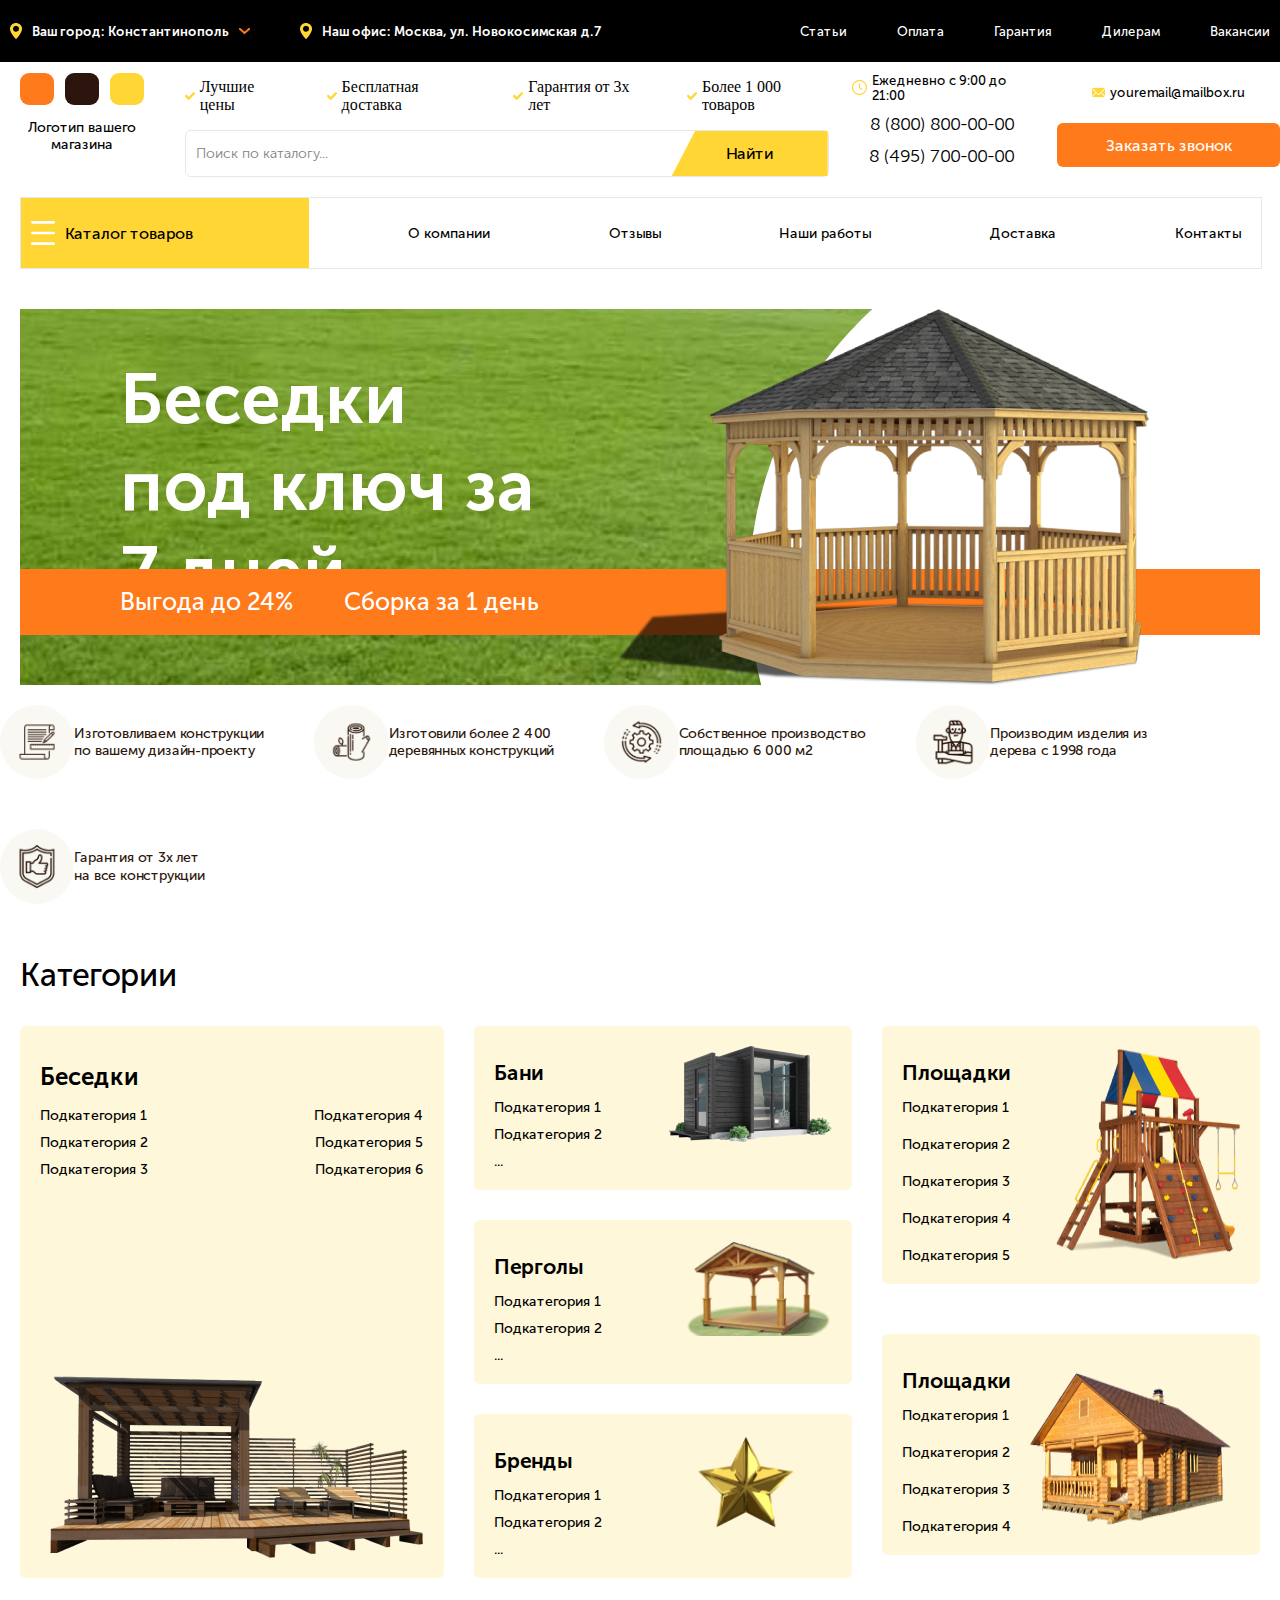
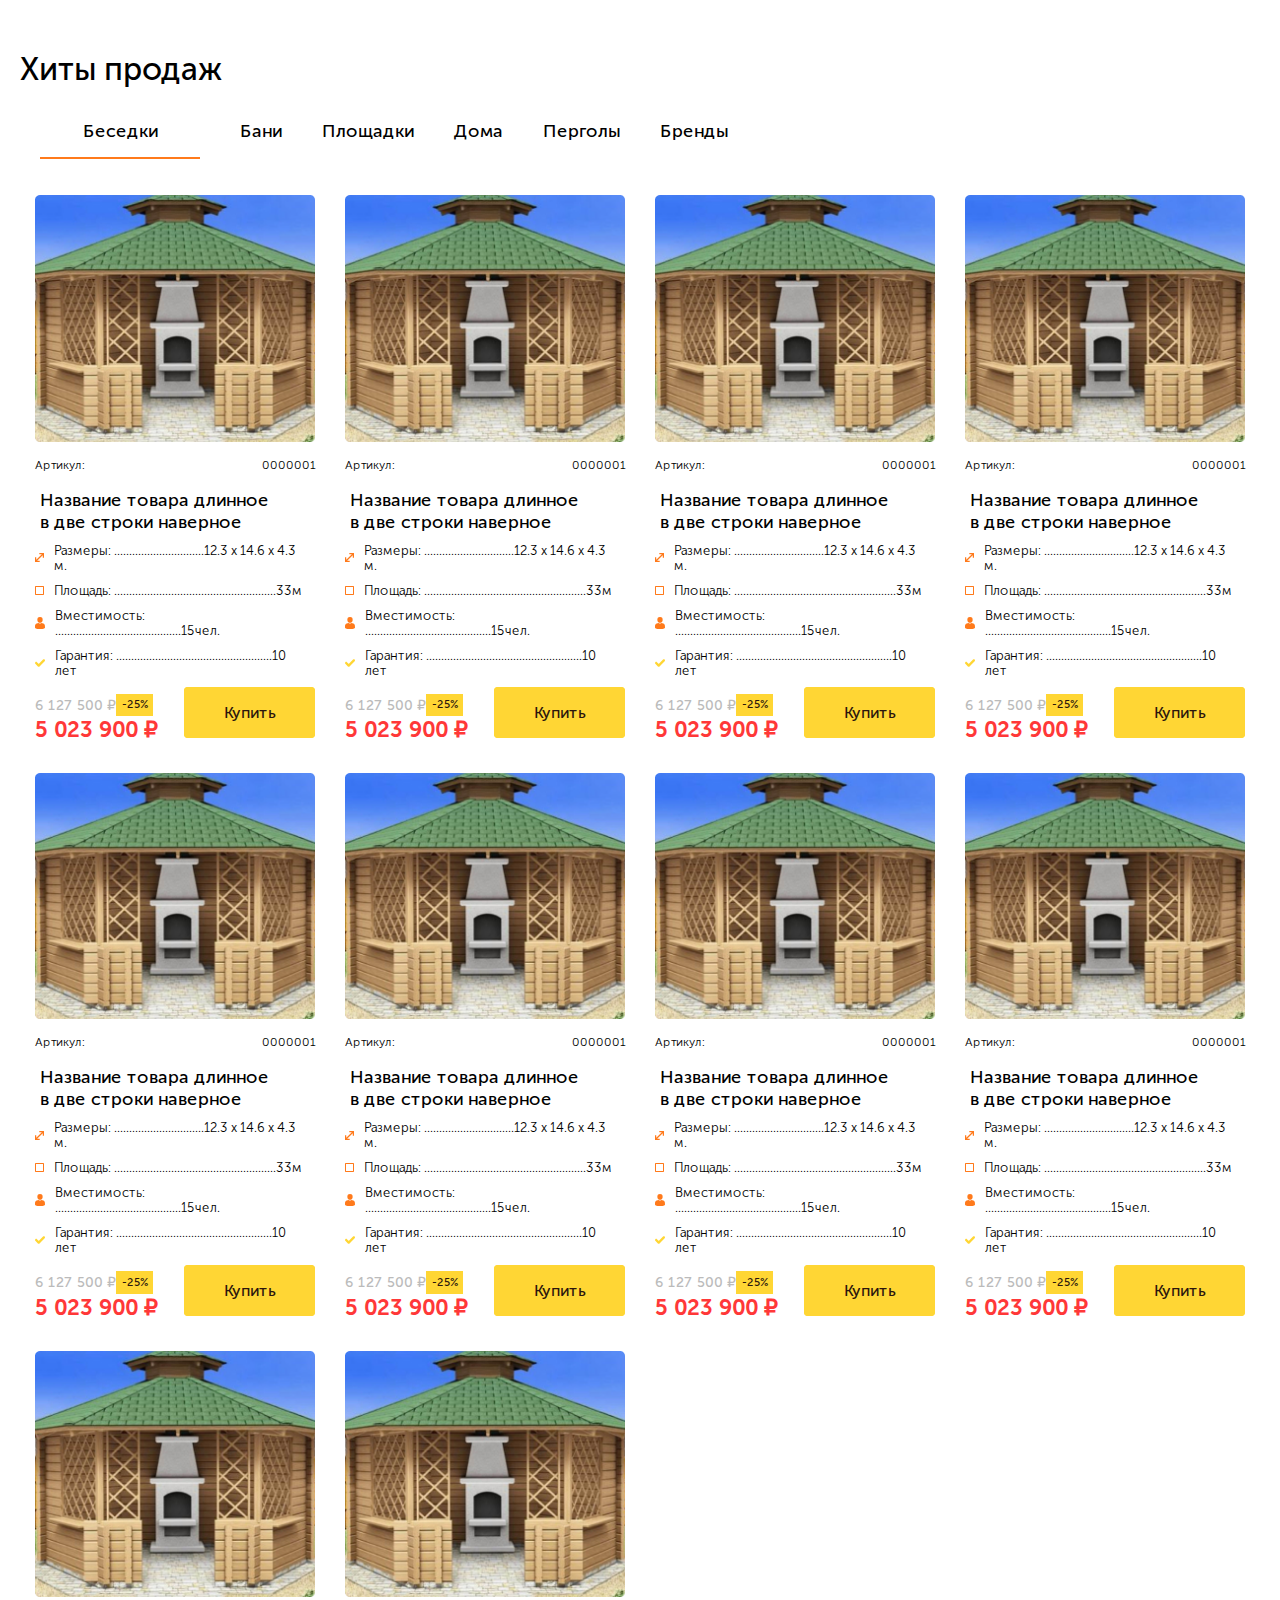
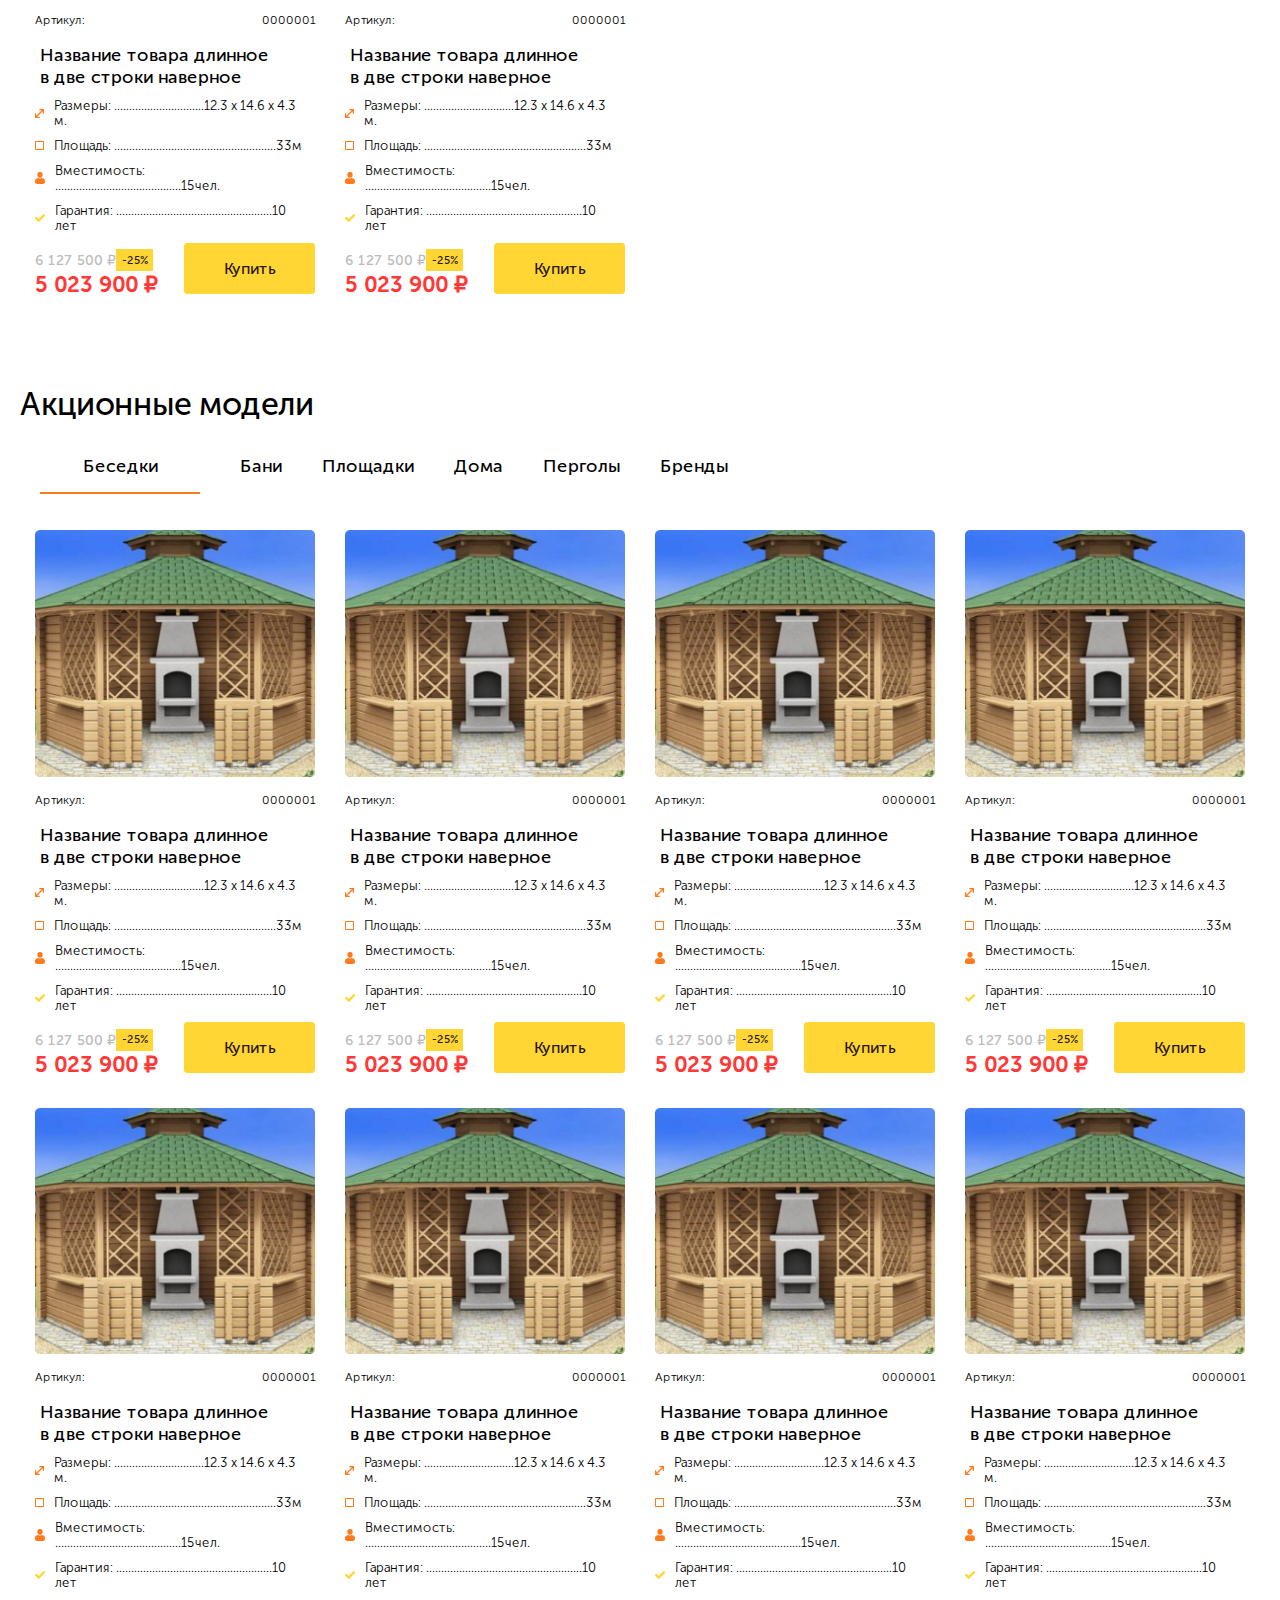
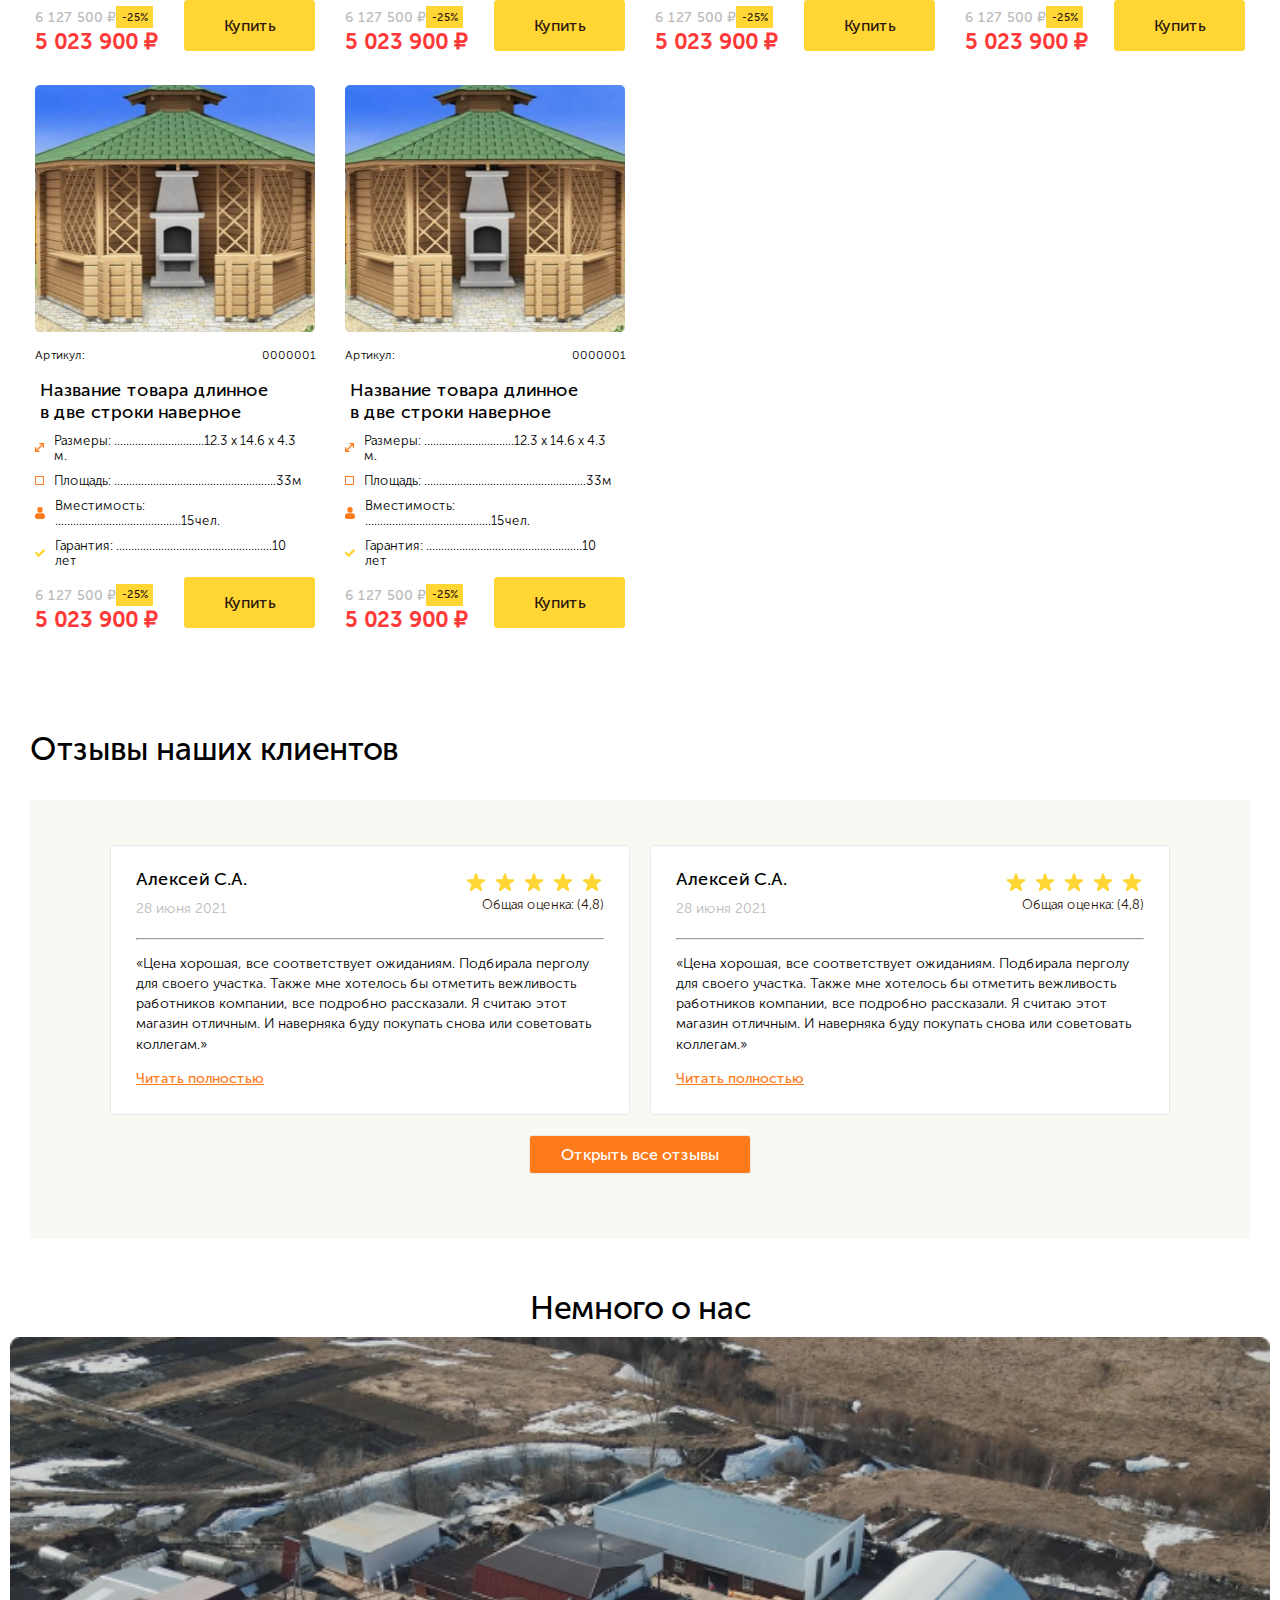
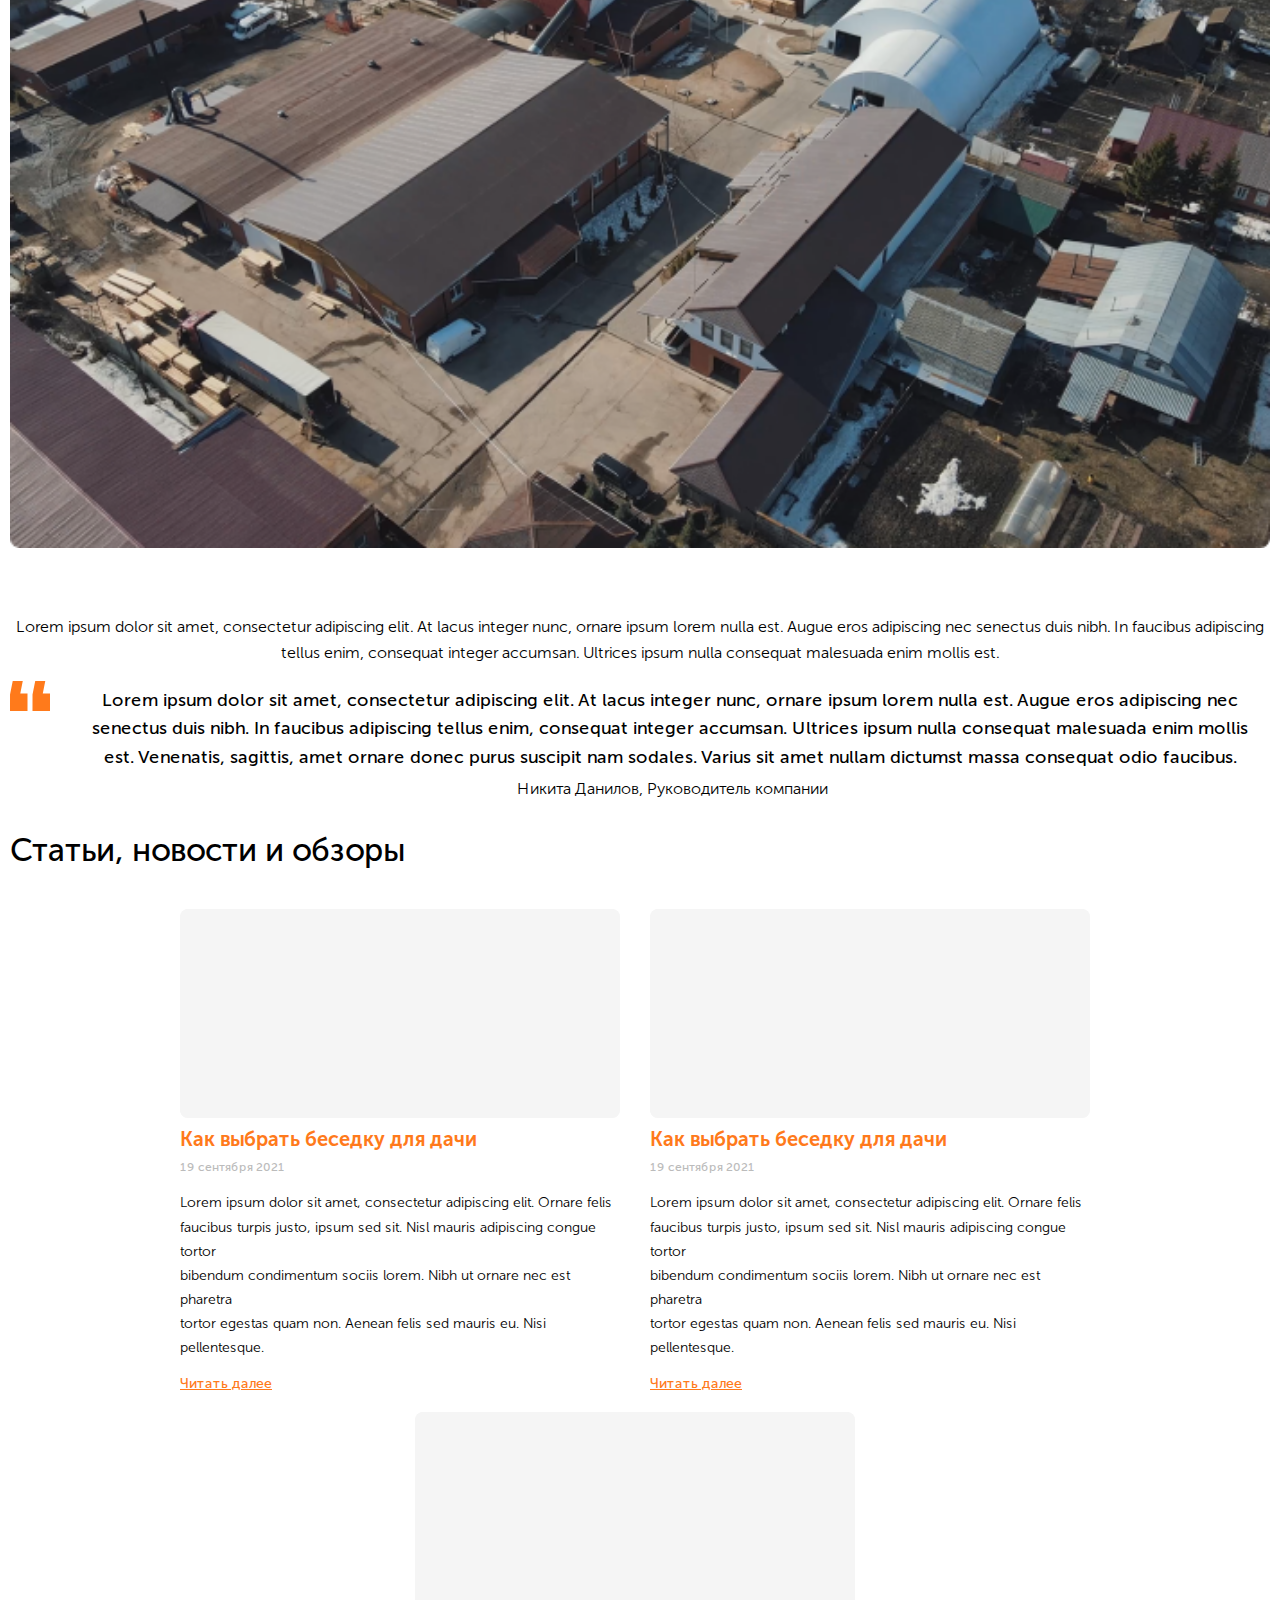
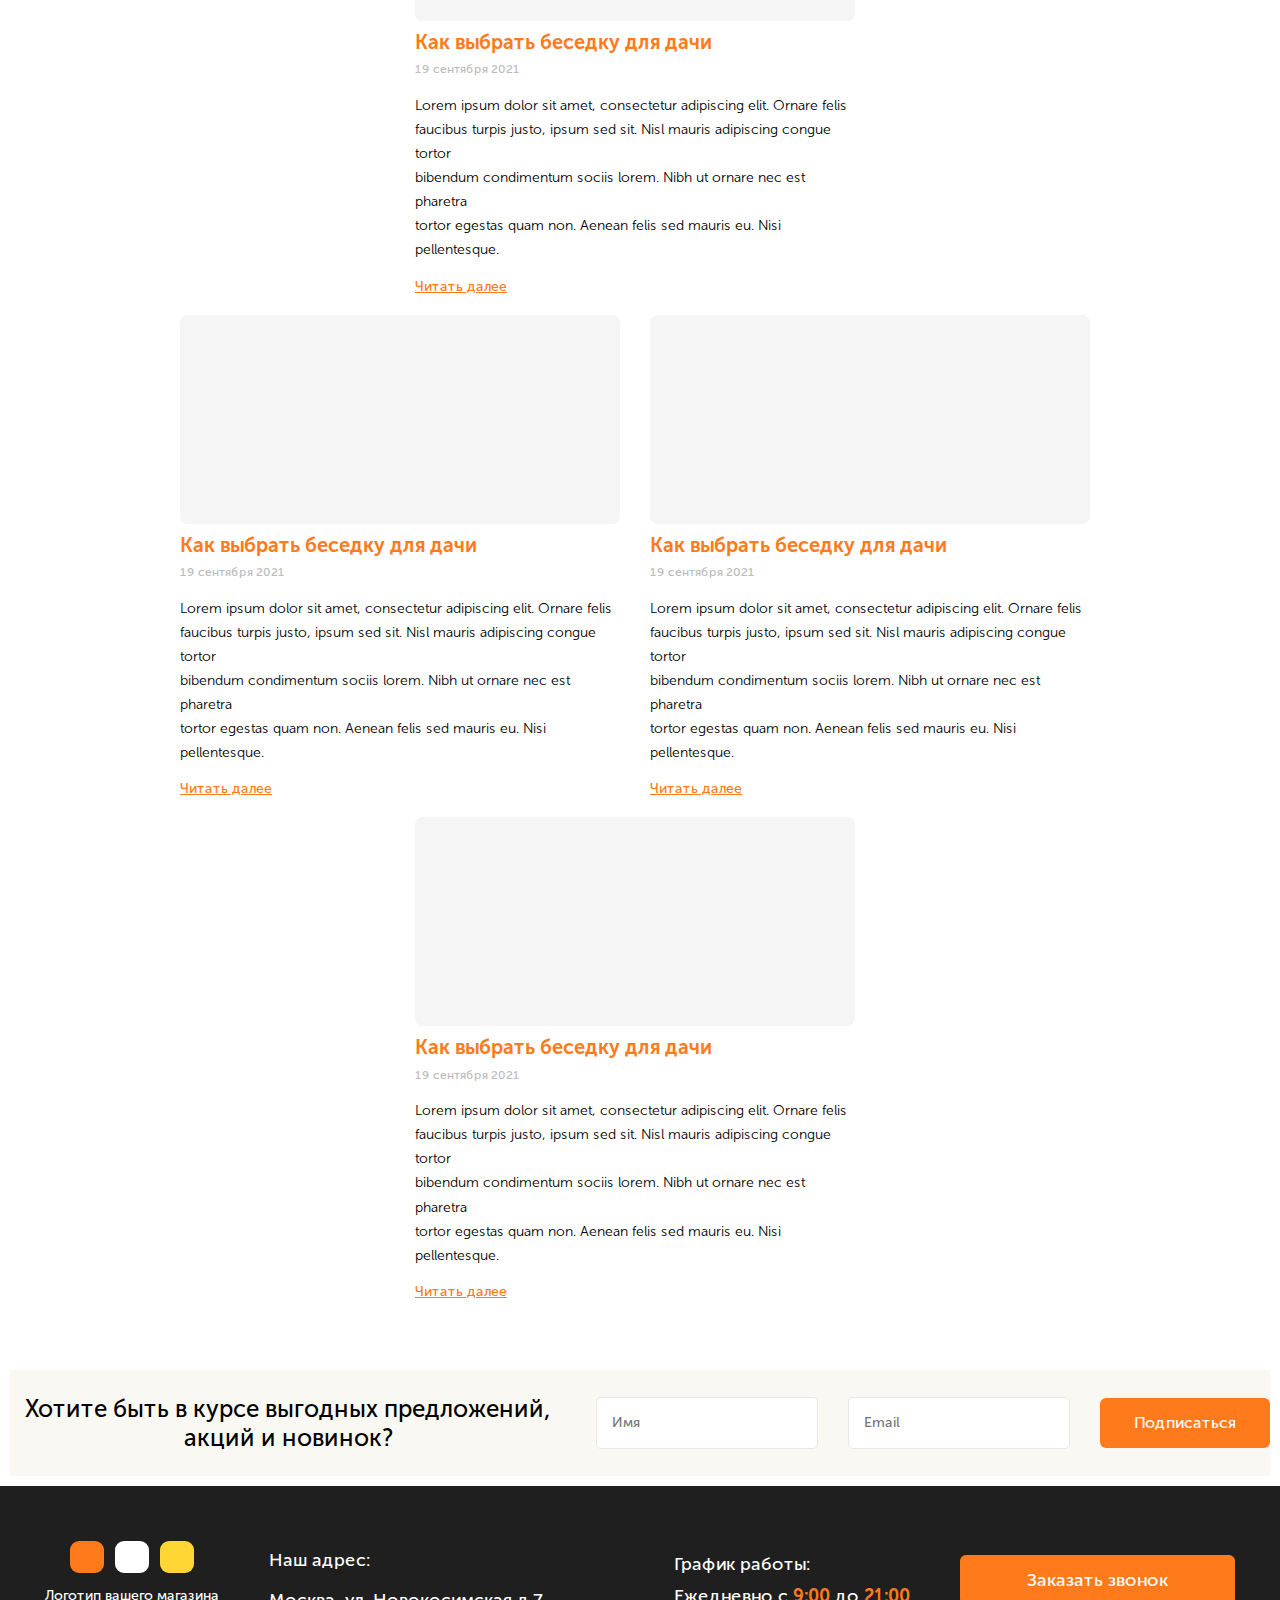
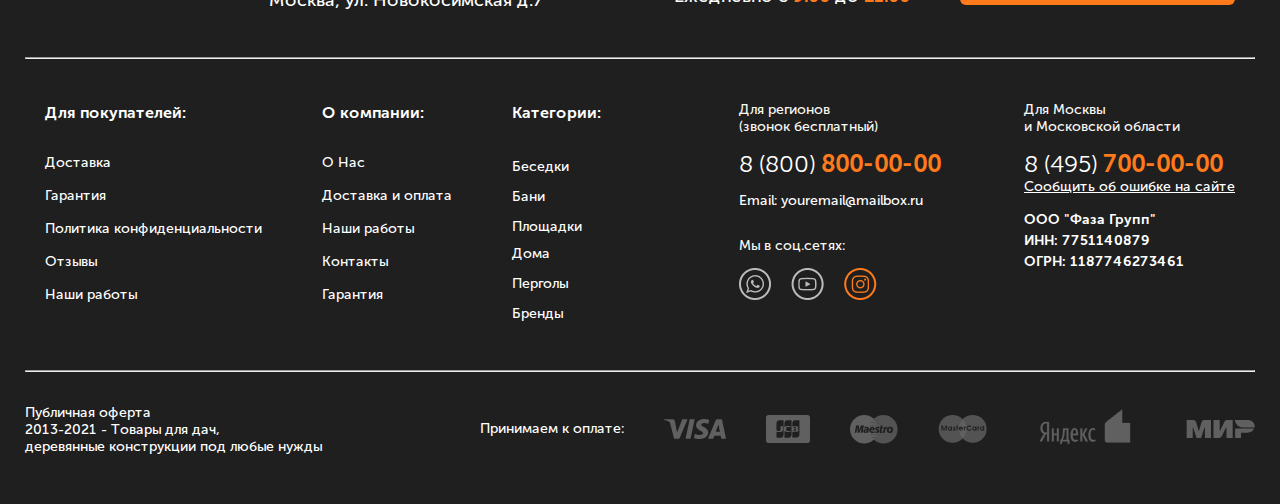
<file: index.html>
<!DOCTYPE html>
<html lang="en">
  <head>
    <meta charset="UTF-8" />
    <meta name="viewport" content="width=device-width, initial-scale=1.0" />
    <title>Document</title>
    <link rel="preconnect" href="https://fonts.googleapis.com" />
    <link rel="preconnect" href="https://fonts.gstatic.com" crossorigin />
    <link
      href="https://fonts.googleapis.com/css2?family=Montserrat:wght@300;400;700&family=Red+Hat+Display:wght@300;400;700&family=Roboto:wght@300;400;700&display=swap"
      rel="stylesheet"
    />
    <link rel="stylesheet" href="./css/style.css" />
  </head>
  <body>
    <header class="header">
      <div class="container">
        <div class="header__content">
          <div class="header__location">
            <p class="header__location1">
              <img src="./images/Icon_geo.png" alt="#" />
              Ваш город: Константинополь
              <img src="./images/Frame 6.png" alt="#" />
            </p>
            <p class="header__location2">
              <img src="./images/Icon_geo.png" alt="#" />
              Наш офис: Москва, ул. Новокосимская д.7
            </p>
          </div>
          <nav class="header__nav">
            <a href="#" class="header__nav-link">Статьи</a>
            <a href="#" class="header__nav-link">Оплата</a>
            <a href="#" class="header__nav-link">Гарантия</a>
            <a href="#" class="header__nav-link">Дилерам</a>
            <a href="#" class="header__nav-link">Вакансии</a>
          </nav>
        </div>
      </div>
    </header>
    <div class="hero">
      <div class="container">
        <div class="hero__header">
          <div class="hero__header__content">
            <div class="hero__header__content__logo">
              <img src="./images/orange.svg" alt="#" />
              <p class="hero__header__content__logo-text">
                Логотип вашего магазина
              </p>
            </div>
            <nav class="hero__header__content__nav">
              <div class="hero__header__content__nav__text">
                <p class="hero__header__content__nav-bar">
                  <img src="./images/checkmark.svg" alt="#" />
                  Лучшие цены
                </p>
                <p class="hero__header__content__nav-bar">
                  <img src="./images/checkmark.svg" alt="#" />
                  Бесплатная доставка
                </p>
                <p class="hero__header__content__nav-bar">
                  <img src="./images/checkmark.svg" alt="#" />
                  Гарантия от 3х лет
                </p>
                <p class="hero__header__content__nav-bar">
                  <img src="./images/checkmark.svg" alt="#" />
                  Более 1 000 товаров
                </p>
              </div>
              <div class="hero__header__content__nav-line">
                <img src="./images/three_line.svg" alt="#" />
              </div>
              <div class="hero__header__content__nav__search">
                <p class="hero__header__content__nav__search-text">
                  Поиск по каталогу...
                </p>
                <button class="hero__header__content__nav__search-btn">
                  Найти
                </button>
              </div>
              <img
                src="./images/phone.svg"
                alt="#"
                class="hero__header__content__nav__search-phone"
              />
            </nav>
            <div class="hero__header__content__contacts">
              <div class="hero__header__content__contacts__timework">
                <p class="hero__header__content__contacts__timework-text">
                  <img src="./images/icon_clock.png" alt="#" />
                  Ежедневно с 9:00 до 21:00
                </p>
              </div>
              <p class="hero__header__content__contacts__numbers">
                8 (800) 800-00-00
              </p>
              <p class="hero__header__content__contacts__numbers">
                8 (495) 700-00-00
              </p>
            </div>
            <div class="hero__header__content__email">
              <p class="hero__header__content__email-text">
                <img src="./images/icon_mail.png" alt="#" />
                youremail@mailbox.ru
              </p>
              <button class="hero__header__content__email-btn">
                Заказать звонок
              </button>
            </div>
          </div>
        </div>
        <div class="hero__header2">
          <nav class="hero__header2__nav">
            <a href="#" class="hero__header2__nav-link1">
              <img src="./images/three-lines.svg" alt="#" />Каталог товаров</a
            >
            <a href="#" class="hero__header2__nav-link">О компании</a>
            <a href="#" class="hero__header2__nav-link">Отзывы</a>
            <a href="#" class="hero__header2__nav-link">Наши работы</a>
            <a href="#" class="hero__header2__nav-link">Доставка</a>
            <a href="#" class="hero__header2__nav-link">Контакты</a>
          </nav>
        </div>
        <div class="hero__block">
          <div class="container">
            <div class="hero__info">
              <div class="hero__info__title">
                <h1 class="hero__info-text">Беседки под ключ за 7 дней</h1>
                <div class="hero__info__line">
                  <p class="hero__info__line-text1">Выгода до 24%</p>
                  <p class="hero__info__line-text2">Сборка за 1 день</p>
                </div>
              </div>
              <img src="./images/kiss.png" alt="" class="hero__info__house" />
            </div>
          </div>
        </div>
        <a href="#" class="categories">
          <img src="./images/three-lines.svg" alt="#" />Каталог товаров</a
        >
        <div class="hero__content">
          <div class="hero__content__titles">
            <div class="hero__content__title">
              <img src="./images/Иконка.png" alt="#" />
              <p class="title1-text">
                Изготовливаем конструкции <br />
                по вашему дизайн-проекту
              </p>
            </div>
            <div class="hero__content__title">
              <img src="./images/Иконка tree.png" alt="#" />
              <p class="title1-text">
                Изготовили более 2 400 <br />
                деревянных конструкций
              </p>
            </div>
            <div class="hero__content__title">
              <img src="./images/Иконка settings.png" alt="#" />
              <p class="title1-text">
                Собственное производство <br />
                площадью 6 000 м2
              </p>
            </div>
            <div class="hero__content__title-2">
              <img src="./images/Иконка master.png" alt="#" />
              <p class="title1-text">
                Производим изделия из <br />
                дерева с 1998 года
              </p>
            </div>
            <div class="hero__content__title">
              <img src="./images/Иконка varanty.png" alt="#" />
              <p class="title1-text">
                Гарантия от 3х лет <br />
                на все конструкции
              </p>
            </div>
          </div>
        </div>
        <div class="hero__title">
          <p class="hero__title-logo">Категории</p>
          <div class="hero__title__cards">
            <div class="hero__title__card1">
              <div class="hero__title__texts">
                <h1 class="card1-text">Беседки</h1>
                <div class="card1__texts">
                  <nav class="card1__nav">
                    <a href="#" class="card1__nav-link">Подкатегория 1</a>
                    <a href="#" class="card1__nav-link">Подкатегория 2</a>
                    <a href="#" class="card1__nav-link">Подкатегория 3</a>
                  </nav>
                  <nav class="card1__nav2">
                    <a href="#" class="card1__nav-link">Подкатегория 4</a>
                    <a href="#" class="card1__nav-link">Подкатегория 5</a>
                    <a href="#" class="card1__nav-link">Подкатегория 6</a>
                  </nav>
                </div>
              </div>
              <img src="./images/Беседка.png" alt="" />
            </div>
            <div class="hero__title__card2">
              <div class="card2__content">
                <h1 class="card2-text">Бани</h1>
                <nav class="card2__nav">
                  <a href="#" class="card2__nav-link">Подкатегория 1</a>
                  <a href="#" class="card2__nav-link">Подкатегория 2</a>
                  <a href="#" class="card2__nav-link">...</a>
                </nav>
              </div>
              <img src="./images/Баня.png" alt="#" />
            </div>
            <div class="hero__title__card3">
              <div class="card2__content">
                <h1 class="card2-text">Перголы</h1>
                <nav class="card2__nav">
                  <a href="#" class="card2__nav-link">Подкатегория 1</a>
                  <a href="#" class="card2__nav-link">Подкатегория 2</a>
                  <a href="#" class="card2__nav-link">...</a>
                </nav>
              </div>
              <img src="./images/Perg.png" alt="#" />
            </div>
            <div class="hero__title__card4">
              <div class="card2__content">
                <h1 class="card2-text">Бренды</h1>
                <nav class="card2__nav">
                  <a href="#" class="card2__nav-link">Подкатегория 1</a>
                  <a href="#" class="card2__nav-link">Подкатегория 2</a>
                  <a href="#" class="card2__nav-link">...</a>
                </nav>
              </div>
              <img src="./images/Star.png" alt="#" />
            </div>
            <div class="card-5-6">
              <div class="hero__title__card5">
                <div class="card5">
                  <h1 class="card5__logo">Площадки</h1>
                  <nav class="card5__nav">
                    <a href="#" class="card5__nav-link">Подкатегория 1</a>
                    <a href="#" class="card5__nav-link">Подкатегория 2</a>
                    <a href="#" class="card5__nav-link">Подкатегория 3</a>
                    <a href="#" class="card5__nav-link">Подкатегория 4</a>
                    <a href="#" class="card5__nav-link">Подкатегория 5</a>
                  </nav>
                </div>
                <img src="./images/Горка.png" alt="#" />
              </div>
              <div class="hero__title__card6">
                <div class="card5">
                  <h1 class="card5__logo">Площадки</h1>
                  <nav class="card5__nav">
                    <a href="#" class="card5__nav-link">Подкатегория 1</a>
                    <a href="#" class="card5__nav-link">Подкатегория 2</a>
                    <a href="#" class="card5__nav-link">Подкатегория 3</a>
                    <a href="#" class="card5__nav-link">Подкатегория 4</a>
                  </nav>
                </div>
                <img src="./images/House.png" alt="#" />
              </div>
            </div>
          </div>
        </div>
        <div class="hero__center">
          <p class="hero__center__logo">Хиты продаж</p>
          <nav class="hero__center__nav">
            <a href="#" class="hero__center__nav-link"
              >Беседки <img src="./images/line.svg" alt="#"
            /></a>
            <a href="#" class="hero__center__nav-link-1">Бани</a>
            <a href="#" class="hero__center__nav-link-2">Площадки</a>
            <a href="#" class="hero__center__nav-link-3">Дома</a>
            <a href="#" class="hero__center__nav-link-4">Перголы</a>
            <a href="#" class="hero__center__nav-link-5">Бренды</a>
          </nav>
          <div class="hero__center__cards">
            <div class="hero__center__card1">
              <div class="card1__img__wrap">
                <img src="./images/image 35.png" alt="#" />
              </div>
              <div class="card1__artikul">
                <p class="card1__artikul-text">Артикул:</p>
                <p class="card1__artikul-text">0000001</p>
              </div>
              <div class="card1__title">
                <p class="card1__title-text">
                  Название товара длинное <br />
                  в две строки наверное
                </p>
                <div class="card1__title__size">
                  <img src="./images/vector-mini.svg" alt="#" />
                  <p class="card1__title__size-text">
                    Размеры: ..............................12.3 x 14.6 x 4.3 м.
                  </p>
                </div>
                <div class="card1__title__square">
                  <img src="./images/Rectangle 446.png" alt="#" />
                  <p class="card1__title__square-text">
                    Площадь:
                    ......................................................33м
                  </p>
                </div>
                <div class="card1__title__capacity">
                  <img src="./images/contact.svg" alt="#" />
                  <p class="card1__title__capacity-text">
                    Вместимость:
                    ..........................................15чел.
                  </p>
                </div>
                <div class="card1__title__varanty">
                  <img src="./images/checkmark.svg" alt="#" />
                  <p class="card1__title__varanty-text">
                    Гарантия:
                    ....................................................10 лет
                  </p>
                </div>
              </div>
              <div class="card1__footer">
                <div class="card__footer__titles">
                  <div class="card1__footer__prices">
                    <p class="card1__footer__oldprice">6 127 500 ₽</p>
                    <p class="card1__footer__sale">-25%</p>
                  </div>
                  <div class="card1__footer__newprice">
                    <p class="price">5 023 900 ₽</p>
                  </div>
                </div>
                <div class="card1__footer-btn">
                  <button class="card1__footer-btn">Купить</button>
                </div>
              </div>
            </div>
            <div class="hero__center__card2">
              <div class="card1__img__wrap">
                <img src="./images/image 35.png" alt="#" />
              </div>
              <div class="card1__artikul">
                <p class="card1__artikul-text">Артикул:</p>
                <p class="card1__artikul-text">0000001</p>
              </div>
              <div class="card1__title">
                <p class="card1__title-text">
                  Название товара длинное <br />
                  в две строки наверное
                </p>
                <div class="card1__title__size">
                  <img src="./images/vector-mini.svg" alt="#" />
                  <p class="card1__title__size-text">
                    Размеры: ..............................12.3 x 14.6 x 4.3 м.
                  </p>
                </div>
                <div class="card1__title__square">
                  <img src="./images/Rectangle 446.png" alt="#" />
                  <p class="card1__title__square-text">
                    Площадь:
                    ......................................................33м
                  </p>
                </div>
                <div class="card1__title__capacity">
                  <img src="./images/contact.svg" alt="#" />
                  <p class="card1__title__capacity-text">
                    Вместимость:
                    ..........................................15чел.
                  </p>
                </div>
                <div class="card1__title__varanty">
                  <img src="./images/checkmark.svg" alt="#" />
                  <p class="card1__title__varanty-text">
                    Гарантия:
                    ....................................................10 лет
                  </p>
                </div>
              </div>
              <div class="card1__footer">
                <div class="card__footer__titles">
                  <div class="card1__footer__prices">
                    <p class="card1__footer__oldprice">6 127 500 ₽</p>
                    <p class="card1__footer__sale">-25%</p>
                  </div>
                  <div class="card1__footer__newprice">
                    <p class="price">5 023 900 ₽</p>
                  </div>
                </div>
                <div class="card1__footer-btn">
                  <button class="card1__footer-btn">Купить</button>
                </div>
              </div>
            </div>
            <div class="hero__center__card3">
              <div class="card1__img__wrap">
                <img src="./images/image 35.png" alt="#" />
              </div>
              <div class="card1__artikul">
                <p class="card1__artikul-text">Артикул:</p>
                <p class="card1__artikul-text">0000001</p>
              </div>
              <div class="card1__title">
                <p class="card1__title-text">
                  Название товара длинное <br />
                  в две строки наверное
                </p>
                <div class="card1__title__size">
                  <img src="./images/vector-mini.svg" alt="#" />
                  <p class="card1__title__size-text">
                    Размеры: ..............................12.3 x 14.6 x 4.3 м.
                  </p>
                </div>
                <div class="card1__title__square">
                  <img src="./images/Rectangle 446.png" alt="#" />
                  <p class="card1__title__square-text">
                    Площадь:
                    ......................................................33м
                  </p>
                </div>
                <div class="card1__title__capacity">
                  <img src="./images/contact.svg" alt="#" />
                  <p class="card1__title__capacity-text">
                    Вместимость:
                    ..........................................15чел.
                  </p>
                </div>
                <div class="card1__title__varanty">
                  <img src="./images/checkmark.svg" alt="#" />
                  <p class="card1__title__varanty-text">
                    Гарантия:
                    ....................................................10 лет
                  </p>
                </div>
              </div>
              <div class="card1__footer">
                <div class="card__footer__titles">
                  <div class="card1__footer__prices">
                    <p class="card1__footer__oldprice">6 127 500 ₽</p>
                    <p class="card1__footer__sale">-25%</p>
                  </div>
                  <div class="card1__footer__newprice">
                    <p class="price">5 023 900 ₽</p>
                  </div>
                </div>
                <div class="card1__footer-btn">
                  <button class="card1__footer-btn">Купить</button>
                </div>
              </div>
            </div>
            <div class="hero__center__card4">
              <div class="card1__img__wrap">
                <img src="./images/image 35.png" alt="#" />
              </div>
              <div class="card1__artikul">
                <p class="card1__artikul-text">Артикул:</p>
                <p class="card1__artikul-text">0000001</p>
              </div>
              <div class="card1__title">
                <p class="card1__title-text">
                  Название товара длинное <br />
                  в две строки наверное
                </p>
                <div class="card1__title__size">
                  <img src="./images/vector-mini.svg" alt="#" />
                  <p class="card1__title__size-text">
                    Размеры: ..............................12.3 x 14.6 x 4.3 м.
                  </p>
                </div>
                <div class="card1__title__square">
                  <img src="./images/Rectangle 446.png" alt="#" />
                  <p class="card1__title__square-text">
                    Площадь:
                    ......................................................33м
                  </p>
                </div>
                <div class="card1__title__capacity">
                  <img src="./images/contact.svg" alt="#" />
                  <p class="card1__title__capacity-text">
                    Вместимость:
                    ..........................................15чел.
                  </p>
                </div>
                <div class="card1__title__varanty">
                  <img src="./images/checkmark.svg" alt="#" />
                  <p class="card1__title__varanty-text">
                    Гарантия:
                    ....................................................10 лет
                  </p>
                </div>
              </div>
              <div class="card1__footer">
                <div class="card__footer__titles">
                  <div class="card1__footer__prices">
                    <p class="card1__footer__oldprice">6 127 500 ₽</p>
                    <p class="card1__footer__sale">-25%</p>
                  </div>
                  <div class="card1__footer__newprice">
                    <p class="price">5 023 900 ₽</p>
                  </div>
                </div>
                <div class="card1__footer-btn">
                  <button class="card1__footer-btn">Купить</button>
                </div>
              </div>
            </div>
            <div class="hero__center__card5">
              <div class="card1__img__wrap">
                <img src="./images/image 35.png" alt="#" />
              </div>
              <div class="card1__artikul">
                <p class="card1__artikul-text">Артикул:</p>
                <p class="card1__artikul-text">0000001</p>
              </div>
              <div class="card1__title">
                <p class="card1__title-text">
                  Название товара длинное <br />
                  в две строки наверное
                </p>
                <div class="card1__title__size">
                  <img src="./images/vector-mini.svg" alt="#" />
                  <p class="card1__title__size-text">
                    Размеры: ..............................12.3 x 14.6 x 4.3 м.
                  </p>
                </div>
                <div class="card1__title__square">
                  <img src="./images/Rectangle 446.png" alt="#" />
                  <p class="card1__title__square-text">
                    Площадь:
                    ......................................................33м
                  </p>
                </div>
                <div class="card1__title__capacity">
                  <img src="./images/contact.svg" alt="#" />
                  <p class="card1__title__capacity-text">
                    Вместимость:
                    ..........................................15чел.
                  </p>
                </div>
                <div class="card1__title__varanty">
                  <img src="./images/checkmark.svg" alt="#" />
                  <p class="card1__title__varanty-text">
                    Гарантия:
                    ....................................................10 лет
                  </p>
                </div>
              </div>
              <div class="card1__footer">
                <div class="card__footer__titles">
                  <div class="card1__footer__prices">
                    <p class="card1__footer__oldprice">6 127 500 ₽</p>
                    <p class="card1__footer__sale">-25%</p>
                  </div>
                  <div class="card1__footer__newprice">
                    <p class="price">5 023 900 ₽</p>
                  </div>
                </div>
                <div class="card1__footer-btn">
                  <button class="card1__footer-btn">Купить</button>
                </div>
              </div>
            </div>
            <div class="hero__center__card6">
              <div class="card1__img__wrap">
                <img src="./images/image 35.png" alt="#" />
              </div>
              <div class="card1__artikul">
                <p class="card1__artikul-text">Артикул:</p>
                <p class="card1__artikul-text">0000001</p>
              </div>
              <div class="card1__title">
                <p class="card1__title-text">
                  Название товара длинное <br />
                  в две строки наверное
                </p>
                <div class="card1__title__size">
                  <img src="./images/vector-mini.svg" alt="#" />
                  <p class="card1__title__size-text">
                    Размеры: ..............................12.3 x 14.6 x 4.3 м.
                  </p>
                </div>
                <div class="card1__title__square">
                  <img src="./images/Rectangle 446.png" alt="#" />
                  <p class="card1__title__square-text">
                    Площадь:
                    ......................................................33м
                  </p>
                </div>
                <div class="card1__title__capacity">
                  <img src="./images/contact.svg" alt="#" />
                  <p class="card1__title__capacity-text">
                    Вместимость:
                    ..........................................15чел.
                  </p>
                </div>
                <div class="card1__title__varanty">
                  <img src="./images/checkmark.svg" alt="#" />
                  <p class="card1__title__varanty-text">
                    Гарантия:
                    ....................................................10 лет
                  </p>
                </div>
              </div>
              <div class="card1__footer">
                <div class="card__footer__titles">
                  <div class="card1__footer__prices">
                    <p class="card1__footer__oldprice">6 127 500 ₽</p>
                    <p class="card1__footer__sale">-25%</p>
                  </div>
                  <div class="card1__footer__newprice">
                    <p class="price">5 023 900 ₽</p>
                  </div>
                </div>
                <div class="card1__footer-btn">
                  <button class="card1__footer-btn">Купить</button>
                </div>
              </div>
            </div>
            <div class="hero__center__card7">
              <div class="card1__img__wrap">
                <img src="./images/image 35.png" alt="#" />
              </div>
              <div class="card1__artikul">
                <p class="card1__artikul-text">Артикул:</p>
                <p class="card1__artikul-text">0000001</p>
              </div>
              <div class="card1__title">
                <p class="card1__title-text">
                  Название товара длинное <br />
                  в две строки наверное
                </p>
                <div class="card1__title__size">
                  <img src="./images/vector-mini.svg" alt="#" />
                  <p class="card1__title__size-text">
                    Размеры: ..............................12.3 x 14.6 x 4.3 м.
                  </p>
                </div>
                <div class="card1__title__square">
                  <img src="./images/Rectangle 446.png" alt="#" />
                  <p class="card1__title__square-text">
                    Площадь:
                    ......................................................33м
                  </p>
                </div>
                <div class="card1__title__capacity">
                  <img src="./images/contact.svg" alt="#" />
                  <p class="card1__title__capacity-text">
                    Вместимость:
                    ..........................................15чел.
                  </p>
                </div>
                <div class="card1__title__varanty">
                  <img src="./images/checkmark.svg" alt="#" />
                  <p class="card1__title__varanty-text">
                    Гарантия:
                    ....................................................10 лет
                  </p>
                </div>
              </div>
              <div class="card1__footer">
                <div class="card__footer__titles">
                  <div class="card1__footer__prices">
                    <p class="card1__footer__oldprice">6 127 500 ₽</p>
                    <p class="card1__footer__sale">-25%</p>
                  </div>
                  <div class="card1__footer__newprice">
                    <p class="price">5 023 900 ₽</p>
                  </div>
                </div>
                <div class="card1__footer-btn">
                  <button class="card1__footer-btn">Купить</button>
                </div>
              </div>
            </div>
            <div class="hero__center__card8">
              <div class="card1__img__wrap">
                <img src="./images/image 35.png" alt="#" />
              </div>
              <div class="card1__artikul">
                <p class="card1__artikul-text">Артикул:</p>
                <p class="card1__artikul-text">0000001</p>
              </div>
              <div class="card1__title">
                <p class="card1__title-text">
                  Название товара длинное <br />
                  в две строки наверное
                </p>
                <div class="card1__title__size">
                  <img src="./images/vector-mini.svg" alt="#" />
                  <p class="card1__title__size-text">
                    Размеры: ..............................12.3 x 14.6 x 4.3 м.
                  </p>
                </div>
                <div class="card1__title__square">
                  <img src="./images/Rectangle 446.png" alt="#" />
                  <p class="card1__title__square-text">
                    Площадь:
                    ......................................................33м
                  </p>
                </div>
                <div class="card1__title__capacity">
                  <img src="./images/contact.svg" alt="#" />
                  <p class="card1__title__capacity-text">
                    Вместимость:
                    ..........................................15чел.
                  </p>
                </div>
                <div class="card1__title__varanty">
                  <img src="./images/checkmark.svg" alt="#" />
                  <p class="card1__title__varanty-text">
                    Гарантия:
                    ....................................................10 лет
                  </p>
                </div>
              </div>
              <div class="card1__footer">
                <div class="card__footer__titles">
                  <div class="card1__footer__prices">
                    <p class="card1__footer__oldprice">6 127 500 ₽</p>
                    <p class="card1__footer__sale">-25%</p>
                  </div>
                  <div class="card1__footer__newprice">
                    <p class="price">5 023 900 ₽</p>
                  </div>
                </div>
                <div class="card1__footer-btn">
                  <button class="card1__footer-btn">Купить</button>
                </div>
              </div>
            </div>
            <div class="hero__center__card9">
              <div class="card1__img__wrap">
                <img src="./images/image 35.png" alt="#" />
              </div>
              <div class="card1__artikul">
                <p class="card1__artikul-text">Артикул:</p>
                <p class="card1__artikul-text">0000001</p>
              </div>
              <div class="card1__title">
                <p class="card1__title-text">
                  Название товара длинное <br />
                  в две строки наверное
                </p>
                <div class="card1__title__size">
                  <img src="./images/vector-mini.svg" alt="#" />
                  <p class="card1__title__size-text">
                    Размеры: ..............................12.3 x 14.6 x 4.3 м.
                  </p>
                </div>
                <div class="card1__title__square">
                  <img src="./images/Rectangle 446.png" alt="#" />
                  <p class="card1__title__square-text">
                    Площадь:
                    ......................................................33м
                  </p>
                </div>
                <div class="card1__title__capacity">
                  <img src="./images/contact.svg" alt="#" />
                  <p class="card1__title__capacity-text">
                    Вместимость:
                    ..........................................15чел.
                  </p>
                </div>
                <div class="card1__title__varanty">
                  <img src="./images/checkmark.svg" alt="#" />
                  <p class="card1__title__varanty-text">
                    Гарантия:
                    ....................................................10 лет
                  </p>
                </div>
              </div>
              <div class="card1__footer">
                <div class="card__footer__titles">
                  <div class="card1__footer__prices">
                    <p class="card1__footer__oldprice">6 127 500 ₽</p>
                    <p class="card1__footer__sale">-25%</p>
                  </div>
                  <div class="card1__footer__newprice">
                    <p class="price">5 023 900 ₽</p>
                  </div>
                </div>
                <div class="card1__footer-btn">
                  <button class="card1__footer-btn">Купить</button>
                </div>
              </div>
            </div>
            <div class="hero__center__card10">
              <div class="card1__img__wrap">
                <img src="./images/image 35.png" alt="#" />
              </div>
              <div class="card1__artikul">
                <p class="card1__artikul-text">Артикул:</p>
                <p class="card1__artikul-text">0000001</p>
              </div>
              <div class="card1__title">
                <p class="card1__title-text">
                  Название товара длинное <br />
                  в две строки наверное
                </p>
                <div class="card1__title__size">
                  <img src="./images/vector-mini.svg" alt="#" />
                  <p class="card1__title__size-text">
                    Размеры: ..............................12.3 x 14.6 x 4.3 м.
                  </p>
                </div>
                <div class="card1__title__square">
                  <img src="./images/Rectangle 446.png" alt="#" />
                  <p class="card1__title__square-text">
                    Площадь:
                    ......................................................33м
                  </p>
                </div>
                <div class="card1__title__capacity">
                  <img src="./images/contact.svg" alt="#" />
                  <p class="card1__title__capacity-text">
                    Вместимость:
                    ..........................................15чел.
                  </p>
                </div>
                <div class="card1__title__varanty">
                  <img src="./images/checkmark.svg" alt="#" />
                  <p class="card1__title__varanty-text">
                    Гарантия:
                    ....................................................10 лет
                  </p>
                </div>
              </div>
              <div class="card1__footer">
                <div class="card__footer__titles">
                  <div class="card1__footer__prices">
                    <p class="card1__footer__oldprice">6 127 500 ₽</p>
                    <p class="card1__footer__sale">-25%</p>
                  </div>
                  <div class="card1__footer__newprice">
                    <p class="price">5 023 900 ₽</p>
                  </div>
                </div>
                <div class="card1__footer-btn">
                  <button class="card1__footer-btn">Купить</button>
                </div>
              </div>
            </div>
          </div>
        </div>
        <div class="hero__center-2">
          <p class="hero__center__logo">Акционные модели</p>
          <nav class="hero__center__nav">
            <a href="#" class="hero__center__nav-link"
              >Беседки <img src="./images/line.svg" alt="#"
            /></a>
            <a href="#" class="hero__center__nav-link-1">Бани</a>
            <a href="#" class="hero__center__nav-link-2">Площадки</a>
            <a href="#" class="hero__center__nav-link-3">Дома</a>
            <a href="#" class="hero__center__nav-link-4">Перголы</a>
            <a href="#" class="hero__center__nav-link-5">Бренды</a>
          </nav>
          <div class="hero__center__cards">
            <div class="hero__center__card1">
              <div class="card1__img__wrap">
                <img src="./images/image 35.png" alt="#" />
              </div>
              <div class="card1__artikul">
                <p class="card1__artikul-text">Артикул:</p>
                <p class="card1__artikul-text">0000001</p>
              </div>
              <div class="card1__title">
                <p class="card1__title-text">
                  Название товара длинное <br />
                  в две строки наверное
                </p>
                <div class="card1__title__size">
                  <img src="./images/vector-mini.svg" alt="#" />
                  <p class="card1__title__size-text">
                    Размеры: ..............................12.3 x 14.6 x 4.3 м.
                  </p>
                </div>
                <div class="card1__title__square">
                  <img src="./images/Rectangle 446.png" alt="#" />
                  <p class="card1__title__square-text">
                    Площадь:
                    ......................................................33м
                  </p>
                </div>
                <div class="card1__title__capacity">
                  <img src="./images/contact.svg" alt="#" />
                  <p class="card1__title__capacity-text">
                    Вместимость:
                    ..........................................15чел.
                  </p>
                </div>
                <div class="card1__title__varanty">
                  <img src="./images/checkmark.svg" alt="#" />
                  <p class="card1__title__varanty-text">
                    Гарантия:
                    ....................................................10 лет
                  </p>
                </div>
              </div>
              <div class="card1__footer">
                <div class="card__footer__titles">
                  <div class="card1__footer__prices">
                    <p class="card1__footer__oldprice">6 127 500 ₽</p>
                    <p class="card1__footer__sale">-25%</p>
                  </div>
                  <div class="card1__footer__newprice">
                    <p class="price">5 023 900 ₽</p>
                  </div>
                </div>
                <div class="card1__footer-btn">
                  <button class="card1__footer-btn">Купить</button>
                </div>
              </div>
            </div>
            <div class="hero__center__card2">
              <div class="card1__img__wrap">
                <img src="./images/image 35.png" alt="#" />
              </div>
              <div class="card1__artikul">
                <p class="card1__artikul-text">Артикул:</p>
                <p class="card1__artikul-text">0000001</p>
              </div>
              <div class="card1__title">
                <p class="card1__title-text">
                  Название товара длинное <br />
                  в две строки наверное
                </p>
                <div class="card1__title__size">
                  <img src="./images/vector-mini.svg" alt="#" />
                  <p class="card1__title__size-text">
                    Размеры: ..............................12.3 x 14.6 x 4.3 м.
                  </p>
                </div>
                <div class="card1__title__square">
                  <img src="./images/Rectangle 446.png" alt="#" />
                  <p class="card1__title__square-text">
                    Площадь:
                    ......................................................33м
                  </p>
                </div>
                <div class="card1__title__capacity">
                  <img src="./images/contact.svg" alt="#" />
                  <p class="card1__title__capacity-text">
                    Вместимость:
                    ..........................................15чел.
                  </p>
                </div>
                <div class="card1__title__varanty">
                  <img src="./images/checkmark.svg" alt="#" />
                  <p class="card1__title__varanty-text">
                    Гарантия:
                    ....................................................10 лет
                  </p>
                </div>
              </div>
              <div class="card1__footer">
                <div class="card__footer__titles">
                  <div class="card1__footer__prices">
                    <p class="card1__footer__oldprice">6 127 500 ₽</p>
                    <p class="card1__footer__sale">-25%</p>
                  </div>
                  <div class="card1__footer__newprice">
                    <p class="price">5 023 900 ₽</p>
                  </div>
                </div>
                <div class="card1__footer-btn">
                  <button class="card1__footer-btn">Купить</button>
                </div>
              </div>
            </div>
            <div class="hero__center__card3">
              <div class="card1__img__wrap">
                <img src="./images/image 35.png" alt="#" />
              </div>
              <div class="card1__artikul">
                <p class="card1__artikul-text">Артикул:</p>
                <p class="card1__artikul-text">0000001</p>
              </div>
              <div class="card1__title">
                <p class="card1__title-text">
                  Название товара длинное <br />
                  в две строки наверное
                </p>
                <div class="card1__title__size">
                  <img src="./images/vector-mini.svg" alt="#" />
                  <p class="card1__title__size-text">
                    Размеры: ..............................12.3 x 14.6 x 4.3 м.
                  </p>
                </div>
                <div class="card1__title__square">
                  <img src="./images/Rectangle 446.png" alt="#" />
                  <p class="card1__title__square-text">
                    Площадь:
                    ......................................................33м
                  </p>
                </div>
                <div class="card1__title__capacity">
                  <img src="./images/contact.svg" alt="#" />
                  <p class="card1__title__capacity-text">
                    Вместимость:
                    ..........................................15чел.
                  </p>
                </div>
                <div class="card1__title__varanty">
                  <img src="./images/checkmark.svg" alt="#" />
                  <p class="card1__title__varanty-text">
                    Гарантия:
                    ....................................................10 лет
                  </p>
                </div>
              </div>
              <div class="card1__footer">
                <div class="card__footer__titles">
                  <div class="card1__footer__prices">
                    <p class="card1__footer__oldprice">6 127 500 ₽</p>
                    <p class="card1__footer__sale">-25%</p>
                  </div>
                  <div class="card1__footer__newprice">
                    <p class="price">5 023 900 ₽</p>
                  </div>
                </div>
                <div class="card1__footer-btn">
                  <button class="card1__footer-btn">Купить</button>
                </div>
              </div>
            </div>
            <div class="hero__center__card4">
              <div class="card1__img__wrap">
                <img src="./images/image 35.png" alt="#" />
              </div>
              <div class="card1__artikul">
                <p class="card1__artikul-text">Артикул:</p>
                <p class="card1__artikul-text">0000001</p>
              </div>
              <div class="card1__title">
                <p class="card1__title-text">
                  Название товара длинное <br />
                  в две строки наверное
                </p>
                <div class="card1__title__size">
                  <img src="./images/vector-mini.svg" alt="#" />
                  <p class="card1__title__size-text">
                    Размеры: ..............................12.3 x 14.6 x 4.3 м.
                  </p>
                </div>
                <div class="card1__title__square">
                  <img src="./images/Rectangle 446.png" alt="#" />
                  <p class="card1__title__square-text">
                    Площадь:
                    ......................................................33м
                  </p>
                </div>
                <div class="card1__title__capacity">
                  <img src="./images/contact.svg" alt="#" />
                  <p class="card1__title__capacity-text">
                    Вместимость:
                    ..........................................15чел.
                  </p>
                </div>
                <div class="card1__title__varanty">
                  <img src="./images/checkmark.svg" alt="#" />
                  <p class="card1__title__varanty-text">
                    Гарантия:
                    ....................................................10 лет
                  </p>
                </div>
              </div>
              <div class="card1__footer">
                <div class="card__footer__titles">
                  <div class="card1__footer__prices">
                    <p class="card1__footer__oldprice">6 127 500 ₽</p>
                    <p class="card1__footer__sale">-25%</p>
                  </div>
                  <div class="card1__footer__newprice">
                    <p class="price">5 023 900 ₽</p>
                  </div>
                </div>
                <div class="card1__footer-btn">
                  <button class="card1__footer-btn">Купить</button>
                </div>
              </div>
            </div>
            <div class="hero__center__card5">
              <div class="card1__img__wrap">
                <img src="./images/image 35.png" alt="#" />
              </div>
              <div class="card1__artikul">
                <p class="card1__artikul-text">Артикул:</p>
                <p class="card1__artikul-text">0000001</p>
              </div>
              <div class="card1__title">
                <p class="card1__title-text">
                  Название товара длинное <br />
                  в две строки наверное
                </p>
                <div class="card1__title__size">
                  <img src="./images/vector-mini.svg" alt="#" />
                  <p class="card1__title__size-text">
                    Размеры: ..............................12.3 x 14.6 x 4.3 м.
                  </p>
                </div>
                <div class="card1__title__square">
                  <img src="./images/Rectangle 446.png" alt="#" />
                  <p class="card1__title__square-text">
                    Площадь:
                    ......................................................33м
                  </p>
                </div>
                <div class="card1__title__capacity">
                  <img src="./images/contact.svg" alt="#" />
                  <p class="card1__title__capacity-text">
                    Вместимость:
                    ..........................................15чел.
                  </p>
                </div>
                <div class="card1__title__varanty">
                  <img src="./images/checkmark.svg" alt="#" />
                  <p class="card1__title__varanty-text">
                    Гарантия:
                    ....................................................10 лет
                  </p>
                </div>
              </div>
              <div class="card1__footer">
                <div class="card__footer__titles">
                  <div class="card1__footer__prices">
                    <p class="card1__footer__oldprice">6 127 500 ₽</p>
                    <p class="card1__footer__sale">-25%</p>
                  </div>
                  <div class="card1__footer__newprice">
                    <p class="price">5 023 900 ₽</p>
                  </div>
                </div>
                <div class="card1__footer-btn">
                  <button class="card1__footer-btn">Купить</button>
                </div>
              </div>
            </div>
            <div class="hero__center__card6">
              <div class="card1__img__wrap">
                <img src="./images/image 35.png" alt="#" />
              </div>
              <div class="card1__artikul">
                <p class="card1__artikul-text">Артикул:</p>
                <p class="card1__artikul-text">0000001</p>
              </div>
              <div class="card1__title">
                <p class="card1__title-text">
                  Название товара длинное <br />
                  в две строки наверное
                </p>
                <div class="card1__title__size">
                  <img src="./images/vector-mini.svg" alt="#" />
                  <p class="card1__title__size-text">
                    Размеры: ..............................12.3 x 14.6 x 4.3 м.
                  </p>
                </div>
                <div class="card1__title__square">
                  <img src="./images/Rectangle 446.png" alt="#" />
                  <p class="card1__title__square-text">
                    Площадь:
                    ......................................................33м
                  </p>
                </div>
                <div class="card1__title__capacity">
                  <img src="./images/contact.svg" alt="#" />
                  <p class="card1__title__capacity-text">
                    Вместимость:
                    ..........................................15чел.
                  </p>
                </div>
                <div class="card1__title__varanty">
                  <img src="./images/checkmark.svg" alt="#" />
                  <p class="card1__title__varanty-text">
                    Гарантия:
                    ....................................................10 лет
                  </p>
                </div>
              </div>
              <div class="card1__footer">
                <div class="card__footer__titles">
                  <div class="card1__footer__prices">
                    <p class="card1__footer__oldprice">6 127 500 ₽</p>
                    <p class="card1__footer__sale">-25%</p>
                  </div>
                  <div class="card1__footer__newprice">
                    <p class="price">5 023 900 ₽</p>
                  </div>
                </div>
                <div class="card1__footer-btn">
                  <button class="card1__footer-btn">Купить</button>
                </div>
              </div>
            </div>
            <div class="hero__center__card7">
              <div class="card1__img__wrap">
                <img src="./images/image 35.png" alt="#" />
              </div>
              <div class="card1__artikul">
                <p class="card1__artikul-text">Артикул:</p>
                <p class="card1__artikul-text">0000001</p>
              </div>
              <div class="card1__title">
                <p class="card1__title-text">
                  Название товара длинное <br />
                  в две строки наверное
                </p>
                <div class="card1__title__size">
                  <img src="./images/vector-mini.svg" alt="#" />
                  <p class="card1__title__size-text">
                    Размеры: ..............................12.3 x 14.6 x 4.3 м.
                  </p>
                </div>
                <div class="card1__title__square">
                  <img src="./images/Rectangle 446.png" alt="#" />
                  <p class="card1__title__square-text">
                    Площадь:
                    ......................................................33м
                  </p>
                </div>
                <div class="card1__title__capacity">
                  <img src="./images/contact.svg" alt="#" />
                  <p class="card1__title__capacity-text">
                    Вместимость:
                    ..........................................15чел.
                  </p>
                </div>
                <div class="card1__title__varanty">
                  <img src="./images/checkmark.svg" alt="#" />
                  <p class="card1__title__varanty-text">
                    Гарантия:
                    ....................................................10 лет
                  </p>
                </div>
              </div>
              <div class="card1__footer">
                <div class="card__footer__titles">
                  <div class="card1__footer__prices">
                    <p class="card1__footer__oldprice">6 127 500 ₽</p>
                    <p class="card1__footer__sale">-25%</p>
                  </div>
                  <div class="card1__footer__newprice">
                    <p class="price">5 023 900 ₽</p>
                  </div>
                </div>
                <div class="card1__footer-btn">
                  <button class="card1__footer-btn">Купить</button>
                </div>
              </div>
            </div>
            <div class="hero__center__card8">
              <div class="card1__img__wrap">
                <img src="./images/image 35.png" alt="#" />
              </div>
              <div class="card1__artikul">
                <p class="card1__artikul-text">Артикул:</p>
                <p class="card1__artikul-text">0000001</p>
              </div>
              <div class="card1__title">
                <p class="card1__title-text">
                  Название товара длинное <br />
                  в две строки наверное
                </p>
                <div class="card1__title__size">
                  <img src="./images/vector-mini.svg" alt="#" />
                  <p class="card1__title__size-text">
                    Размеры: ..............................12.3 x 14.6 x 4.3 м.
                  </p>
                </div>
                <div class="card1__title__square">
                  <img src="./images/Rectangle 446.png" alt="#" />
                  <p class="card1__title__square-text">
                    Площадь:
                    ......................................................33м
                  </p>
                </div>
                <div class="card1__title__capacity">
                  <img src="./images/contact.svg" alt="#" />
                  <p class="card1__title__capacity-text">
                    Вместимость:
                    ..........................................15чел.
                  </p>
                </div>
                <div class="card1__title__varanty">
                  <img src="./images/checkmark.svg" alt="#" />
                  <p class="card1__title__varanty-text">
                    Гарантия:
                    ....................................................10 лет
                  </p>
                </div>
              </div>
              <div class="card1__footer">
                <div class="card__footer__titles">
                  <div class="card1__footer__prices">
                    <p class="card1__footer__oldprice">6 127 500 ₽</p>
                    <p class="card1__footer__sale">-25%</p>
                  </div>
                  <div class="card1__footer__newprice">
                    <p class="price">5 023 900 ₽</p>
                  </div>
                </div>
                <div class="card1__footer-btn">
                  <button class="card1__footer-btn">Купить</button>
                </div>
              </div>
            </div>
            <div class="hero__center__card9">
              <div class="card1__img__wrap">
                <img src="./images/image 35.png" alt="#" />
              </div>
              <div class="card1__artikul">
                <p class="card1__artikul-text">Артикул:</p>
                <p class="card1__artikul-text">0000001</p>
              </div>
              <div class="card1__title">
                <p class="card1__title-text">
                  Название товара длинное <br />
                  в две строки наверное
                </p>
                <div class="card1__title__size">
                  <img src="./images/vector-mini.svg" alt="#" />
                  <p class="card1__title__size-text">
                    Размеры: ..............................12.3 x 14.6 x 4.3 м.
                  </p>
                </div>
                <div class="card1__title__square">
                  <img src="./images/Rectangle 446.png" alt="#" />
                  <p class="card1__title__square-text">
                    Площадь:
                    ......................................................33м
                  </p>
                </div>
                <div class="card1__title__capacity">
                  <img src="./images/contact.svg" alt="#" />
                  <p class="card1__title__capacity-text">
                    Вместимость:
                    ..........................................15чел.
                  </p>
                </div>
                <div class="card1__title__varanty">
                  <img src="./images/checkmark.svg" alt="#" />
                  <p class="card1__title__varanty-text">
                    Гарантия:
                    ....................................................10 лет
                  </p>
                </div>
              </div>
              <div class="card1__footer">
                <div class="card__footer__titles">
                  <div class="card1__footer__prices">
                    <p class="card1__footer__oldprice">6 127 500 ₽</p>
                    <p class="card1__footer__sale">-25%</p>
                  </div>
                  <div class="card1__footer__newprice">
                    <p class="price">5 023 900 ₽</p>
                  </div>
                </div>
                <div class="card1__footer-btn">
                  <button class="card1__footer-btn">Купить</button>
                </div>
              </div>
            </div>
            <div class="hero__center__card10">
              <div class="card1__img__wrap">
                <img src="./images/image 35.png" alt="#" />
              </div>
              <div class="card1__artikul">
                <p class="card1__artikul-text">Артикул:</p>
                <p class="card1__artikul-text">0000001</p>
              </div>
              <div class="card1__title">
                <p class="card1__title-text">
                  Название товара длинное <br />
                  в две строки наверное
                </p>
                <div class="card1__title__size">
                  <img src="./images/vector-mini.svg" alt="#" />
                  <p class="card1__title__size-text">
                    Размеры: ..............................12.3 x 14.6 x 4.3 м.
                  </p>
                </div>
                <div class="card1__title__square">
                  <img src="./images/Rectangle 446.png" alt="#" />
                  <p class="card1__title__square-text">
                    Площадь:
                    ......................................................33м
                  </p>
                </div>
                <div class="card1__title__capacity">
                  <img src="./images/contact.svg" alt="#" />
                  <p class="card1__title__capacity-text">
                    Вместимость:
                    ..........................................15чел.
                  </p>
                </div>
                <div class="card1__title__varanty">
                  <img src="./images/checkmark.svg" alt="#" />
                  <p class="card1__title__varanty-text">
                    Гарантия:
                    ....................................................10 лет
                  </p>
                </div>
              </div>
              <div class="card1__footer">
                <div class="card__footer__titles">
                  <div class="card1__footer__prices">
                    <p class="card1__footer__oldprice">6 127 500 ₽</p>
                    <p class="card1__footer__sale">-25%</p>
                  </div>
                  <div class="card1__footer__newprice">
                    <p class="price">5 023 900 ₽</p>
                  </div>
                </div>
                <div class="card1__footer-btn">
                  <button class="card1__footer-btn">Купить</button>
                </div>
              </div>
            </div>
          </div>
        </div>
        <div class="grade">
          <div class="container">
            <div class="grade__header">
              <p class="grade__header-logo">Отзывы наших клиентов</p>
            </div>
            <div class="grade__content">
              <div class="grade__cards">
                <div class="content__card1">
                  <div class="card1__header">
                    <div class="card1__header__nameanddate">
                      <p class="card1__header__name">Алексей С.А.</p>
                      <p class="card1__header__date">28 июня 2021</p>
                    </div>
                    <div class="card1__header__starandrate">
                      <img
                        src="./images/icon 5 stars.svg"
                        alt="#"
                        class="card1__header__star"
                      />
                      <p class="card1__header__rate">Общая оценка: (4,8)</p>
                    </div>
                  </div>
                  <hr />
                  <div class="card1__center">
                    <p class="card1__center__text">
                      «Цена хорошая, все соответствует ожиданиям. Подбирала
                      перголу для своего участка. Также мне хотелось бы отметить
                      вежливость работников компании, все подробно рассказали. Я
                      считаю этот магазин отличным. И наверняка буду покупать
                      снова или советовать коллегам.»
                    </p>
                    <a href="#" class="card1__center__link">Читать полностью</a>
                  </div>
                </div>
                <div class="content__card2">
                  <div class="card1__header">
                    <div class="card1__header__nameanddate">
                      <p class="card1__header__name">Алексей С.А.</p>
                      <p class="card1__header__date">28 июня 2021</p>
                    </div>
                    <div class="card1__header__starandrate">
                      <img
                        src="./images/icon 5 stars.svg"
                        alt="#"
                        class="card1__header__star"
                      />
                      <p class="card1__header__rate">Общая оценка: (4,8)</p>
                    </div>
                  </div>
                  <hr />
                  <div class="card1__center">
                    <p class="card1__center__text">
                      «Цена хорошая, все соответствует ожиданиям. Подбирала
                      перголу для своего участка. Также мне хотелось бы отметить
                      вежливость работников компании, все подробно рассказали. Я
                      считаю этот магазин отличным. И наверняка буду покупать
                      снова или советовать коллегам.»
                    </p>
                    <a href="#" class="card1__center__link">Читать полностью</a>
                  </div>
                </div>
                <div class="content__card3">
                  <div class="card1__header">
                    <div class="card1__header__nameanddate">
                      <p class="card1__header__name">Алексей С.А.</p>
                      <p class="card1__header__date">28 июня 2021</p>
                    </div>
                    <div class="card1__header__starandrate">
                      <img
                        src="./images/icon 5 stars.svg"
                        alt="#"
                        class="card1__header__star"
                      />
                      <p class="card1__header__rate">Общая оценка: (4,8)</p>
                    </div>
                  </div>
                  <hr />
                  <div class="card1__center">
                    <p class="card1__center__text">
                      «Цена хорошая, все соответствует ожиданиям. Подбирала
                      перголу для своего участка. Также мне хотелось бы отметить
                      вежливость работников компании, все подробно рассказали. Я
                      считаю этот магазин отличным. И наверняка буду покупать
                      снова или советовать коллегам.»
                    </p>
                    <a href="#" class="card1__center__link">Читать полностью</a>
                  </div>
                </div>
              </div>
              <div class="card1__footer__button-to-center">
                <button class="card1__footer__button">
                  Открыть все отзывы
                </button>
              </div>
            </div>
          </div>
        </div>
        <div class="hero__footer">
          <div class="container">
            <div class="hero__footer__info__header">
              <p class="hero__footer__info__text1">Немного о нас</p>
            </div>
            <div class="hero__footer__info">
              <div class="hero__footer__info__texts">
                <p class="hero__footer__info__line"></p>
                <p class="hero__footer__info__text2">
                  Lorem ipsum dolor sit amet, consectetur adipiscing elit. At
                  lacus integer nunc, ornare ipsum lorem nulla est. Augue eros
                  adipiscing nec senectus duis nibh. In faucibus adipiscing
                  tellus enim, consequat integer accumsan. Ultrices ipsum nulla
                  consequat malesuada enim mollis est.
                </p>
                <div class="hero__footer__info__vector">
                  <img
                    src="./images/vector.svg"
                    alt="#"
                    class="hero__footer__info-img"
                  />
                  <p class="hero__footer__info__text3">
                    Lorem ipsum dolor sit amet, consectetur adipiscing elit. At
                    lacus integer nunc, ornare ipsum lorem nulla est. Augue eros
                    adipiscing nec senectus duis nibh. In faucibus adipiscing
                    tellus enim, consequat integer accumsan. Ultrices ipsum
                    nulla consequat malesuada enim mollis est. Venenatis,
                    sagittis, amet ornare donec purus suscipit nam sodales.
                    Varius sit amet nullam dictumst massa consequat odio
                    faucibus.
                  </p>
                </div>
                <p class="hero__footer__info__text4">
                  Никита Данилов, Руководитель компании
                </p>
              </div>
              <img
                src="./images/Rectangle 444.png"
                alt="#"
                class="hero__footer__info__image"
              />
            </div>
          </div>
          <div class="container">
            <div class="hero__footer__title">
              <p class="hero__footer__title-text">Статьи, новости и обзоры</p>
            </div>
            <div class="hero__footer__cards">
              <div class="hero__footer__card">
                <img
                  alt="#"
                  src="./images/image 38.png"
                  class="hero__footer__card-img"
                />
                <div class="hero__footer__card__center">
                  <p class="hero__footer__card__center-text1">
                    Как выбрать беседку для дачи
                  </p>
                  <p class="hero__footer__card__center-text2">
                    19 сентября 2021
                  </p>
                </div>
                <p class="hero__footer__card__footer-text1">
                  Lorem ipsum dolor sit amet, consectetur adipiscing elit.
                  Ornare felis <br />
                  faucibus turpis justo, ipsum sed sit. Nisl mauris adipiscing
                  congue tortor <br />
                  bibendum condimentum sociis lorem. Nibh ut ornare nec est
                  pharetra <br />
                  tortor egestas quam non. Aenean felis sed mauris eu. Nisi
                  pellentesque.
                </p>
                <a href="#" class="hero__footer__card__footer-text2"
                  >Читать далее
                </a>
              </div>
              <div class="hero__footer__card">
                <img
                  alt="#"
                  src="./images/image 38.png"
                  class="hero__footer__card-img"
                />
                <div class="hero__footer__card__center">
                  <p class="hero__footer__card__center-text1">
                    Как выбрать беседку для дачи
                  </p>
                  <p class="hero__footer__card__center-text2">
                    19 сентября 2021
                  </p>
                </div>
                <p class="hero__footer__card__footer-text1">
                  Lorem ipsum dolor sit amet, consectetur adipiscing elit.
                  Ornare felis <br />
                  faucibus turpis justo, ipsum sed sit. Nisl mauris adipiscing
                  congue tortor <br />
                  bibendum condimentum sociis lorem. Nibh ut ornare nec est
                  pharetra <br />
                  tortor egestas quam non. Aenean felis sed mauris eu. Nisi
                  pellentesque.
                </p>
                <a href="#" class="hero__footer__card__footer-text2"
                  >Читать далее
                </a>
              </div>
              <div class="hero__footer__card">
                <img
                  alt="#"
                  src="./images/image 38.png"
                  class="hero__footer__card-img"
                />
                <div class="hero__footer__card__center">
                  <p class="hero__footer__card__center-text1">
                    Как выбрать беседку для дачи
                  </p>
                  <p class="hero__footer__card__center-text2">
                    19 сентября 2021
                  </p>
                </div>
                <p class="hero__footer__card__footer-text1">
                  Lorem ipsum dolor sit amet, consectetur adipiscing elit.
                  Ornare felis <br />
                  faucibus turpis justo, ipsum sed sit. Nisl mauris adipiscing
                  congue tortor <br />
                  bibendum condimentum sociis lorem. Nibh ut ornare nec est
                  pharetra <br />
                  tortor egestas quam non. Aenean felis sed mauris eu. Nisi
                  pellentesque.
                </p>
                <a href="#" class="hero__footer__card__footer-text2"
                  >Читать далее
                </a>
              </div>
            </div>
            <div class="hero__footer__cards">
              <div class="hero__footer__card">
                <img
                  alt="#"
                  src="./images/image 38.png"
                  class="hero__footer__card-img"
                />
                <div class="hero__footer__card__center">
                  <p class="hero__footer__card__center-text1">
                    Как выбрать беседку для дачи
                  </p>
                  <p class="hero__footer__card__center-text2">
                    19 сентября 2021
                  </p>
                </div>
                <p class="hero__footer__card__footer-text1">
                  Lorem ipsum dolor sit amet, consectetur adipiscing elit.
                  Ornare felis <br />
                  faucibus turpis justo, ipsum sed sit. Nisl mauris adipiscing
                  congue tortor <br />
                  bibendum condimentum sociis lorem. Nibh ut ornare nec est
                  pharetra <br />
                  tortor egestas quam non. Aenean felis sed mauris eu. Nisi
                  pellentesque.
                </p>
                <a href="#" class="hero__footer__card__footer-text2"
                  >Читать далее
                </a>
              </div>
              <div class="hero__footer__card">
                <img
                  alt="#"
                  src="./images/image 38.png"
                  class="hero__footer__card-img"
                />
                <div class="hero__footer__card__center">
                  <p class="hero__footer__card__center-text1">
                    Как выбрать беседку для дачи
                  </p>
                  <p class="hero__footer__card__center-text2">
                    19 сентября 2021
                  </p>
                </div>
                <p class="hero__footer__card__footer-text1">
                  Lorem ipsum dolor sit amet, consectetur adipiscing elit.
                  Ornare felis <br />
                  faucibus turpis justo, ipsum sed sit. Nisl mauris adipiscing
                  congue tortor <br />
                  bibendum condimentum sociis lorem. Nibh ut ornare nec est
                  pharetra <br />
                  tortor egestas quam non. Aenean felis sed mauris eu. Nisi
                  pellentesque.
                </p>
                <a href="#" class="hero__footer__card__footer-text2"
                  >Читать далее
                </a>
              </div>
              <div class="hero__footer__card">
                <img
                  alt="#"
                  src="./images/image 38.png"
                  class="hero__footer__card-img"
                />
                <div class="hero__footer__card__center">
                  <p class="hero__footer__card__center-text1">
                    Как выбрать беседку для дачи
                  </p>
                  <p class="hero__footer__card__center-text2">
                    19 сентября 2021
                  </p>
                </div>
                <p class="hero__footer__card__footer-text1">
                  Lorem ipsum dolor sit amet, consectetur adipiscing elit.
                  Ornare felis <br />
                  faucibus turpis justo, ipsum sed sit. Nisl mauris adipiscing
                  congue tortor <br />
                  bibendum condimentum sociis lorem. Nibh ut ornare nec est
                  pharetra <br />
                  tortor egestas quam non. Aenean felis sed mauris eu. Nisi
                  pellentesque.
                </p>
                <a href="#" class="hero__footer__card__footer-text2"
                  >Читать далее
                </a>
              </div>
            </div>
            <div class="hero__footer-button-tocenter">
              <button class="hero__footer-button">Больше статей</button>
            </div>
          </div>
          <div class="container">
            <div class="hero__footer__end">
              <p class="hero__footer__end-text">
                Хотите быть в курсе выгодных предложений, акций и новинок?
              </p>
              <input class="name" type="Name" placeholder="Имя" />
              <input class="email" type="email" placeholder="Email" />
              <button class="hero__footer__end-btn">Подписаться</button>
            </div>
          </div>
        </div>
      </div>
    </div>
    <footer class="footer">
      <div class="container">
        <div class="footer__header">
          <div class="footer__header__content">
            <div class="footer__header__content-first-child">
              <div class="footer__header__content__logo">
                <img
                  src="./images/footer-icons.svg"
                  alt="#"
                  class="footer__header__content__logotype"
                />
                <p class="footer__header__content__logo-text">
                  Логотип вашего магазина
                </p>
              </div>
              <div class="footer__header__content__location">
                <p class="footer__header__content__location-text">Наш адрес:</p>
                <p class="footer__header__content__location-text1">
                  Москва, ул. Новокосимская д.7
                </p>
              </div>
            </div>
            <div class="footer__header__content-second-child">
              <div class="footer__header__content__worktime">
                <p class="footer__header__content__worktime-text">
                  График работы:
                </p>
                <div class="graphik">
                  <p class="footer__header__content__worktime-text1">
                    Ежедневно с
                  </p>
                  <p class="footer__header__content__worktime-text2">9:00</p>
                  <p class="footer__header__content__worktime-text3">до</p>
                  <p class="footer__header__content__worktime-text4">21:00</p>
                </div>
              </div>
              <button class="footer__header__content__button">
                Заказать звонок
              </button>
            </div>
          </div>
        </div>
        <hr />
        <div class="footer__center">
          <div class="footer__center__content">
            <div class="footer__center__content__firstchild">
              <nav class="footer__center__content__firstchild__nav">
                <p class="footer__center__content__firstchild__nav__logo">
                  Для покупателей:
                </p>
                <img class="line" src="./images/lines.svg" alt="#" />
                <a
                  href="#"
                  class="footer__center__content__firstchild__nav-link"
                  >Доставка</a
                >
                <a
                  href="#"
                  class="footer__center__content__firstchild__nav-link"
                  >Гарантия</a
                >
                <a
                  href="#"
                  class="footer__center__content__firstchild__nav-link"
                  >Политика конфиденциальности</a
                >
                <a
                  href="#"
                  class="footer__center__content__firstchild__nav-link"
                  >Отзывы</a
                >
                <a
                  href="#"
                  class="footer__center__content__firstchild__nav-link"
                  >Наши работы</a
                >
              </nav>
              <nav class="footer__center__content__firstchild__nav">
                <p class="footer__center__content__firstchild__nav__logo">
                  О компании:
                </p>
                <img class="line" src="./images/lines.svg" alt="#" />
                <a
                  href="#"
                  class="footer__center__content__firstchild__nav-link"
                  >О Нас</a
                >
                <a
                  href="#"
                  class="footer__center__content__firstchild__nav-link"
                  >Доставка и оплата</a
                >
                <a
                  href="#"
                  class="footer__center__content__firstchild__nav-link"
                  >Наши работы</a
                >
                <a
                  href="#"
                  class="footer__center__content__firstchild__nav-link"
                  >Контакты</a
                >
                <a
                  href="#"
                  class="footer__center__content__firstchild__nav-link"
                  >Гарантия</a
                >
              </nav>
              <nav class="footer__center__content__firstchild__nav2">
                <p class="footer__center__content__firstchild__nav__logo">
                  Категории:
                </p>
                <img src="./images/long-line.svg" alt="#" class="long-line" />
                <div class="first-second">
                  <div class="first">
                    <a
                      href="#"
                      class="footer__center__content__firstchild__nav-link"
                      >Беседки</a
                    >
                    <a
                      href="#"
                      class="footer__center__content__firstchild__nav-link"
                      >Бани</a
                    >
                    <a
                      href="#"
                      class="footer__center__content__firstchild__nav-link"
                      >Площадки</a
                    >
                  </div>

                  <div class="second">
                    <a
                      href="#"
                      class="footer__center__content__firstchild__nav-link"
                      >Дома</a
                    >
                    <a
                      href="#"
                      class="footer__center__content__firstchild__nav-link"
                      >Перголы</a
                    >
                    <a
                      href="#"
                      class="footer__center__content__firstchild__nav-link"
                      >Бренды</a
                    >
                  </div>
                </div>
              </nav>
            </div>
            <div class="contact">
              <img class="long-line" src="./images/long-line.svg" alt="#" />
              <p class="contact-text">Контакты</p>
              <img src="./images/long-line.svg" alt="#" class="long-line" />
            </div>
            <div class="locationandworktime">
              <div class="footer__header__content__location-2">
                <p class="footer__header__content__location-text">Наш адрес:</p>
                <p class="footer__header__content__location-text1">
                  Москва, ул. Новокосимская д.7
                </p>
              </div>
              <div class="footer__header__content__worktime-2">
                <p class="footer__header__content__worktime-text">
                  График работы:
                </p>
                <div class="graphik">
                  <p class="footer__header__content__worktime-text1">
                    Ежедневно с
                  </p>
                  <p class="footer__header__content__worktime-text2">9:00</p>
                  <p class="footer__header__content__worktime-text3">до</p>
                  <p class="footer__header__content__worktime-text4">21:00</p>
                </div>
              </div>
              <img src="./images/long-line.svg" alt="#" class="long-line" />
            </div>

            <div class="footer__center__content__secondchild">
              <nav class="footer__center__content__secondchild__nav">
                <p class="footer__center__content__secondchild__nav-text">
                  Для регионов <br />
                  (звонок бесплатный)
                </p>
                <div class="mobile-number">
                  <p class="footer__center__content__secondchild__nav-number">
                    8 (800)
                  </p>
                  <p class="footer__center__content__secondchild__nav-number1">
                    800-00-00
                  </p>
                </div>
                <p class="footer__center__content__secondchild__nav-email">
                  Email: youremail@mailbox.ru
                </p>
                <p class="footer__center__content__secondchild__nav-socailtext">
                  Мы в соц.сетях:
                </p>
                <p class="footer__center__content__secondchild__nav-socail">
                  <img src="./images/What'sApp.png" alt="#" />
                  <img src="./images/YouTube.png" alt="#" />
                  <img src="./images/Instagram.png" alt="#" />
                </p>
              </nav>
              <nav class="footer__center__content__secondchild__nav">
                <p class="footer__center__content__secondchild__nav-text">
                  Для Москвы <br />
                  и Московской области
                </p>
                <div class="mobile-number">
                  <p class="footer__center__content__secondchild__nav-number">
                    8 (495)
                  </p>
                  <p class="footer__center__content__secondchild__nav-number1">
                    700-00-00
                  </p>
                </div>
                <a class="footer__center__content__secondchild__nav-info">
                  Сообщить об ошибке на сайте
                </a>
                <p class="footer__center__content__secondchild__nav-texts">
                  ООО "Фаза Групп" <br />
                  ИНН: 7751140879 <br />
                  ОГРН: 1187746273461
                </p>
              </nav>
            </div>
            <button class="footer__header__content__button-2">
              Заказать звонок
            </button>
            <img src="./images/long-line.svg" alt="" class="long-line" />
          </div>
          <div class="socials">
            <p class="footer__center__content__secondchild__nav-email-2">
              Email: youremail@mailbox.ru
            </p>
            <p class="footer__center__content__secondchild__nav-socailtext-2">
              Мы в соц.сетях:
            </p>
            <p class="footer__center__content__secondchild__nav-socail-2">
              <img src="./images/What'sApp.png" alt="#" />
              <img src="./images/YouTube.png" alt="#" />
              <img src="./images/Instagram.png" alt="#" />
            </p>
            <a class="footer__center__content__secondchild__nav-info-2">
              Сообщить об ошибке на сайте
            </a>
          </div>
          <img src="./images/long-line.svg" alt="" class="long-line" />
        </div>
        <hr />
        <div class="footer__end">
          <div class="footer__end__content">
            <div class="footer__end__content__texts">
              <p class="footer__center__content__secondchild__nav-texts-2">
                ООО "Фаза Групп" <br />
                ИНН: 7751140879 <br />
                ОГРН: 1187746273461
              </p>
              <p class="footer__end__content__text1">
                Публичная оферта <br />
                2013-2021 - Товары для дач, <br />
                деревянные конструкции под любые нужды
              </p>
            </div>
            <div class="footer__end__content__visacards">
              <div class="text">
                <p class="footer__end__content__visacards-text">
                  Принимаем к оплате:
                </p>
              </div>
              <div class="footer__logos">
                <img
                  src="./images/visa.svg"
                  class="footer__end__content__visacards-card"
                />
                <img
                  src="./images/jcb.svg"
                  alt="#"
                  class="footer__end__content__visacards-card"
                />
                <img
                  src="./images/maestro.svg"
                  alt="#"
                  class="footer__end__content__visacards-card"
                />
                <img
                  src="./images/master.svg"
                  alt="#"
                  class="footer__end__content__visacards-card"
                />
                <img
                  src="./images/ЯНДЕКС.png"
                  alt="#"
                  class="footer__end__content__visacards-card"
                />
                <img
                  src="./images/mir.svg"
                  alt="#"
                  class="footer__end__content__visacards-card"
                />
              </div>
            </div>
          </div>
        </div>
      </div>
    </footer>
  </body>
</html>
</file>
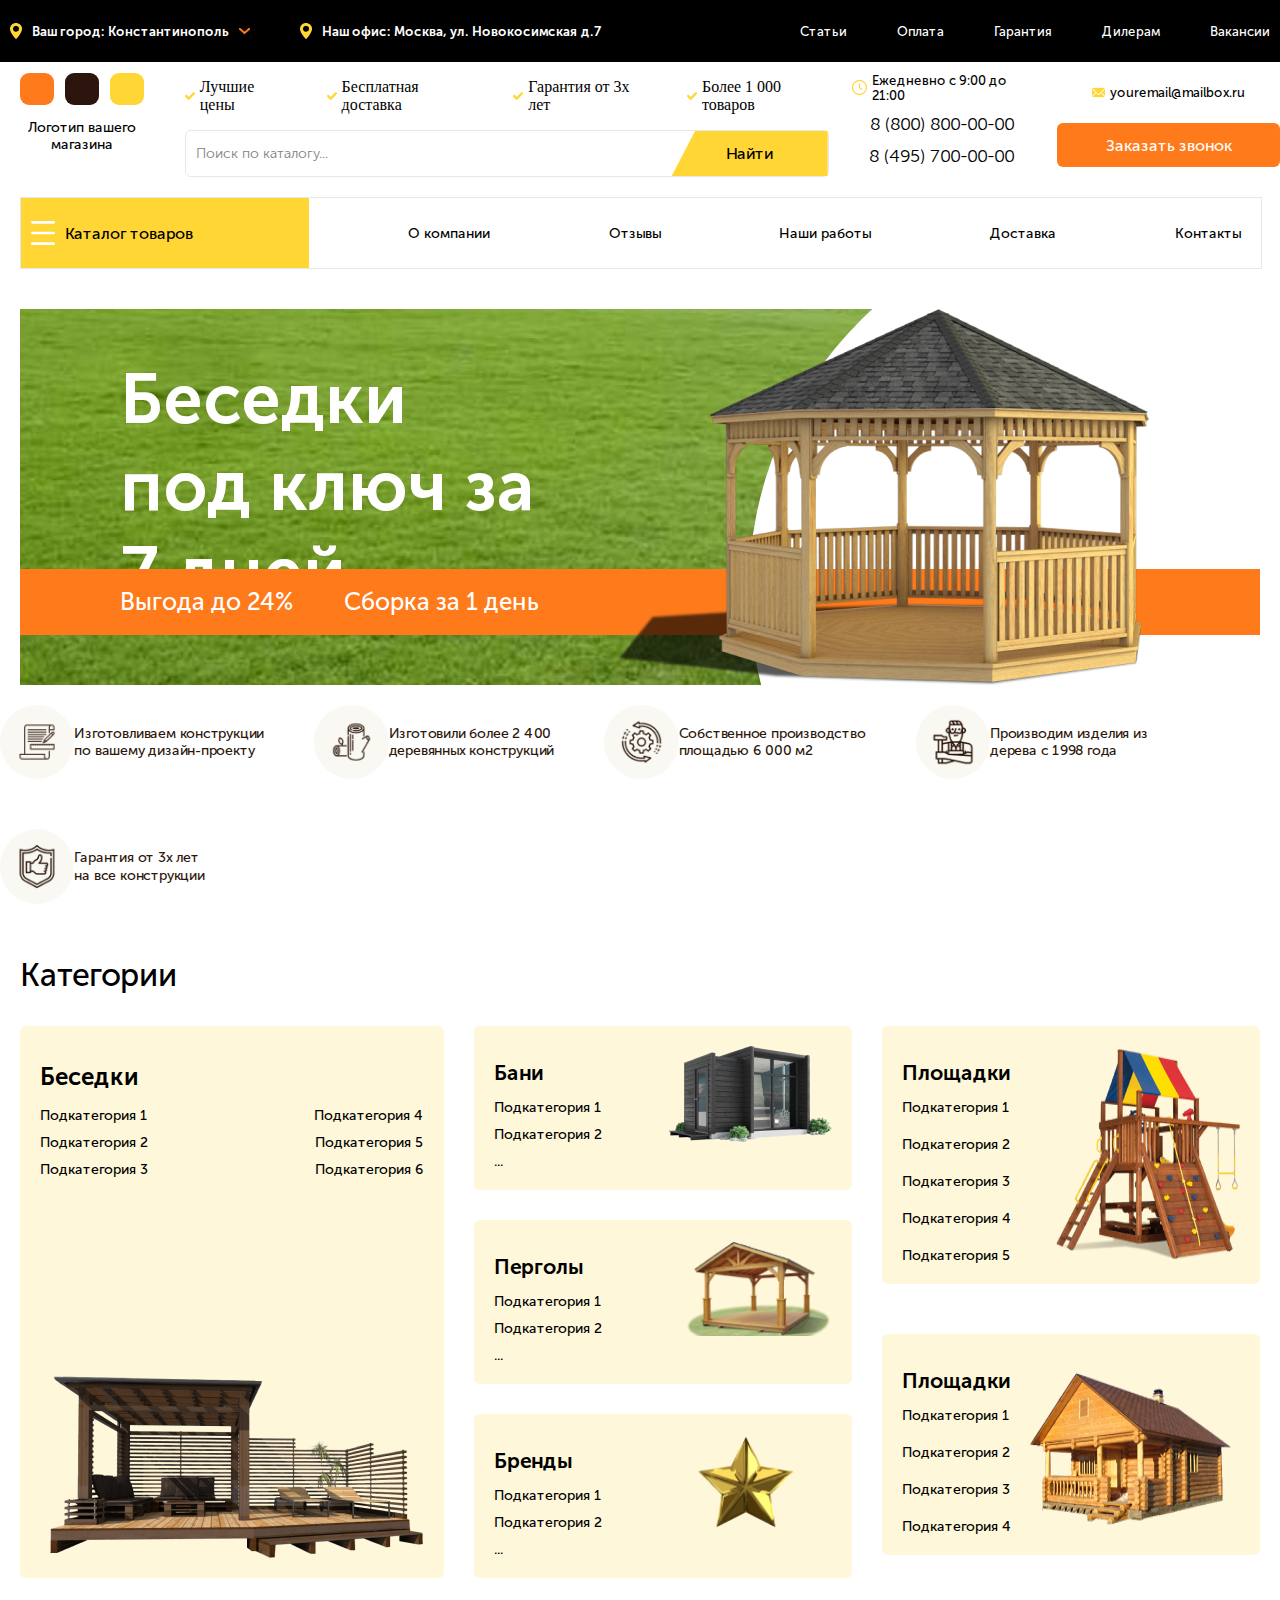
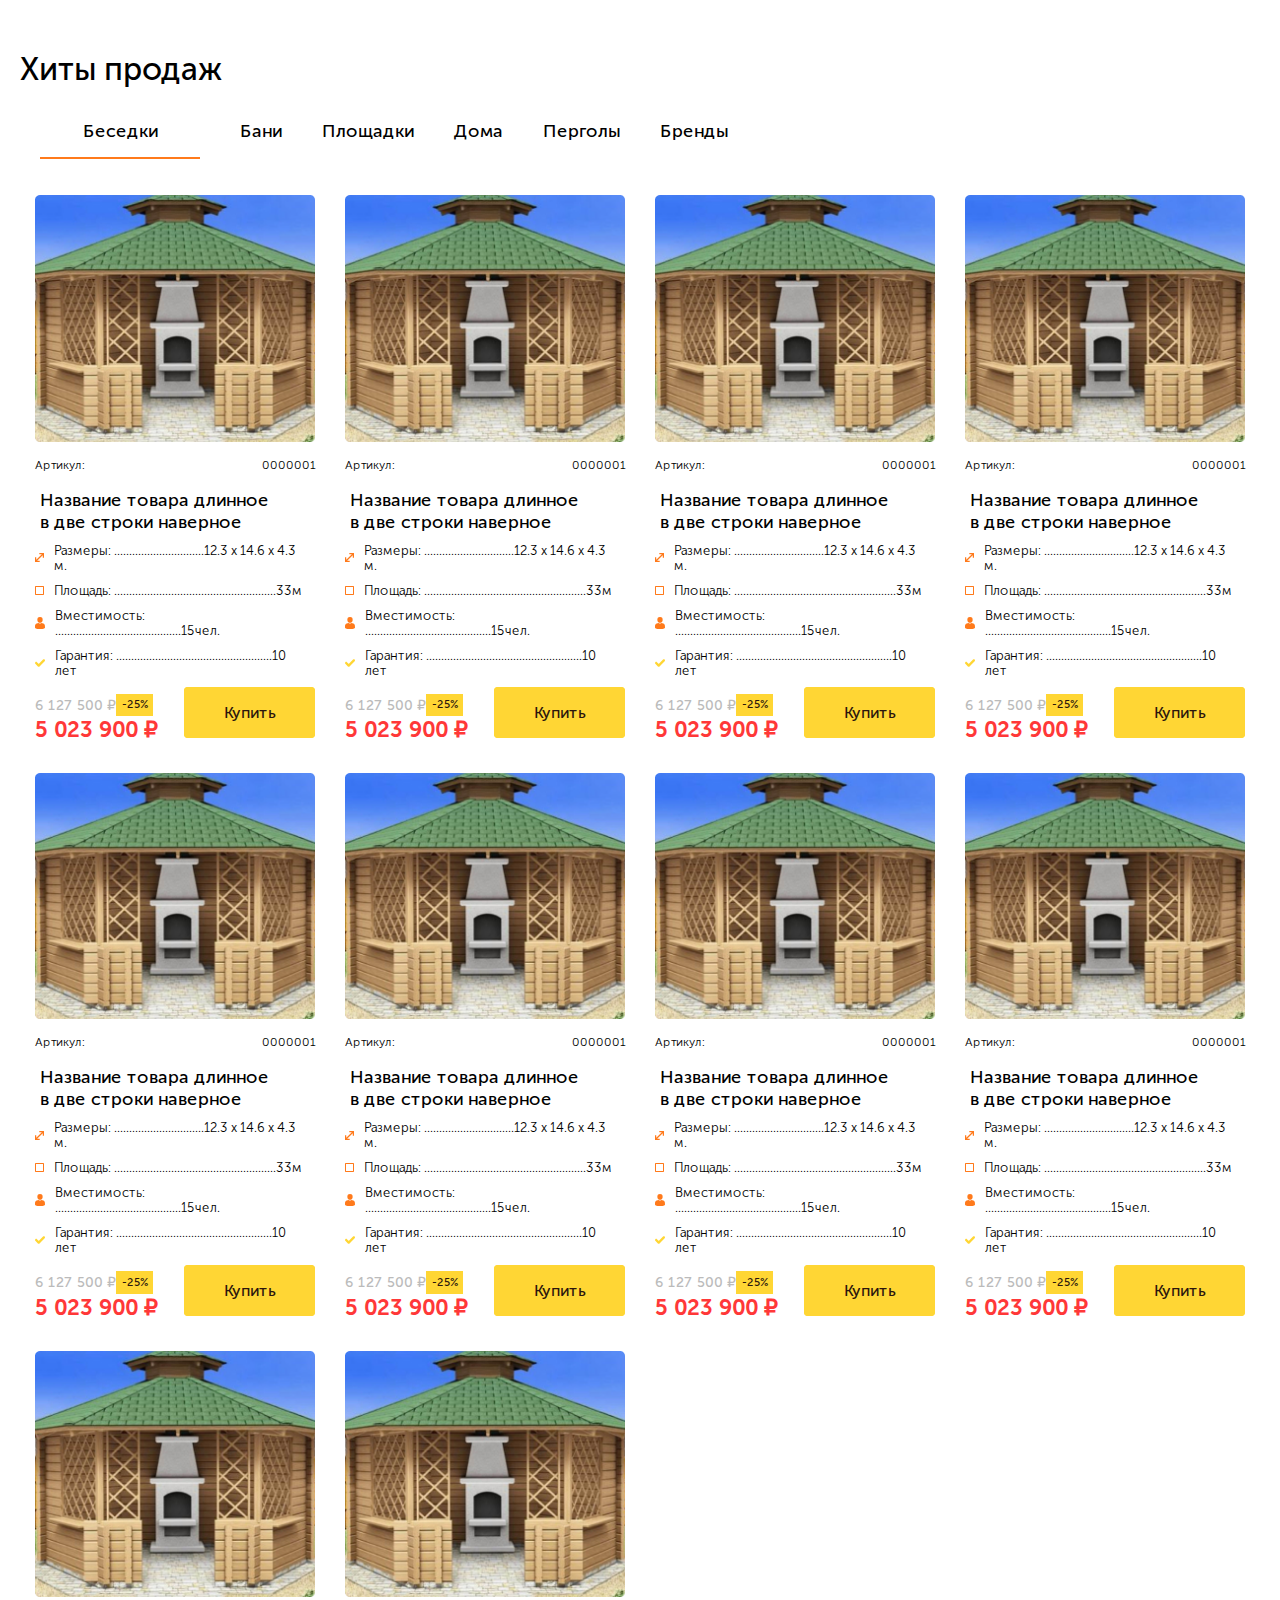
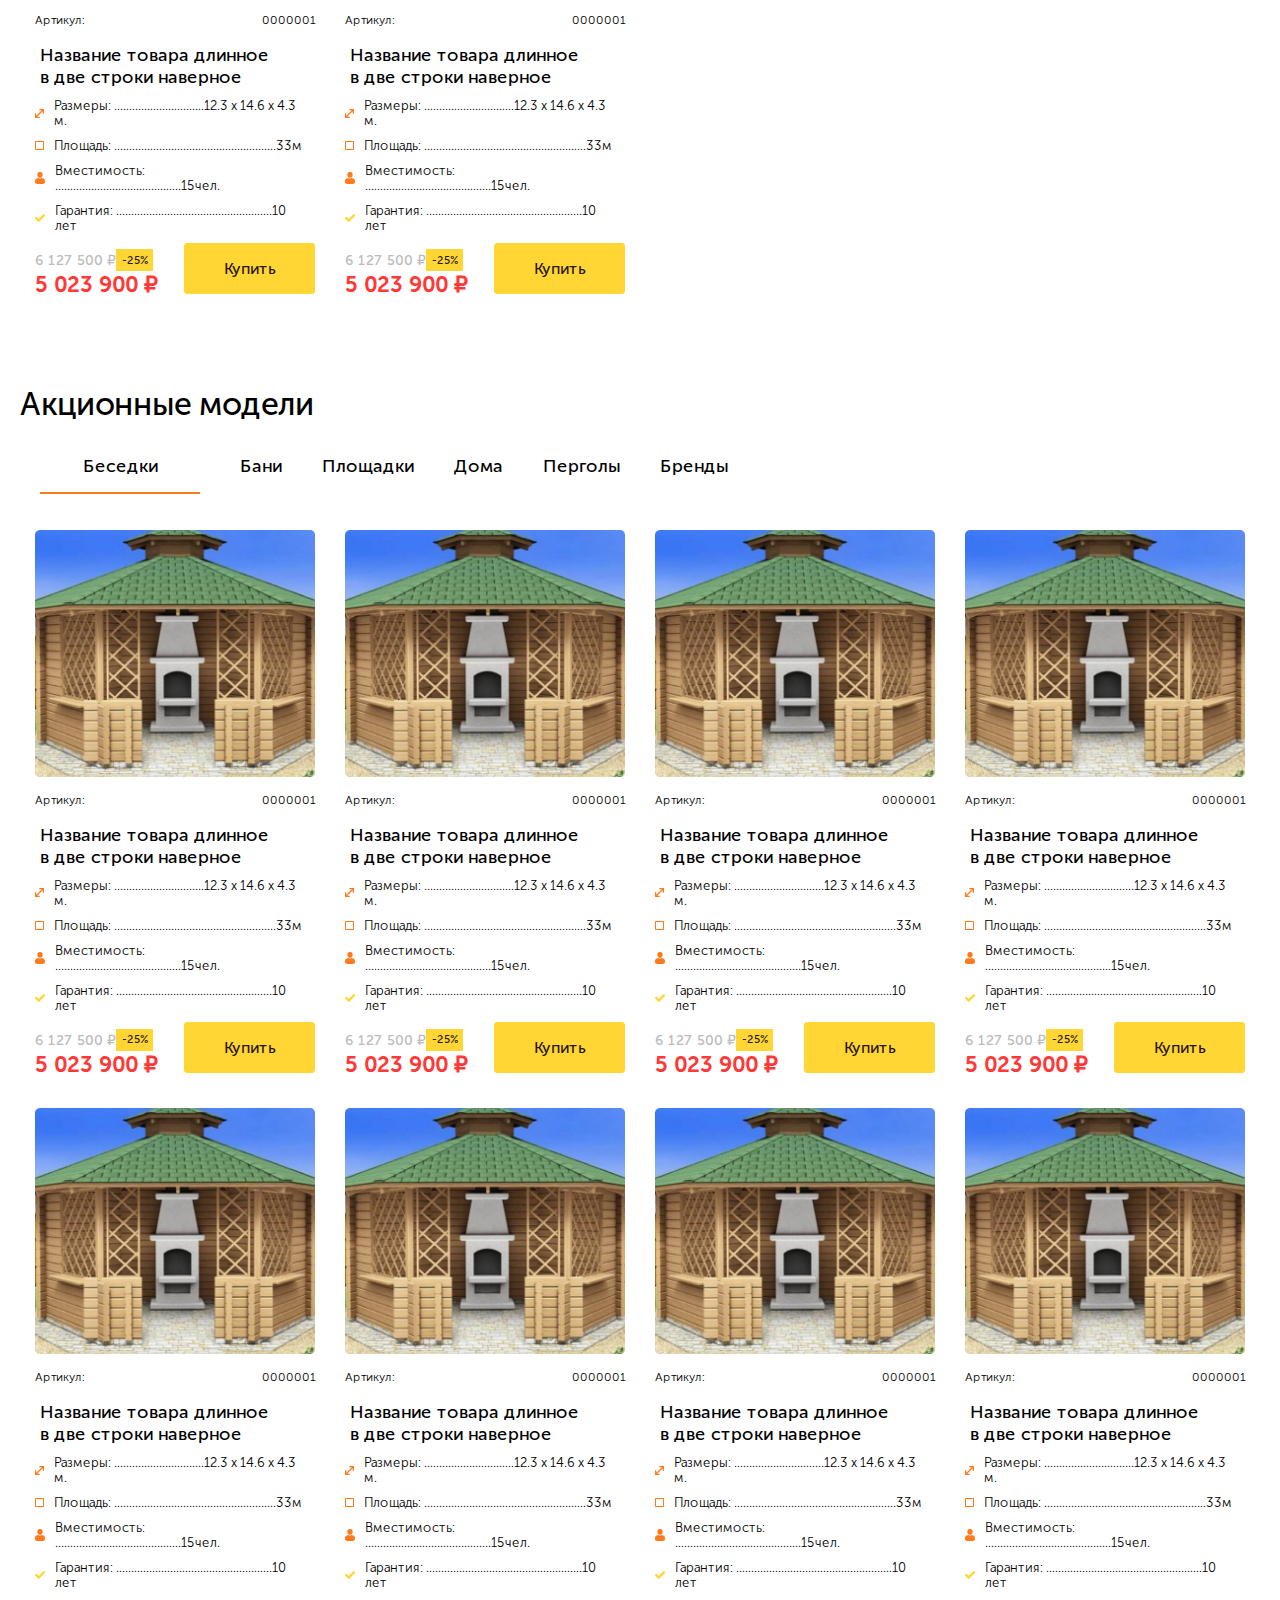
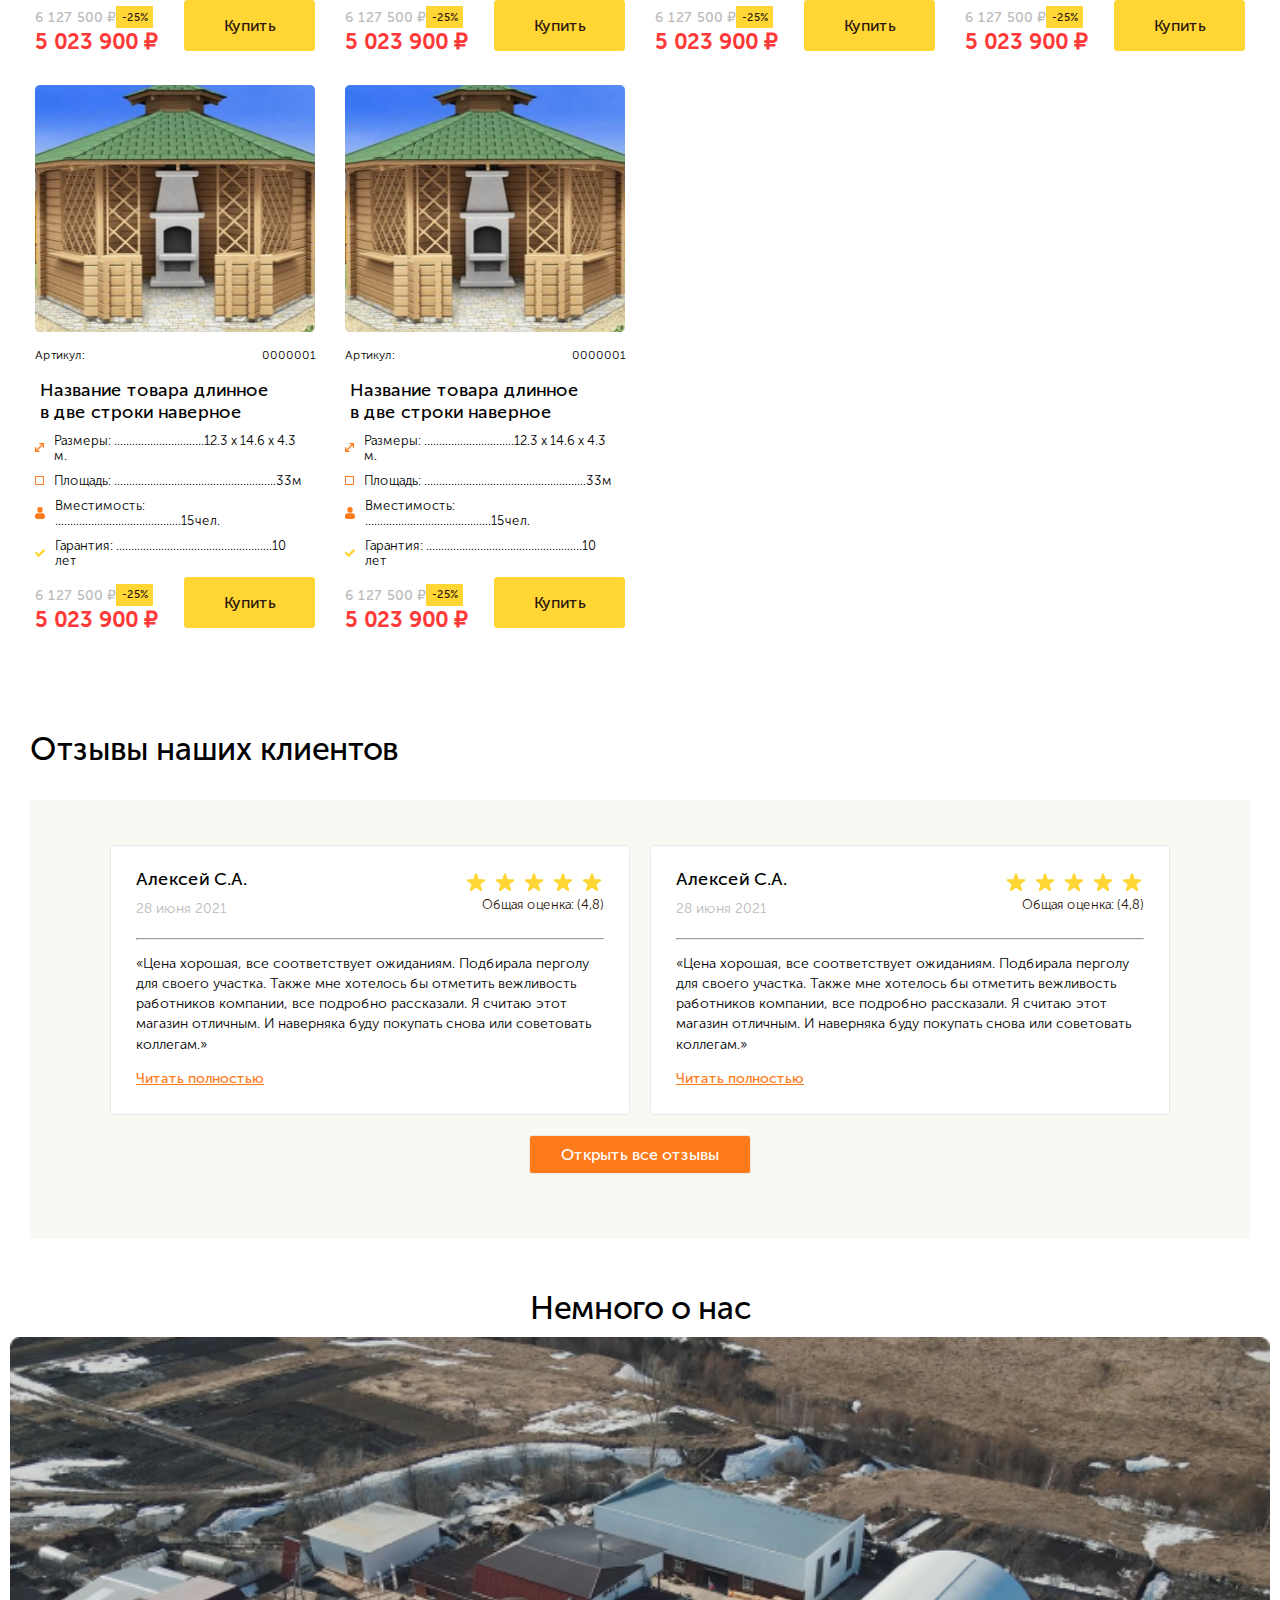
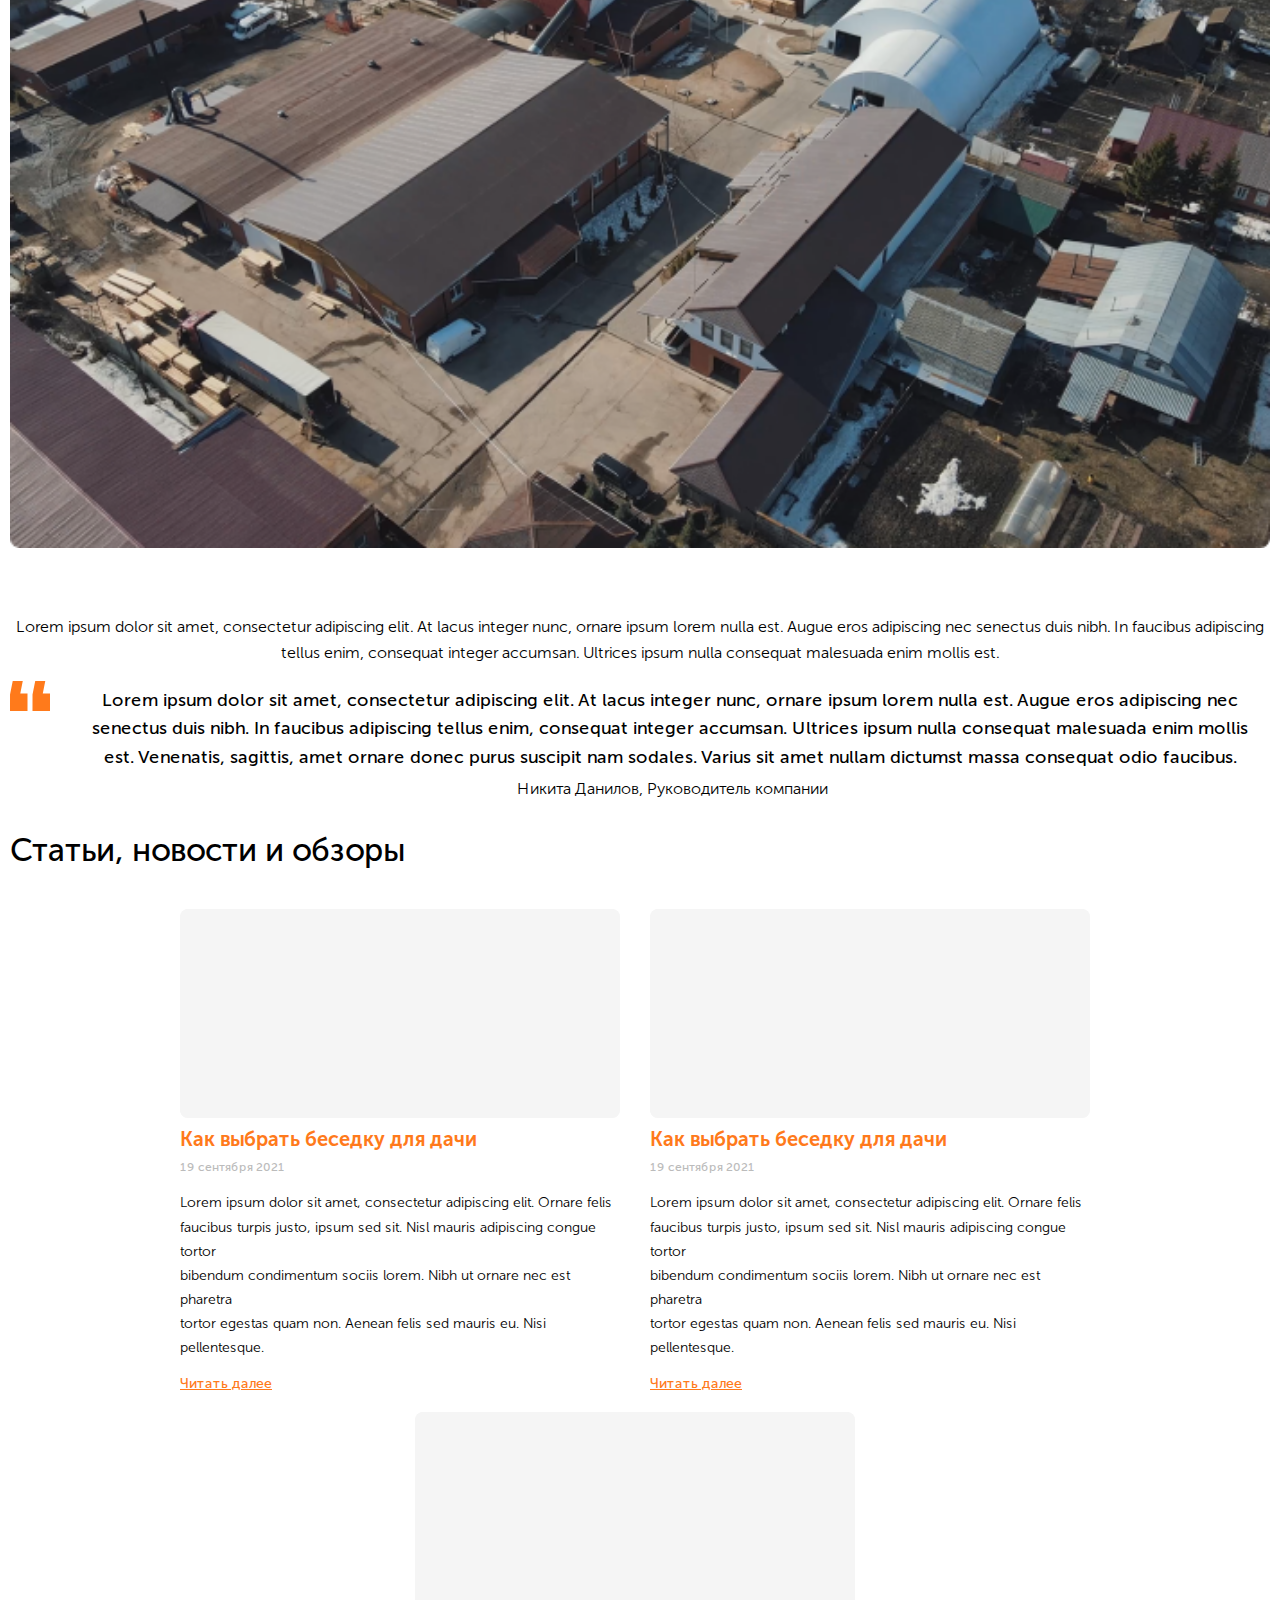
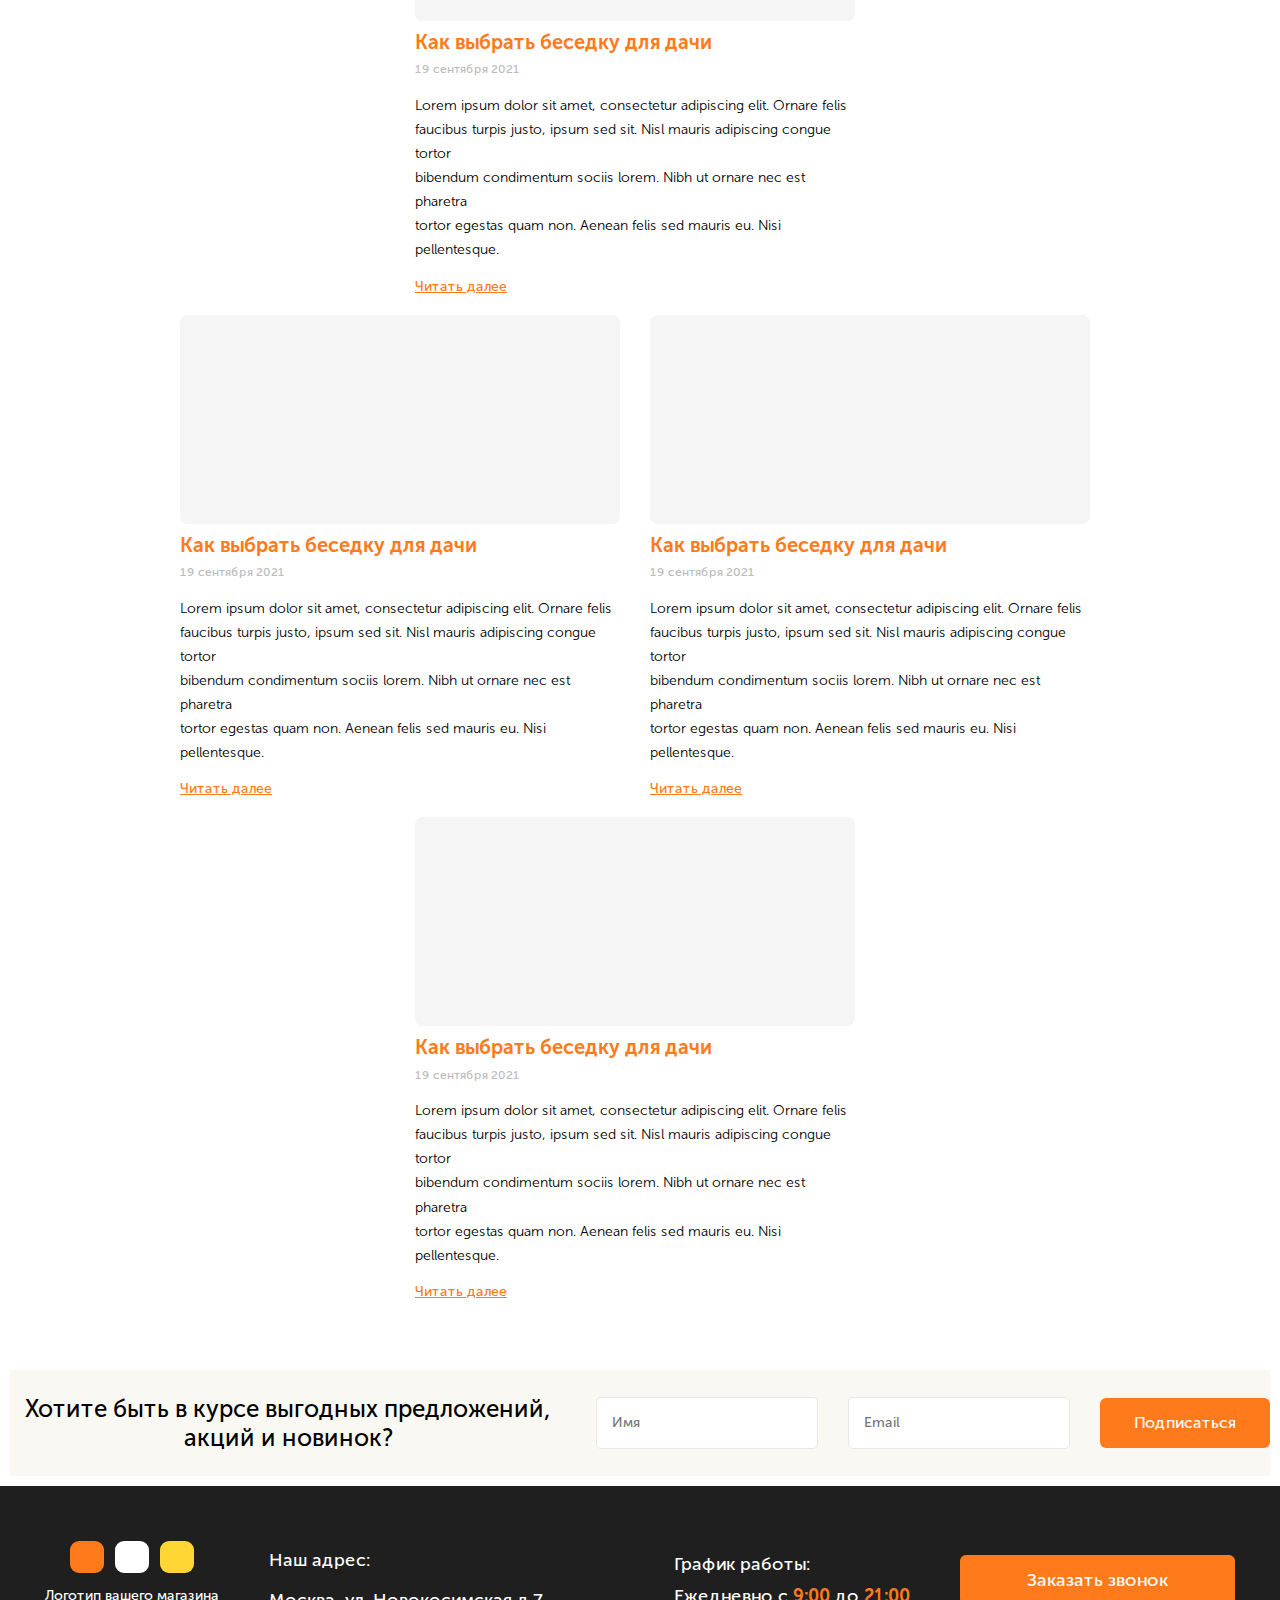
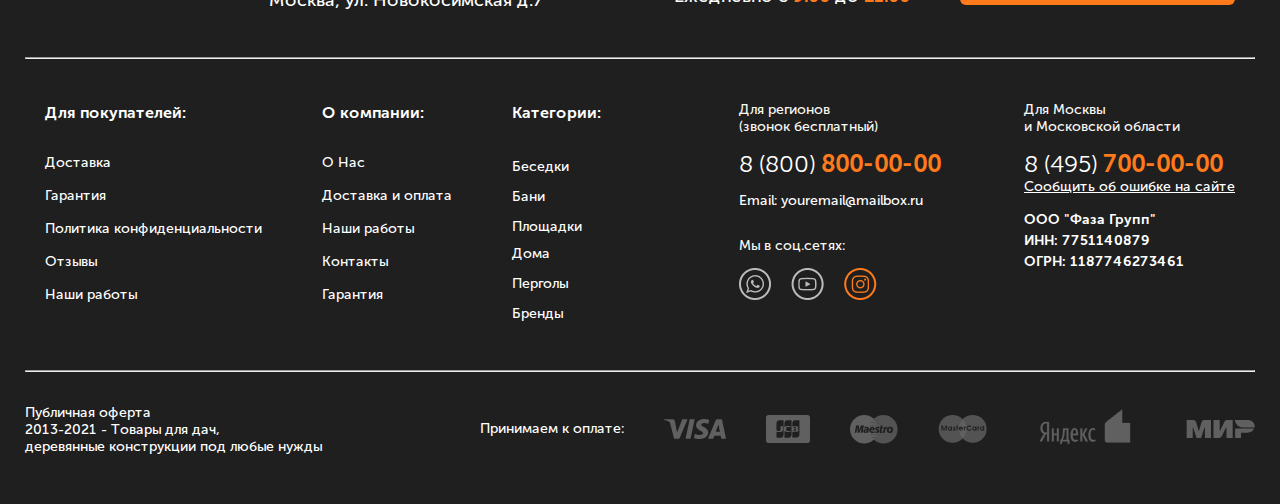
<file: css/index.html>
<!DOCTYPE html>
<html lang="en">
  <head>
    <meta charset="UTF-8" />
    <meta name="viewport" content="width=device-width, initial-scale=1.0" />
    <title>Document</title>
    <link rel="stylesheet" href="./style.css" />
    <link rel="preconnect" href="https://fonts.googleapis.com" />
    <link rel="preconnect" href="https://fonts.gstatic.com" crossorigin />
    <link
      href="https://fonts.googleapis.com/css2?family=Montserrat:wght@300;400;700&family=Red+Hat+Display:wght@300;400;700&family=Roboto:wght@300;400;700&display=swap"
      rel="stylesheet"
    />
  </head>
  <body>
    <header class="header">
      <div class="container">
        <div class="header__content">
          <div class="header__location">
            <p class="header__location1">
              <img src="/images/Icon_geo.png" alt="#" />
              Ваш город: Константинополь
              <img src="/images/Frame 6.png" alt="#" />
            </p>
            <p class="header__location2">
              <img src="/images/Icon_geo.png" alt="#" />
              Наш офис: Москва, ул. Новокосимская д.7
            </p>
          </div>
          <nav class="header__nav">
            <a href="#" class="header__nav-link">Статьи</a>
            <a href="#" class="header__nav-link">Оплата</a>
            <a href="#" class="header__nav-link">Гарантия</a>
            <a href="#" class="header__nav-link">Дилерам</a>
            <a href="#" class="header__nav-link">Вакансии</a>
          </nav>
        </div>
      </div>
    </header>
    <div class="hero">
      <div class="container">
        <div class="hero__header">
          <div class="hero__header__content">
            <div class="hero__header__content__logo">
              <img src="/images/orange.svg" alt="#" />
              <p class="hero__header__content__logo-text">
                Логотип вашего магазина
              </p>
            </div>
            <nav class="hero__header__content__nav">
              <div class="hero__header__content__nav__text">
                <p class="hero__header__content__nav-bar">
                  <img src="/images/checkmark.svg" alt="#" />
                  Лучшие цены
                </p>
                <p class="hero__header__content__nav-bar">
                  <img src="/images/checkmark.svg" alt="#" />
                  Бесплатная доставка
                </p>
                <p class="hero__header__content__nav-bar">
                  <img src="/images/checkmark.svg" alt="#" />
                  Гарантия от 3х лет
                </p>
                <p class="hero__header__content__nav-bar">
                  <img src="/images/checkmark.svg" alt="#" />
                  Более 1 000 товаров
                </p>
              </div>
              <div class="hero__header__content__nav-line">
                <img src="/images/three_line.svg" alt="#" />
              </div>
              <div class="hero__header__content__nav__search">
                <p class="hero__header__content__nav__search-text">
                  Поиск по каталогу...
                </p>
                <button class="hero__header__content__nav__search-btn">
                  Найти
                </button>
              </div>
              <img
                src="/images/phone.svg"
                alt="#"
                class="hero__header__content__nav__search-phone"
              />
            </nav>
            <div class="hero__header__content__contacts">
              <div class="hero__header__content__contacts__timework">
                <p class="hero__header__content__contacts__timework-text">
                  <img src="/images/icon_clock.png" alt="#" />
                  Ежедневно с 9:00 до 21:00
                </p>
              </div>
              <p class="hero__header__content__contacts__numbers">
                8 (800) 800-00-00
              </p>
              <p class="hero__header__content__contacts__numbers">
                8 (495) 700-00-00
              </p>
            </div>
            <div class="hero__header__content__email">
              <p class="hero__header__content__email-text">
                <img src="/images/icon_mail.png" alt="#" />
                youremail@mailbox.ru
              </p>
              <button class="hero__header__content__email-btn">
                Заказать звонок
              </button>
            </div>
          </div>
        </div>
        <div class="hero__header2">
          <nav class="hero__header2__nav">
            <a href="#" class="hero__header2__nav-link1">
              <img src="/images/three-lines.svg" alt="#" />Каталог товаров</a
            >
            <a href="#" class="hero__header2__nav-link">О компании</a>
            <a href="#" class="hero__header2__nav-link">Отзывы</a>
            <a href="#" class="hero__header2__nav-link">Наши работы</a>
            <a href="#" class="hero__header2__nav-link">Доставка</a>
            <a href="#" class="hero__header2__nav-link">Контакты</a>
          </nav>
        </div>
        <div class="hero__block">
          <div class="container">
            <div class="hero__info">
              <div class="hero__info__title">
                <h1 class="hero__info-text">Беседки под ключ за 7 дней</h1>
                <div class="hero__info__line">
                  <p class="hero__info__line-text1">Выгода до 24%</p>
                  <p class="hero__info__line-text2">Сборка за 1 день</p>
                </div>
              </div>
              <img src="/images/kiss.png" alt="" class="hero__info__house" />
            </div>
          </div>
        </div>
        <a href="#" class="categories">
          <img src="/images/three-lines.svg" alt="#" />Каталог товаров</a
        >
        <div class="hero__content">
          <div class="hero__content__titles">
            <div class="hero__content__title">
              <img src="/images/Иконка.png" alt="#" />
              <p class="title1-text">
                Изготовливаем конструкции <br />
                по вашему дизайн-проекту
              </p>
            </div>
            <div class="hero__content__title">
              <img src="/images/Иконка tree.png" alt="#" />
              <p class="title1-text">
                Изготовили более 2 400 <br />
                деревянных конструкций
              </p>
            </div>
            <div class="hero__content__title">
              <img src="/images/Иконка settings.png" alt="#" />
              <p class="title1-text">
                Собственное производство <br />
                площадью 6 000 м2
              </p>
            </div>
            <div class="hero__content__title-2">
              <img src="/images/Иконка master.png" alt="#" />
              <p class="title1-text">
                Производим изделия из <br />
                дерева с 1998 года
              </p>
            </div>
            <div class="hero__content__title">
              <img src="/images/Иконка varanty.png" alt="#" />
              <p class="title1-text">
                Гарантия от 3х лет <br />
                на все конструкции
              </p>
            </div>
          </div>
        </div>
        <div class="hero__title">
          <p class="hero__title-logo">Категории</p>
          <div class="hero__title__cards">
            <div class="hero__title__card1">
              <div class="hero__title__texts">
                <h1 class="card1-text">Беседки</h1>
                <div class="card1__texts">
                  <nav class="card1__nav">
                    <a href="#" class="card1__nav-link">Подкатегория 1</a>
                    <a href="#" class="card1__nav-link">Подкатегория 2</a>
                    <a href="#" class="card1__nav-link">Подкатегория 3</a>
                  </nav>
                  <nav class="card1__nav2">
                    <a href="#" class="card1__nav-link">Подкатегория 4</a>
                    <a href="#" class="card1__nav-link">Подкатегория 5</a>
                    <a href="#" class="card1__nav-link">Подкатегория 6</a>
                  </nav>
                </div>
              </div>
              <img src="/images/Беседка.png" alt="" />
            </div>
            <div class="hero__title__card2">
              <div class="card2__content">
                <h1 class="card2-text">Бани</h1>
                <nav class="card2__nav">
                  <a href="#" class="card2__nav-link">Подкатегория 1</a>
                  <a href="#" class="card2__nav-link">Подкатегория 2</a>
                  <a href="#" class="card2__nav-link">...</a>
                </nav>
              </div>
              <img src="/images/Баня.png" alt="#" />
            </div>
            <div class="hero__title__card3">
              <div class="card2__content">
                <h1 class="card2-text">Перголы</h1>
                <nav class="card2__nav">
                  <a href="#" class="card2__nav-link">Подкатегория 1</a>
                  <a href="#" class="card2__nav-link">Подкатегория 2</a>
                  <a href="#" class="card2__nav-link">...</a>
                </nav>
              </div>
              <img src="/images/Perg.png" alt="#" />
            </div>
            <div class="hero__title__card4">
              <div class="card2__content">
                <h1 class="card2-text">Бренды</h1>
                <nav class="card2__nav">
                  <a href="#" class="card2__nav-link">Подкатегория 1</a>
                  <a href="#" class="card2__nav-link">Подкатегория 2</a>
                  <a href="#" class="card2__nav-link">...</a>
                </nav>
              </div>
              <img src="/images/Star.png" alt="#" />
            </div>
            <div class="card-5-6">
              <div class="hero__title__card5">
                <div class="card5">
                  <h1 class="card5__logo">Площадки</h1>
                  <nav class="card5__nav">
                    <a href="#" class="card5__nav-link">Подкатегория 1</a>
                    <a href="#" class="card5__nav-link">Подкатегория 2</a>
                    <a href="#" class="card5__nav-link">Подкатегория 3</a>
                    <a href="#" class="card5__nav-link">Подкатегория 4</a>
                    <a href="#" class="card5__nav-link">Подкатегория 5</a>
                  </nav>
                </div>
                <img src="/images/Горка.png" alt="#" />
              </div>
              <div class="hero__title__card6">
                <div class="card5">
                  <h1 class="card5__logo">Площадки</h1>
                  <nav class="card5__nav">
                    <a href="#" class="card5__nav-link">Подкатегория 1</a>
                    <a href="#" class="card5__nav-link">Подкатегория 2</a>
                    <a href="#" class="card5__nav-link">Подкатегория 3</a>
                    <a href="#" class="card5__nav-link">Подкатегория 4</a>
                  </nav>
                </div>
                <img src="/images/House.png" alt="#" />
              </div>
            </div>
          </div>
        </div>
        <div class="hero__center">
          <p class="hero__center__logo">Хиты продаж</p>
          <nav class="hero__center__nav">
            <a href="#" class="hero__center__nav-link"
              >Беседки <img src="/images/line.svg" alt="#"
            /></a>
            <a href="#" class="hero__center__nav-link-1">Бани</a>
            <a href="#" class="hero__center__nav-link-2">Площадки</a>
            <a href="#" class="hero__center__nav-link-3">Дома</a>
            <a href="#" class="hero__center__nav-link-4">Перголы</a>
            <a href="#" class="hero__center__nav-link-5">Бренды</a>
          </nav>
          <div class="hero__center__cards">
            <div class="hero__center__card1">
              <div class="card1__img__wrap">
                <img src="/images/image 35.png" alt="#" />
              </div>
              <div class="card1__artikul">
                <p class="card1__artikul-text">Артикул:</p>
                <p class="card1__artikul-text">0000001</p>
              </div>
              <div class="card1__title">
                <p class="card1__title-text">
                  Название товара длинное <br />
                  в две строки наверное
                </p>
                <div class="card1__title__size">
                  <img src="/images/vector-mini.svg" alt="#" />
                  <p class="card1__title__size-text">
                    Размеры: ..............................12.3 x 14.6 x 4.3 м.
                  </p>
                </div>
                <div class="card1__title__square">
                  <img src="/images/Rectangle 446.png" alt="#" />
                  <p class="card1__title__square-text">
                    Площадь:
                    ......................................................33м
                  </p>
                </div>
                <div class="card1__title__capacity">
                  <img src="/images/contact.svg" alt="#" />
                  <p class="card1__title__capacity-text">
                    Вместимость:
                    ..........................................15чел.
                  </p>
                </div>
                <div class="card1__title__varanty">
                  <img src="/images/checkmark.svg" alt="#" />
                  <p class="card1__title__varanty-text">
                    Гарантия:
                    ....................................................10 лет
                  </p>
                </div>
              </div>
              <div class="card1__footer">
                <div class="card__footer__titles">
                  <div class="card1__footer__prices">
                    <p class="card1__footer__oldprice">6 127 500 ₽</p>
                    <p class="card1__footer__sale">-25%</p>
                  </div>
                  <div class="card1__footer__newprice">
                    <p class="price">5 023 900 ₽</p>
                  </div>
                </div>
                <div class="card1__footer-btn">
                  <button class="card1__footer-btn">Купить</button>
                </div>
              </div>
            </div>
            <div class="hero__center__card2">
              <div class="card1__img__wrap">
                <img src="/images/image 35.png" alt="#" />
              </div>
              <div class="card1__artikul">
                <p class="card1__artikul-text">Артикул:</p>
                <p class="card1__artikul-text">0000001</p>
              </div>
              <div class="card1__title">
                <p class="card1__title-text">
                  Название товара длинное <br />
                  в две строки наверное
                </p>
                <div class="card1__title__size">
                  <img src="/images/vector-mini.svg" alt="#" />
                  <p class="card1__title__size-text">
                    Размеры: ..............................12.3 x 14.6 x 4.3 м.
                  </p>
                </div>
                <div class="card1__title__square">
                  <img src="/images/Rectangle 446.png" alt="#" />
                  <p class="card1__title__square-text">
                    Площадь:
                    ......................................................33м
                  </p>
                </div>
                <div class="card1__title__capacity">
                  <img src="/images/contact.svg" alt="#" />
                  <p class="card1__title__capacity-text">
                    Вместимость:
                    ..........................................15чел.
                  </p>
                </div>
                <div class="card1__title__varanty">
                  <img src="/images/checkmark.svg" alt="#" />
                  <p class="card1__title__varanty-text">
                    Гарантия:
                    ....................................................10 лет
                  </p>
                </div>
              </div>
              <div class="card1__footer">
                <div class="card__footer__titles">
                  <div class="card1__footer__prices">
                    <p class="card1__footer__oldprice">6 127 500 ₽</p>
                    <p class="card1__footer__sale">-25%</p>
                  </div>
                  <div class="card1__footer__newprice">
                    <p class="price">5 023 900 ₽</p>
                  </div>
                </div>
                <div class="card1__footer-btn">
                  <button class="card1__footer-btn">Купить</button>
                </div>
              </div>
            </div>
            <div class="hero__center__card3">
              <div class="card1__img__wrap">
                <img src="/images/image 35.png" alt="#" />
              </div>
              <div class="card1__artikul">
                <p class="card1__artikul-text">Артикул:</p>
                <p class="card1__artikul-text">0000001</p>
              </div>
              <div class="card1__title">
                <p class="card1__title-text">
                  Название товара длинное <br />
                  в две строки наверное
                </p>
                <div class="card1__title__size">
                  <img src="/images/vector-mini.svg" alt="#" />
                  <p class="card1__title__size-text">
                    Размеры: ..............................12.3 x 14.6 x 4.3 м.
                  </p>
                </div>
                <div class="card1__title__square">
                  <img src="/images/Rectangle 446.png" alt="#" />
                  <p class="card1__title__square-text">
                    Площадь:
                    ......................................................33м
                  </p>
                </div>
                <div class="card1__title__capacity">
                  <img src="/images/contact.svg" alt="#" />
                  <p class="card1__title__capacity-text">
                    Вместимость:
                    ..........................................15чел.
                  </p>
                </div>
                <div class="card1__title__varanty">
                  <img src="/images/checkmark.svg" alt="#" />
                  <p class="card1__title__varanty-text">
                    Гарантия:
                    ....................................................10 лет
                  </p>
                </div>
              </div>
              <div class="card1__footer">
                <div class="card__footer__titles">
                  <div class="card1__footer__prices">
                    <p class="card1__footer__oldprice">6 127 500 ₽</p>
                    <p class="card1__footer__sale">-25%</p>
                  </div>
                  <div class="card1__footer__newprice">
                    <p class="price">5 023 900 ₽</p>
                  </div>
                </div>
                <div class="card1__footer-btn">
                  <button class="card1__footer-btn">Купить</button>
                </div>
              </div>
            </div>
            <div class="hero__center__card4">
              <div class="card1__img__wrap">
                <img src="/images/image 35.png" alt="#" />
              </div>
              <div class="card1__artikul">
                <p class="card1__artikul-text">Артикул:</p>
                <p class="card1__artikul-text">0000001</p>
              </div>
              <div class="card1__title">
                <p class="card1__title-text">
                  Название товара длинное <br />
                  в две строки наверное
                </p>
                <div class="card1__title__size">
                  <img src="/images/vector-mini.svg" alt="#" />
                  <p class="card1__title__size-text">
                    Размеры: ..............................12.3 x 14.6 x 4.3 м.
                  </p>
                </div>
                <div class="card1__title__square">
                  <img src="/images/Rectangle 446.png" alt="#" />
                  <p class="card1__title__square-text">
                    Площадь:
                    ......................................................33м
                  </p>
                </div>
                <div class="card1__title__capacity">
                  <img src="/images/contact.svg" alt="#" />
                  <p class="card1__title__capacity-text">
                    Вместимость:
                    ..........................................15чел.
                  </p>
                </div>
                <div class="card1__title__varanty">
                  <img src="/images/checkmark.svg" alt="#" />
                  <p class="card1__title__varanty-text">
                    Гарантия:
                    ....................................................10 лет
                  </p>
                </div>
              </div>
              <div class="card1__footer">
                <div class="card__footer__titles">
                  <div class="card1__footer__prices">
                    <p class="card1__footer__oldprice">6 127 500 ₽</p>
                    <p class="card1__footer__sale">-25%</p>
                  </div>
                  <div class="card1__footer__newprice">
                    <p class="price">5 023 900 ₽</p>
                  </div>
                </div>
                <div class="card1__footer-btn">
                  <button class="card1__footer-btn">Купить</button>
                </div>
              </div>
            </div>
            <div class="hero__center__card5">
              <div class="card1__img__wrap">
                <img src="/images/image 35.png" alt="#" />
              </div>
              <div class="card1__artikul">
                <p class="card1__artikul-text">Артикул:</p>
                <p class="card1__artikul-text">0000001</p>
              </div>
              <div class="card1__title">
                <p class="card1__title-text">
                  Название товара длинное <br />
                  в две строки наверное
                </p>
                <div class="card1__title__size">
                  <img src="/images/vector-mini.svg" alt="#" />
                  <p class="card1__title__size-text">
                    Размеры: ..............................12.3 x 14.6 x 4.3 м.
                  </p>
                </div>
                <div class="card1__title__square">
                  <img src="/images/Rectangle 446.png" alt="#" />
                  <p class="card1__title__square-text">
                    Площадь:
                    ......................................................33м
                  </p>
                </div>
                <div class="card1__title__capacity">
                  <img src="/images/contact.svg" alt="#" />
                  <p class="card1__title__capacity-text">
                    Вместимость:
                    ..........................................15чел.
                  </p>
                </div>
                <div class="card1__title__varanty">
                  <img src="/images/checkmark.svg" alt="#" />
                  <p class="card1__title__varanty-text">
                    Гарантия:
                    ....................................................10 лет
                  </p>
                </div>
              </div>
              <div class="card1__footer">
                <div class="card__footer__titles">
                  <div class="card1__footer__prices">
                    <p class="card1__footer__oldprice">6 127 500 ₽</p>
                    <p class="card1__footer__sale">-25%</p>
                  </div>
                  <div class="card1__footer__newprice">
                    <p class="price">5 023 900 ₽</p>
                  </div>
                </div>
                <div class="card1__footer-btn">
                  <button class="card1__footer-btn">Купить</button>
                </div>
              </div>
            </div>
            <div class="hero__center__card6">
              <div class="card1__img__wrap">
                <img src="/images/image 35.png" alt="#" />
              </div>
              <div class="card1__artikul">
                <p class="card1__artikul-text">Артикул:</p>
                <p class="card1__artikul-text">0000001</p>
              </div>
              <div class="card1__title">
                <p class="card1__title-text">
                  Название товара длинное <br />
                  в две строки наверное
                </p>
                <div class="card1__title__size">
                  <img src="/images/vector-mini.svg" alt="#" />
                  <p class="card1__title__size-text">
                    Размеры: ..............................12.3 x 14.6 x 4.3 м.
                  </p>
                </div>
                <div class="card1__title__square">
                  <img src="/images/Rectangle 446.png" alt="#" />
                  <p class="card1__title__square-text">
                    Площадь:
                    ......................................................33м
                  </p>
                </div>
                <div class="card1__title__capacity">
                  <img src="/images/contact.svg" alt="#" />
                  <p class="card1__title__capacity-text">
                    Вместимость:
                    ..........................................15чел.
                  </p>
                </div>
                <div class="card1__title__varanty">
                  <img src="/images/checkmark.svg" alt="#" />
                  <p class="card1__title__varanty-text">
                    Гарантия:
                    ....................................................10 лет
                  </p>
                </div>
              </div>
              <div class="card1__footer">
                <div class="card__footer__titles">
                  <div class="card1__footer__prices">
                    <p class="card1__footer__oldprice">6 127 500 ₽</p>
                    <p class="card1__footer__sale">-25%</p>
                  </div>
                  <div class="card1__footer__newprice">
                    <p class="price">5 023 900 ₽</p>
                  </div>
                </div>
                <div class="card1__footer-btn">
                  <button class="card1__footer-btn">Купить</button>
                </div>
              </div>
            </div>
            <div class="hero__center__card7">
              <div class="card1__img__wrap">
                <img src="/images/image 35.png" alt="#" />
              </div>
              <div class="card1__artikul">
                <p class="card1__artikul-text">Артикул:</p>
                <p class="card1__artikul-text">0000001</p>
              </div>
              <div class="card1__title">
                <p class="card1__title-text">
                  Название товара длинное <br />
                  в две строки наверное
                </p>
                <div class="card1__title__size">
                  <img src="/images/vector-mini.svg" alt="#" />
                  <p class="card1__title__size-text">
                    Размеры: ..............................12.3 x 14.6 x 4.3 м.
                  </p>
                </div>
                <div class="card1__title__square">
                  <img src="/images/Rectangle 446.png" alt="#" />
                  <p class="card1__title__square-text">
                    Площадь:
                    ......................................................33м
                  </p>
                </div>
                <div class="card1__title__capacity">
                  <img src="/images/contact.svg" alt="#" />
                  <p class="card1__title__capacity-text">
                    Вместимость:
                    ..........................................15чел.
                  </p>
                </div>
                <div class="card1__title__varanty">
                  <img src="/images/checkmark.svg" alt="#" />
                  <p class="card1__title__varanty-text">
                    Гарантия:
                    ....................................................10 лет
                  </p>
                </div>
              </div>
              <div class="card1__footer">
                <div class="card__footer__titles">
                  <div class="card1__footer__prices">
                    <p class="card1__footer__oldprice">6 127 500 ₽</p>
                    <p class="card1__footer__sale">-25%</p>
                  </div>
                  <div class="card1__footer__newprice">
                    <p class="price">5 023 900 ₽</p>
                  </div>
                </div>
                <div class="card1__footer-btn">
                  <button class="card1__footer-btn">Купить</button>
                </div>
              </div>
            </div>
            <div class="hero__center__card8">
              <div class="card1__img__wrap">
                <img src="/images/image 35.png" alt="#" />
              </div>
              <div class="card1__artikul">
                <p class="card1__artikul-text">Артикул:</p>
                <p class="card1__artikul-text">0000001</p>
              </div>
              <div class="card1__title">
                <p class="card1__title-text">
                  Название товара длинное <br />
                  в две строки наверное
                </p>
                <div class="card1__title__size">
                  <img src="/images/vector-mini.svg" alt="#" />
                  <p class="card1__title__size-text">
                    Размеры: ..............................12.3 x 14.6 x 4.3 м.
                  </p>
                </div>
                <div class="card1__title__square">
                  <img src="/images/Rectangle 446.png" alt="#" />
                  <p class="card1__title__square-text">
                    Площадь:
                    ......................................................33м
                  </p>
                </div>
                <div class="card1__title__capacity">
                  <img src="/images/contact.svg" alt="#" />
                  <p class="card1__title__capacity-text">
                    Вместимость:
                    ..........................................15чел.
                  </p>
                </div>
                <div class="card1__title__varanty">
                  <img src="/images/checkmark.svg" alt="#" />
                  <p class="card1__title__varanty-text">
                    Гарантия:
                    ....................................................10 лет
                  </p>
                </div>
              </div>
              <div class="card1__footer">
                <div class="card__footer__titles">
                  <div class="card1__footer__prices">
                    <p class="card1__footer__oldprice">6 127 500 ₽</p>
                    <p class="card1__footer__sale">-25%</p>
                  </div>
                  <div class="card1__footer__newprice">
                    <p class="price">5 023 900 ₽</p>
                  </div>
                </div>
                <div class="card1__footer-btn">
                  <button class="card1__footer-btn">Купить</button>
                </div>
              </div>
            </div>
            <div class="hero__center__card9">
              <div class="card1__img__wrap">
                <img src="/images/image 35.png" alt="#" />
              </div>
              <div class="card1__artikul">
                <p class="card1__artikul-text">Артикул:</p>
                <p class="card1__artikul-text">0000001</p>
              </div>
              <div class="card1__title">
                <p class="card1__title-text">
                  Название товара длинное <br />
                  в две строки наверное
                </p>
                <div class="card1__title__size">
                  <img src="/images/vector-mini.svg" alt="#" />
                  <p class="card1__title__size-text">
                    Размеры: ..............................12.3 x 14.6 x 4.3 м.
                  </p>
                </div>
                <div class="card1__title__square">
                  <img src="/images/Rectangle 446.png" alt="#" />
                  <p class="card1__title__square-text">
                    Площадь:
                    ......................................................33м
                  </p>
                </div>
                <div class="card1__title__capacity">
                  <img src="/images/contact.svg" alt="#" />
                  <p class="card1__title__capacity-text">
                    Вместимость:
                    ..........................................15чел.
                  </p>
                </div>
                <div class="card1__title__varanty">
                  <img src="/images/checkmark.svg" alt="#" />
                  <p class="card1__title__varanty-text">
                    Гарантия:
                    ....................................................10 лет
                  </p>
                </div>
              </div>
              <div class="card1__footer">
                <div class="card__footer__titles">
                  <div class="card1__footer__prices">
                    <p class="card1__footer__oldprice">6 127 500 ₽</p>
                    <p class="card1__footer__sale">-25%</p>
                  </div>
                  <div class="card1__footer__newprice">
                    <p class="price">5 023 900 ₽</p>
                  </div>
                </div>
                <div class="card1__footer-btn">
                  <button class="card1__footer-btn">Купить</button>
                </div>
              </div>
            </div>
            <div class="hero__center__card10">
              <div class="card1__img__wrap">
                <img src="/images/image 35.png" alt="#" />
              </div>
              <div class="card1__artikul">
                <p class="card1__artikul-text">Артикул:</p>
                <p class="card1__artikul-text">0000001</p>
              </div>
              <div class="card1__title">
                <p class="card1__title-text">
                  Название товара длинное <br />
                  в две строки наверное
                </p>
                <div class="card1__title__size">
                  <img src="/images/vector-mini.svg" alt="#" />
                  <p class="card1__title__size-text">
                    Размеры: ..............................12.3 x 14.6 x 4.3 м.
                  </p>
                </div>
                <div class="card1__title__square">
                  <img src="/images/Rectangle 446.png" alt="#" />
                  <p class="card1__title__square-text">
                    Площадь:
                    ......................................................33м
                  </p>
                </div>
                <div class="card1__title__capacity">
                  <img src="/images/contact.svg" alt="#" />
                  <p class="card1__title__capacity-text">
                    Вместимость:
                    ..........................................15чел.
                  </p>
                </div>
                <div class="card1__title__varanty">
                  <img src="/images/checkmark.svg" alt="#" />
                  <p class="card1__title__varanty-text">
                    Гарантия:
                    ....................................................10 лет
                  </p>
                </div>
              </div>
              <div class="card1__footer">
                <div class="card__footer__titles">
                  <div class="card1__footer__prices">
                    <p class="card1__footer__oldprice">6 127 500 ₽</p>
                    <p class="card1__footer__sale">-25%</p>
                  </div>
                  <div class="card1__footer__newprice">
                    <p class="price">5 023 900 ₽</p>
                  </div>
                </div>
                <div class="card1__footer-btn">
                  <button class="card1__footer-btn">Купить</button>
                </div>
              </div>
            </div>
          </div>
        </div>
        <div class="hero__center-2">
          <p class="hero__center__logo">Акционные модели</p>
          <nav class="hero__center__nav">
            <a href="#" class="hero__center__nav-link"
              >Беседки <img src="/images/line.svg" alt="#"
            /></a>
            <a href="#" class="hero__center__nav-link-1">Бани</a>
            <a href="#" class="hero__center__nav-link-2">Площадки</a>
            <a href="#" class="hero__center__nav-link-3">Дома</a>
            <a href="#" class="hero__center__nav-link-4">Перголы</a>
            <a href="#" class="hero__center__nav-link-5">Бренды</a>
          </nav>
          <div class="hero__center__cards">
            <div class="hero__center__card1">
              <div class="card1__img__wrap">
                <img src="/images/image 35.png" alt="#" />
              </div>
              <div class="card1__artikul">
                <p class="card1__artikul-text">Артикул:</p>
                <p class="card1__artikul-text">0000001</p>
              </div>
              <div class="card1__title">
                <p class="card1__title-text">
                  Название товара длинное <br />
                  в две строки наверное
                </p>
                <div class="card1__title__size">
                  <img src="/images/vector-mini.svg" alt="#" />
                  <p class="card1__title__size-text">
                    Размеры: ..............................12.3 x 14.6 x 4.3 м.
                  </p>
                </div>
                <div class="card1__title__square">
                  <img src="/images/Rectangle 446.png" alt="#" />
                  <p class="card1__title__square-text">
                    Площадь:
                    ......................................................33м
                  </p>
                </div>
                <div class="card1__title__capacity">
                  <img src="/images/contact.svg" alt="#" />
                  <p class="card1__title__capacity-text">
                    Вместимость:
                    ..........................................15чел.
                  </p>
                </div>
                <div class="card1__title__varanty">
                  <img src="/images/checkmark.svg" alt="#" />
                  <p class="card1__title__varanty-text">
                    Гарантия:
                    ....................................................10 лет
                  </p>
                </div>
              </div>
              <div class="card1__footer">
                <div class="card__footer__titles">
                  <div class="card1__footer__prices">
                    <p class="card1__footer__oldprice">6 127 500 ₽</p>
                    <p class="card1__footer__sale">-25%</p>
                  </div>
                  <div class="card1__footer__newprice">
                    <p class="price">5 023 900 ₽</p>
                  </div>
                </div>
                <div class="card1__footer-btn">
                  <button class="card1__footer-btn">Купить</button>
                </div>
              </div>
            </div>
            <div class="hero__center__card2">
              <div class="card1__img__wrap">
                <img src="/images/image 35.png" alt="#" />
              </div>
              <div class="card1__artikul">
                <p class="card1__artikul-text">Артикул:</p>
                <p class="card1__artikul-text">0000001</p>
              </div>
              <div class="card1__title">
                <p class="card1__title-text">
                  Название товара длинное <br />
                  в две строки наверное
                </p>
                <div class="card1__title__size">
                  <img src="/images/vector-mini.svg" alt="#" />
                  <p class="card1__title__size-text">
                    Размеры: ..............................12.3 x 14.6 x 4.3 м.
                  </p>
                </div>
                <div class="card1__title__square">
                  <img src="/images/Rectangle 446.png" alt="#" />
                  <p class="card1__title__square-text">
                    Площадь:
                    ......................................................33м
                  </p>
                </div>
                <div class="card1__title__capacity">
                  <img src="/images/contact.svg" alt="#" />
                  <p class="card1__title__capacity-text">
                    Вместимость:
                    ..........................................15чел.
                  </p>
                </div>
                <div class="card1__title__varanty">
                  <img src="/images/checkmark.svg" alt="#" />
                  <p class="card1__title__varanty-text">
                    Гарантия:
                    ....................................................10 лет
                  </p>
                </div>
              </div>
              <div class="card1__footer">
                <div class="card__footer__titles">
                  <div class="card1__footer__prices">
                    <p class="card1__footer__oldprice">6 127 500 ₽</p>
                    <p class="card1__footer__sale">-25%</p>
                  </div>
                  <div class="card1__footer__newprice">
                    <p class="price">5 023 900 ₽</p>
                  </div>
                </div>
                <div class="card1__footer-btn">
                  <button class="card1__footer-btn">Купить</button>
                </div>
              </div>
            </div>
            <div class="hero__center__card3">
              <div class="card1__img__wrap">
                <img src="/images/image 35.png" alt="#" />
              </div>
              <div class="card1__artikul">
                <p class="card1__artikul-text">Артикул:</p>
                <p class="card1__artikul-text">0000001</p>
              </div>
              <div class="card1__title">
                <p class="card1__title-text">
                  Название товара длинное <br />
                  в две строки наверное
                </p>
                <div class="card1__title__size">
                  <img src="/images/vector-mini.svg" alt="#" />
                  <p class="card1__title__size-text">
                    Размеры: ..............................12.3 x 14.6 x 4.3 м.
                  </p>
                </div>
                <div class="card1__title__square">
                  <img src="/images/Rectangle 446.png" alt="#" />
                  <p class="card1__title__square-text">
                    Площадь:
                    ......................................................33м
                  </p>
                </div>
                <div class="card1__title__capacity">
                  <img src="/images/contact.svg" alt="#" />
                  <p class="card1__title__capacity-text">
                    Вместимость:
                    ..........................................15чел.
                  </p>
                </div>
                <div class="card1__title__varanty">
                  <img src="/images/checkmark.svg" alt="#" />
                  <p class="card1__title__varanty-text">
                    Гарантия:
                    ....................................................10 лет
                  </p>
                </div>
              </div>
              <div class="card1__footer">
                <div class="card__footer__titles">
                  <div class="card1__footer__prices">
                    <p class="card1__footer__oldprice">6 127 500 ₽</p>
                    <p class="card1__footer__sale">-25%</p>
                  </div>
                  <div class="card1__footer__newprice">
                    <p class="price">5 023 900 ₽</p>
                  </div>
                </div>
                <div class="card1__footer-btn">
                  <button class="card1__footer-btn">Купить</button>
                </div>
              </div>
            </div>
            <div class="hero__center__card4">
              <div class="card1__img__wrap">
                <img src="/images/image 35.png" alt="#" />
              </div>
              <div class="card1__artikul">
                <p class="card1__artikul-text">Артикул:</p>
                <p class="card1__artikul-text">0000001</p>
              </div>
              <div class="card1__title">
                <p class="card1__title-text">
                  Название товара длинное <br />
                  в две строки наверное
                </p>
                <div class="card1__title__size">
                  <img src="/images/vector-mini.svg" alt="#" />
                  <p class="card1__title__size-text">
                    Размеры: ..............................12.3 x 14.6 x 4.3 м.
                  </p>
                </div>
                <div class="card1__title__square">
                  <img src="/images/Rectangle 446.png" alt="#" />
                  <p class="card1__title__square-text">
                    Площадь:
                    ......................................................33м
                  </p>
                </div>
                <div class="card1__title__capacity">
                  <img src="/images/contact.svg" alt="#" />
                  <p class="card1__title__capacity-text">
                    Вместимость:
                    ..........................................15чел.
                  </p>
                </div>
                <div class="card1__title__varanty">
                  <img src="/images/checkmark.svg" alt="#" />
                  <p class="card1__title__varanty-text">
                    Гарантия:
                    ....................................................10 лет
                  </p>
                </div>
              </div>
              <div class="card1__footer">
                <div class="card__footer__titles">
                  <div class="card1__footer__prices">
                    <p class="card1__footer__oldprice">6 127 500 ₽</p>
                    <p class="card1__footer__sale">-25%</p>
                  </div>
                  <div class="card1__footer__newprice">
                    <p class="price">5 023 900 ₽</p>
                  </div>
                </div>
                <div class="card1__footer-btn">
                  <button class="card1__footer-btn">Купить</button>
                </div>
              </div>
            </div>
            <div class="hero__center__card5">
              <div class="card1__img__wrap">
                <img src="/images/image 35.png" alt="#" />
              </div>
              <div class="card1__artikul">
                <p class="card1__artikul-text">Артикул:</p>
                <p class="card1__artikul-text">0000001</p>
              </div>
              <div class="card1__title">
                <p class="card1__title-text">
                  Название товара длинное <br />
                  в две строки наверное
                </p>
                <div class="card1__title__size">
                  <img src="/images/vector-mini.svg" alt="#" />
                  <p class="card1__title__size-text">
                    Размеры: ..............................12.3 x 14.6 x 4.3 м.
                  </p>
                </div>
                <div class="card1__title__square">
                  <img src="/images/Rectangle 446.png" alt="#" />
                  <p class="card1__title__square-text">
                    Площадь:
                    ......................................................33м
                  </p>
                </div>
                <div class="card1__title__capacity">
                  <img src="/images/contact.svg" alt="#" />
                  <p class="card1__title__capacity-text">
                    Вместимость:
                    ..........................................15чел.
                  </p>
                </div>
                <div class="card1__title__varanty">
                  <img src="/images/checkmark.svg" alt="#" />
                  <p class="card1__title__varanty-text">
                    Гарантия:
                    ....................................................10 лет
                  </p>
                </div>
              </div>
              <div class="card1__footer">
                <div class="card__footer__titles">
                  <div class="card1__footer__prices">
                    <p class="card1__footer__oldprice">6 127 500 ₽</p>
                    <p class="card1__footer__sale">-25%</p>
                  </div>
                  <div class="card1__footer__newprice">
                    <p class="price">5 023 900 ₽</p>
                  </div>
                </div>
                <div class="card1__footer-btn">
                  <button class="card1__footer-btn">Купить</button>
                </div>
              </div>
            </div>
            <div class="hero__center__card6">
              <div class="card1__img__wrap">
                <img src="/images/image 35.png" alt="#" />
              </div>
              <div class="card1__artikul">
                <p class="card1__artikul-text">Артикул:</p>
                <p class="card1__artikul-text">0000001</p>
              </div>
              <div class="card1__title">
                <p class="card1__title-text">
                  Название товара длинное <br />
                  в две строки наверное
                </p>
                <div class="card1__title__size">
                  <img src="/images/vector-mini.svg" alt="#" />
                  <p class="card1__title__size-text">
                    Размеры: ..............................12.3 x 14.6 x 4.3 м.
                  </p>
                </div>
                <div class="card1__title__square">
                  <img src="/images/Rectangle 446.png" alt="#" />
                  <p class="card1__title__square-text">
                    Площадь:
                    ......................................................33м
                  </p>
                </div>
                <div class="card1__title__capacity">
                  <img src="/images/contact.svg" alt="#" />
                  <p class="card1__title__capacity-text">
                    Вместимость:
                    ..........................................15чел.
                  </p>
                </div>
                <div class="card1__title__varanty">
                  <img src="/images/checkmark.svg" alt="#" />
                  <p class="card1__title__varanty-text">
                    Гарантия:
                    ....................................................10 лет
                  </p>
                </div>
              </div>
              <div class="card1__footer">
                <div class="card__footer__titles">
                  <div class="card1__footer__prices">
                    <p class="card1__footer__oldprice">6 127 500 ₽</p>
                    <p class="card1__footer__sale">-25%</p>
                  </div>
                  <div class="card1__footer__newprice">
                    <p class="price">5 023 900 ₽</p>
                  </div>
                </div>
                <div class="card1__footer-btn">
                  <button class="card1__footer-btn">Купить</button>
                </div>
              </div>
            </div>
            <div class="hero__center__card7">
              <div class="card1__img__wrap">
                <img src="/images/image 35.png" alt="#" />
              </div>
              <div class="card1__artikul">
                <p class="card1__artikul-text">Артикул:</p>
                <p class="card1__artikul-text">0000001</p>
              </div>
              <div class="card1__title">
                <p class="card1__title-text">
                  Название товара длинное <br />
                  в две строки наверное
                </p>
                <div class="card1__title__size">
                  <img src="/images/vector-mini.svg" alt="#" />
                  <p class="card1__title__size-text">
                    Размеры: ..............................12.3 x 14.6 x 4.3 м.
                  </p>
                </div>
                <div class="card1__title__square">
                  <img src="/images/Rectangle 446.png" alt="#" />
                  <p class="card1__title__square-text">
                    Площадь:
                    ......................................................33м
                  </p>
                </div>
                <div class="card1__title__capacity">
                  <img src="/images/contact.svg" alt="#" />
                  <p class="card1__title__capacity-text">
                    Вместимость:
                    ..........................................15чел.
                  </p>
                </div>
                <div class="card1__title__varanty">
                  <img src="/images/checkmark.svg" alt="#" />
                  <p class="card1__title__varanty-text">
                    Гарантия:
                    ....................................................10 лет
                  </p>
                </div>
              </div>
              <div class="card1__footer">
                <div class="card__footer__titles">
                  <div class="card1__footer__prices">
                    <p class="card1__footer__oldprice">6 127 500 ₽</p>
                    <p class="card1__footer__sale">-25%</p>
                  </div>
                  <div class="card1__footer__newprice">
                    <p class="price">5 023 900 ₽</p>
                  </div>
                </div>
                <div class="card1__footer-btn">
                  <button class="card1__footer-btn">Купить</button>
                </div>
              </div>
            </div>
            <div class="hero__center__card8">
              <div class="card1__img__wrap">
                <img src="/images/image 35.png" alt="#" />
              </div>
              <div class="card1__artikul">
                <p class="card1__artikul-text">Артикул:</p>
                <p class="card1__artikul-text">0000001</p>
              </div>
              <div class="card1__title">
                <p class="card1__title-text">
                  Название товара длинное <br />
                  в две строки наверное
                </p>
                <div class="card1__title__size">
                  <img src="/images/vector-mini.svg" alt="#" />
                  <p class="card1__title__size-text">
                    Размеры: ..............................12.3 x 14.6 x 4.3 м.
                  </p>
                </div>
                <div class="card1__title__square">
                  <img src="/images/Rectangle 446.png" alt="#" />
                  <p class="card1__title__square-text">
                    Площадь:
                    ......................................................33м
                  </p>
                </div>
                <div class="card1__title__capacity">
                  <img src="/images/contact.svg" alt="#" />
                  <p class="card1__title__capacity-text">
                    Вместимость:
                    ..........................................15чел.
                  </p>
                </div>
                <div class="card1__title__varanty">
                  <img src="/images/checkmark.svg" alt="#" />
                  <p class="card1__title__varanty-text">
                    Гарантия:
                    ....................................................10 лет
                  </p>
                </div>
              </div>
              <div class="card1__footer">
                <div class="card__footer__titles">
                  <div class="card1__footer__prices">
                    <p class="card1__footer__oldprice">6 127 500 ₽</p>
                    <p class="card1__footer__sale">-25%</p>
                  </div>
                  <div class="card1__footer__newprice">
                    <p class="price">5 023 900 ₽</p>
                  </div>
                </div>
                <div class="card1__footer-btn">
                  <button class="card1__footer-btn">Купить</button>
                </div>
              </div>
            </div>
            <div class="hero__center__card9">
              <div class="card1__img__wrap">
                <img src="/images/image 35.png" alt="#" />
              </div>
              <div class="card1__artikul">
                <p class="card1__artikul-text">Артикул:</p>
                <p class="card1__artikul-text">0000001</p>
              </div>
              <div class="card1__title">
                <p class="card1__title-text">
                  Название товара длинное <br />
                  в две строки наверное
                </p>
                <div class="card1__title__size">
                  <img src="/images/vector-mini.svg" alt="#" />
                  <p class="card1__title__size-text">
                    Размеры: ..............................12.3 x 14.6 x 4.3 м.
                  </p>
                </div>
                <div class="card1__title__square">
                  <img src="/images/Rectangle 446.png" alt="#" />
                  <p class="card1__title__square-text">
                    Площадь:
                    ......................................................33м
                  </p>
                </div>
                <div class="card1__title__capacity">
                  <img src="/images/contact.svg" alt="#" />
                  <p class="card1__title__capacity-text">
                    Вместимость:
                    ..........................................15чел.
                  </p>
                </div>
                <div class="card1__title__varanty">
                  <img src="/images/checkmark.svg" alt="#" />
                  <p class="card1__title__varanty-text">
                    Гарантия:
                    ....................................................10 лет
                  </p>
                </div>
              </div>
              <div class="card1__footer">
                <div class="card__footer__titles">
                  <div class="card1__footer__prices">
                    <p class="card1__footer__oldprice">6 127 500 ₽</p>
                    <p class="card1__footer__sale">-25%</p>
                  </div>
                  <div class="card1__footer__newprice">
                    <p class="price">5 023 900 ₽</p>
                  </div>
                </div>
                <div class="card1__footer-btn">
                  <button class="card1__footer-btn">Купить</button>
                </div>
              </div>
            </div>
            <div class="hero__center__card10">
              <div class="card1__img__wrap">
                <img src="/images/image 35.png" alt="#" />
              </div>
              <div class="card1__artikul">
                <p class="card1__artikul-text">Артикул:</p>
                <p class="card1__artikul-text">0000001</p>
              </div>
              <div class="card1__title">
                <p class="card1__title-text">
                  Название товара длинное <br />
                  в две строки наверное
                </p>
                <div class="card1__title__size">
                  <img src="/images/vector-mini.svg" alt="#" />
                  <p class="card1__title__size-text">
                    Размеры: ..............................12.3 x 14.6 x 4.3 м.
                  </p>
                </div>
                <div class="card1__title__square">
                  <img src="/images/Rectangle 446.png" alt="#" />
                  <p class="card1__title__square-text">
                    Площадь:
                    ......................................................33м
                  </p>
                </div>
                <div class="card1__title__capacity">
                  <img src="/images/contact.svg" alt="#" />
                  <p class="card1__title__capacity-text">
                    Вместимость:
                    ..........................................15чел.
                  </p>
                </div>
                <div class="card1__title__varanty">
                  <img src="/images/checkmark.svg" alt="#" />
                  <p class="card1__title__varanty-text">
                    Гарантия:
                    ....................................................10 лет
                  </p>
                </div>
              </div>
              <div class="card1__footer">
                <div class="card__footer__titles">
                  <div class="card1__footer__prices">
                    <p class="card1__footer__oldprice">6 127 500 ₽</p>
                    <p class="card1__footer__sale">-25%</p>
                  </div>
                  <div class="card1__footer__newprice">
                    <p class="price">5 023 900 ₽</p>
                  </div>
                </div>
                <div class="card1__footer-btn">
                  <button class="card1__footer-btn">Купить</button>
                </div>
              </div>
            </div>
          </div>
        </div>
        <div class="grade">
          <div class="container">
            <div class="grade__header">
              <p class="grade__header-logo">Отзывы наших клиентов</p>
            </div>
            <div class="grade__content">
              <div class="grade__cards">
                <div class="content__card1">
                  <div class="card1__header">
                    <div class="card1__header__nameanddate">
                      <p class="card1__header__name">Алексей С.А.</p>
                      <p class="card1__header__date">28 июня 2021</p>
                    </div>
                    <div class="card1__header__starandrate">
                      <img
                        src="/images/icon 5 stars.svg"
                        alt="#"
                        class="card1__header__star"
                      />
                      <p class="card1__header__rate">Общая оценка: (4,8)</p>
                    </div>
                  </div>
                  <hr />
                  <div class="card1__center">
                    <p class="card1__center__text">
                      «Цена хорошая, все соответствует ожиданиям. Подбирала
                      перголу для своего участка. Также мне хотелось бы отметить
                      вежливость работников компании, все подробно рассказали. Я
                      считаю этот магазин отличным. И наверняка буду покупать
                      снова или советовать коллегам.»
                    </p>
                    <a href="#" class="card1__center__link">Читать полностью</a>
                  </div>
                </div>
                <div class="content__card2">
                  <div class="card1__header">
                    <div class="card1__header__nameanddate">
                      <p class="card1__header__name">Алексей С.А.</p>
                      <p class="card1__header__date">28 июня 2021</p>
                    </div>
                    <div class="card1__header__starandrate">
                      <img
                        src="/images/icon 5 stars.svg"
                        alt="#"
                        class="card1__header__star"
                      />
                      <p class="card1__header__rate">Общая оценка: (4,8)</p>
                    </div>
                  </div>
                  <hr />
                  <div class="card1__center">
                    <p class="card1__center__text">
                      «Цена хорошая, все соответствует ожиданиям. Подбирала
                      перголу для своего участка. Также мне хотелось бы отметить
                      вежливость работников компании, все подробно рассказали. Я
                      считаю этот магазин отличным. И наверняка буду покупать
                      снова или советовать коллегам.»
                    </p>
                    <a href="#" class="card1__center__link">Читать полностью</a>
                  </div>
                </div>
                <div class="content__card3">
                  <div class="card1__header">
                    <div class="card1__header__nameanddate">
                      <p class="card1__header__name">Алексей С.А.</p>
                      <p class="card1__header__date">28 июня 2021</p>
                    </div>
                    <div class="card1__header__starandrate">
                      <img
                        src="/images/icon 5 stars.svg"
                        alt="#"
                        class="card1__header__star"
                      />
                      <p class="card1__header__rate">Общая оценка: (4,8)</p>
                    </div>
                  </div>
                  <hr />
                  <div class="card1__center">
                    <p class="card1__center__text">
                      «Цена хорошая, все соответствует ожиданиям. Подбирала
                      перголу для своего участка. Также мне хотелось бы отметить
                      вежливость работников компании, все подробно рассказали. Я
                      считаю этот магазин отличным. И наверняка буду покупать
                      снова или советовать коллегам.»
                    </p>
                    <a href="#" class="card1__center__link">Читать полностью</a>
                  </div>
                </div>
              </div>
              <div class="card1__footer__button-to-center">
                <button class="card1__footer__button">
                  Открыть все отзывы
                </button>
              </div>
            </div>
          </div>
        </div>
        <div class="hero__footer">
          <div class="container">
            <div class="hero__footer__info__header">
              <p class="hero__footer__info__text1">Немного о нас</p>
            </div>
            <div class="hero__footer__info">
              <div class="hero__footer__info__texts">
                <p class="hero__footer__info__line"></p>
                <p class="hero__footer__info__text2">
                  Lorem ipsum dolor sit amet, consectetur adipiscing elit. At
                  lacus integer nunc, ornare ipsum lorem nulla est. Augue eros
                  adipiscing nec senectus duis nibh. In faucibus adipiscing
                  tellus enim, consequat integer accumsan. Ultrices ipsum nulla
                  consequat malesuada enim mollis est.
                </p>
                <div class="hero__footer__info__vector">
                  <img
                    src="/images/vector.svg"
                    alt="#"
                    class="hero__footer__info-img"
                  />
                  <p class="hero__footer__info__text3">
                    Lorem ipsum dolor sit amet, consectetur adipiscing elit. At
                    lacus integer nunc, ornare ipsum lorem nulla est. Augue eros
                    adipiscing nec senectus duis nibh. In faucibus adipiscing
                    tellus enim, consequat integer accumsan. Ultrices ipsum
                    nulla consequat malesuada enim mollis est. Venenatis,
                    sagittis, amet ornare donec purus suscipit nam sodales.
                    Varius sit amet nullam dictumst massa consequat odio
                    faucibus.
                  </p>
                </div>
                <p class="hero__footer__info__text4">
                  Никита Данилов, Руководитель компании
                </p>
              </div>
              <img
                src="/images/Rectangle 444.png"
                alt="#"
                class="hero__footer__info__image"
              />
            </div>
          </div>
          <div class="container">
            <div class="hero__footer__title">
              <p class="hero__footer__title-text">Статьи, новости и обзоры</p>
            </div>
            <div class="hero__footer__cards">
              <div class="hero__footer__card">
                <img
                  alt="#"
                  src="/images/image 38.png"
                  class="hero__footer__card-img"
                />
                <div class="hero__footer__card__center">
                  <p class="hero__footer__card__center-text1">
                    Как выбрать беседку для дачи
                  </p>
                  <p class="hero__footer__card__center-text2">
                    19 сентября 2021
                  </p>
                </div>
                <p class="hero__footer__card__footer-text1">
                  Lorem ipsum dolor sit amet, consectetur adipiscing elit.
                  Ornare felis <br />
                  faucibus turpis justo, ipsum sed sit. Nisl mauris adipiscing
                  congue tortor <br />
                  bibendum condimentum sociis lorem. Nibh ut ornare nec est
                  pharetra <br />
                  tortor egestas quam non. Aenean felis sed mauris eu. Nisi
                  pellentesque.
                </p>
                <a href="#" class="hero__footer__card__footer-text2"
                  >Читать далее
                </a>
              </div>
              <div class="hero__footer__card">
                <img
                  alt="#"
                  src="/images/image 38.png"
                  class="hero__footer__card-img"
                />
                <div class="hero__footer__card__center">
                  <p class="hero__footer__card__center-text1">
                    Как выбрать беседку для дачи
                  </p>
                  <p class="hero__footer__card__center-text2">
                    19 сентября 2021
                  </p>
                </div>
                <p class="hero__footer__card__footer-text1">
                  Lorem ipsum dolor sit amet, consectetur adipiscing elit.
                  Ornare felis <br />
                  faucibus turpis justo, ipsum sed sit. Nisl mauris adipiscing
                  congue tortor <br />
                  bibendum condimentum sociis lorem. Nibh ut ornare nec est
                  pharetra <br />
                  tortor egestas quam non. Aenean felis sed mauris eu. Nisi
                  pellentesque.
                </p>
                <a href="#" class="hero__footer__card__footer-text2"
                  >Читать далее
                </a>
              </div>
              <div class="hero__footer__card">
                <img
                  alt="#"
                  src="/images/image 38.png"
                  class="hero__footer__card-img"
                />
                <div class="hero__footer__card__center">
                  <p class="hero__footer__card__center-text1">
                    Как выбрать беседку для дачи
                  </p>
                  <p class="hero__footer__card__center-text2">
                    19 сентября 2021
                  </p>
                </div>
                <p class="hero__footer__card__footer-text1">
                  Lorem ipsum dolor sit amet, consectetur adipiscing elit.
                  Ornare felis <br />
                  faucibus turpis justo, ipsum sed sit. Nisl mauris adipiscing
                  congue tortor <br />
                  bibendum condimentum sociis lorem. Nibh ut ornare nec est
                  pharetra <br />
                  tortor egestas quam non. Aenean felis sed mauris eu. Nisi
                  pellentesque.
                </p>
                <a href="#" class="hero__footer__card__footer-text2"
                  >Читать далее
                </a>
              </div>
            </div>
            <div class="hero__footer__cards">
              <div class="hero__footer__card">
                <img
                  alt="#"
                  src="/images/image 38.png"
                  class="hero__footer__card-img"
                />
                <div class="hero__footer__card__center">
                  <p class="hero__footer__card__center-text1">
                    Как выбрать беседку для дачи
                  </p>
                  <p class="hero__footer__card__center-text2">
                    19 сентября 2021
                  </p>
                </div>
                <p class="hero__footer__card__footer-text1">
                  Lorem ipsum dolor sit amet, consectetur adipiscing elit.
                  Ornare felis <br />
                  faucibus turpis justo, ipsum sed sit. Nisl mauris adipiscing
                  congue tortor <br />
                  bibendum condimentum sociis lorem. Nibh ut ornare nec est
                  pharetra <br />
                  tortor egestas quam non. Aenean felis sed mauris eu. Nisi
                  pellentesque.
                </p>
                <a href="#" class="hero__footer__card__footer-text2"
                  >Читать далее
                </a>
              </div>
              <div class="hero__footer__card">
                <img
                  alt="#"
                  src="/images/image 38.png"
                  class="hero__footer__card-img"
                />
                <div class="hero__footer__card__center">
                  <p class="hero__footer__card__center-text1">
                    Как выбрать беседку для дачи
                  </p>
                  <p class="hero__footer__card__center-text2">
                    19 сентября 2021
                  </p>
                </div>
                <p class="hero__footer__card__footer-text1">
                  Lorem ipsum dolor sit amet, consectetur adipiscing elit.
                  Ornare felis <br />
                  faucibus turpis justo, ipsum sed sit. Nisl mauris adipiscing
                  congue tortor <br />
                  bibendum condimentum sociis lorem. Nibh ut ornare nec est
                  pharetra <br />
                  tortor egestas quam non. Aenean felis sed mauris eu. Nisi
                  pellentesque.
                </p>
                <a href="#" class="hero__footer__card__footer-text2"
                  >Читать далее
                </a>
              </div>
              <div class="hero__footer__card">
                <img
                  alt="#"
                  src="/images/image 38.png"
                  class="hero__footer__card-img"
                />
                <div class="hero__footer__card__center">
                  <p class="hero__footer__card__center-text1">
                    Как выбрать беседку для дачи
                  </p>
                  <p class="hero__footer__card__center-text2">
                    19 сентября 2021
                  </p>
                </div>
                <p class="hero__footer__card__footer-text1">
                  Lorem ipsum dolor sit amet, consectetur adipiscing elit.
                  Ornare felis <br />
                  faucibus turpis justo, ipsum sed sit. Nisl mauris adipiscing
                  congue tortor <br />
                  bibendum condimentum sociis lorem. Nibh ut ornare nec est
                  pharetra <br />
                  tortor egestas quam non. Aenean felis sed mauris eu. Nisi
                  pellentesque.
                </p>
                <a href="#" class="hero__footer__card__footer-text2"
                  >Читать далее
                </a>
              </div>
            </div>
            <div class="hero__footer-button-tocenter">
              <button class="hero__footer-button">Больше статей</button>
            </div>
          </div>
          <div class="container">
            <div class="hero__footer__end">
              <p class="hero__footer__end-text">
                Хотите быть в курсе выгодных предложений, акций и новинок?
              </p>
              <input class="name" type="Name" placeholder="Имя" />
              <input class="email" type="email" placeholder="Email" />
              <button class="hero__footer__end-btn">Подписаться</button>
            </div>
          </div>
        </div>
      </div>
    </div>
    <footer class="footer">
      <div class="container">
        <div class="footer__header">
          <div class="footer__header__content">
            <div class="footer__header__content-first-child">
              <div class="footer__header__content__logo">
                <img
                  src="/images/footer-icons.svg"
                  alt="#"
                  class="footer__header__content__logotype"
                />
                <p class="footer__header__content__logo-text">
                  Логотип вашего магазина
                </p>
              </div>
              <div class="footer__header__content__location">
                <p class="footer__header__content__location-text">Наш адрес:</p>
                <p class="footer__header__content__location-text1">
                  Москва, ул. Новокосимская д.7
                </p>
              </div>
            </div>
            <div class="footer__header__content-second-child">
              <div class="footer__header__content__worktime">
                <p class="footer__header__content__worktime-text">
                  График работы:
                </p>
                <div class="graphik">
                  <p class="footer__header__content__worktime-text1">
                    Ежедневно с
                  </p>
                  <p class="footer__header__content__worktime-text2">9:00</p>
                  <p class="footer__header__content__worktime-text3">до</p>
                  <p class="footer__header__content__worktime-text4">21:00</p>
                </div>
              </div>
              <button class="footer__header__content__button">
                Заказать звонок
              </button>
            </div>
          </div>
        </div>
        <hr />
        <div class="footer__center">
          <div class="footer__center__content">
            <div class="footer__center__content__firstchild">
              <nav class="footer__center__content__firstchild__nav">
                <p class="footer__center__content__firstchild__nav__logo">
                  Для покупателей:
                </p>
                <img class="line" src="/images/lines.svg" alt="#" />
                <a
                  href="#"
                  class="footer__center__content__firstchild__nav-link"
                  >Доставка</a
                >
                <a
                  href="#"
                  class="footer__center__content__firstchild__nav-link"
                  >Гарантия</a
                >
                <a
                  href="#"
                  class="footer__center__content__firstchild__nav-link"
                  >Политика конфиденциальности</a
                >
                <a
                  href="#"
                  class="footer__center__content__firstchild__nav-link"
                  >Отзывы</a
                >
                <a
                  href="#"
                  class="footer__center__content__firstchild__nav-link"
                  >Наши работы</a
                >
              </nav>
              <nav class="footer__center__content__firstchild__nav">
                <p class="footer__center__content__firstchild__nav__logo">
                  О компании:
                </p>
                <img class="line" src="/images/lines.svg" alt="#" />
                <a
                  href="#"
                  class="footer__center__content__firstchild__nav-link"
                  >О Нас</a
                >
                <a
                  href="#"
                  class="footer__center__content__firstchild__nav-link"
                  >Доставка и оплата</a
                >
                <a
                  href="#"
                  class="footer__center__content__firstchild__nav-link"
                  >Наши работы</a
                >
                <a
                  href="#"
                  class="footer__center__content__firstchild__nav-link"
                  >Контакты</a
                >
                <a
                  href="#"
                  class="footer__center__content__firstchild__nav-link"
                  >Гарантия</a
                >
              </nav>
              <nav class="footer__center__content__firstchild__nav2">
                <p class="footer__center__content__firstchild__nav__logo">
                  Категории:
                </p>
                <img src="/images/long-line.svg" alt="#" class="long-line" />
                <div class="first-second">
                  <div class="first">
                    <a
                      href="#"
                      class="footer__center__content__firstchild__nav-link"
                      >Беседки</a
                    >
                    <a
                      href="#"
                      class="footer__center__content__firstchild__nav-link"
                      >Бани</a
                    >
                    <a
                      href="#"
                      class="footer__center__content__firstchild__nav-link"
                      >Площадки</a
                    >
                  </div>

                  <div class="second">
                    <a
                      href="#"
                      class="footer__center__content__firstchild__nav-link"
                      >Дома</a
                    >
                    <a
                      href="#"
                      class="footer__center__content__firstchild__nav-link"
                      >Перголы</a
                    >
                    <a
                      href="#"
                      class="footer__center__content__firstchild__nav-link"
                      >Бренды</a
                    >
                  </div>
                </div>
              </nav>
            </div>
            <div class="contact">
              <img class="long-line" src="/images/long-line.svg" alt="#" />
              <p class="contact-text">Контакты</p>
              <img src="/images/long-line.svg" alt="#" class="long-line" />
            </div>
            <div class="locationandworktime">
              <div class="footer__header__content__location-2">
                <p class="footer__header__content__location-text">Наш адрес:</p>
                <p class="footer__header__content__location-text1">
                  Москва, ул. Новокосимская д.7
                </p>
              </div>
              <div class="footer__header__content__worktime-2">
                <p class="footer__header__content__worktime-text">
                  График работы:
                </p>
                <div class="graphik">
                  <p class="footer__header__content__worktime-text1">
                    Ежедневно с
                  </p>
                  <p class="footer__header__content__worktime-text2">9:00</p>
                  <p class="footer__header__content__worktime-text3">до</p>
                  <p class="footer__header__content__worktime-text4">21:00</p>
                </div>
              </div>
              <img src="/images/long-line.svg" alt="#" class="long-line" />
            </div>

            <div class="footer__center__content__secondchild">
              <nav class="footer__center__content__secondchild__nav">
                <p class="footer__center__content__secondchild__nav-text">
                  Для регионов <br />
                  (звонок бесплатный)
                </p>
                <div class="mobile-number">
                  <p class="footer__center__content__secondchild__nav-number">
                    8 (800)
                  </p>
                  <p class="footer__center__content__secondchild__nav-number1">
                    800-00-00
                  </p>
                </div>
                <p class="footer__center__content__secondchild__nav-email">
                  Email: youremail@mailbox.ru
                </p>
                <p class="footer__center__content__secondchild__nav-socailtext">
                  Мы в соц.сетях:
                </p>
                <p class="footer__center__content__secondchild__nav-socail">
                  <img src="/images/What'sApp.png" alt="#" />
                  <img src="/images/YouTube.png" alt="#" />
                  <img src="/images/Instagram.png" alt="#" />
                </p>
              </nav>
              <nav class="footer__center__content__secondchild__nav">
                <p class="footer__center__content__secondchild__nav-text">
                  Для Москвы <br />
                  и Московской области
                </p>
                <div class="mobile-number">
                  <p class="footer__center__content__secondchild__nav-number">
                    8 (495)
                  </p>
                  <p class="footer__center__content__secondchild__nav-number1">
                    700-00-00
                  </p>
                </div>
                <a class="footer__center__content__secondchild__nav-info">
                  Сообщить об ошибке на сайте
                </a>
                <p class="footer__center__content__secondchild__nav-texts">
                  ООО "Фаза Групп" <br />
                  ИНН: 7751140879 <br />
                  ОГРН: 1187746273461
                </p>
              </nav>
            </div>
            <button class="footer__header__content__button-2">
              Заказать звонок
            </button>
            <img src="/images/long-line.svg" alt="" class="long-line" />
          </div>
          <div class="socials">
            <p class="footer__center__content__secondchild__nav-email-2">
              Email: youremail@mailbox.ru
            </p>
            <p class="footer__center__content__secondchild__nav-socailtext-2">
              Мы в соц.сетях:
            </p>
            <p class="footer__center__content__secondchild__nav-socail-2">
              <img src="/images/What'sApp.png" alt="#" />
              <img src="/images/YouTube.png" alt="#" />
              <img src="/images/Instagram.png" alt="#" />
            </p>
            <a class="footer__center__content__secondchild__nav-info-2">
              Сообщить об ошибке на сайте
            </a>
          </div>
          <img src="/images/long-line.svg" alt="" class="long-line" />
        </div>
        <hr />
        <div class="footer__end">
          <div class="footer__end__content">
            <div class="footer__end__content__texts">
              <p class="footer__center__content__secondchild__nav-texts-2">
                ООО "Фаза Групп" <br />
                ИНН: 7751140879 <br />
                ОГРН: 1187746273461
              </p>
              <p class="footer__end__content__text1">
                Публичная оферта <br />
                2013-2021 - Товары для дач, <br />
                деревянные конструкции под любые нужды
              </p>
            </div>
            <div class="footer__end__content__visacards">
              <div class="text">
                <p class="footer__end__content__visacards-text">
                  Принимаем к оплате:
                </p>
              </div>
              <div class="footer__logos">
                <img
                  src="/images/visa.svg"
                  alt="#"
                  class="footer__end__content__visacards-card"
                />
                <img
                  src="/images/jcb.svg"
                  alt="#"
                  class="footer__end__content__visacards-card"
                />
                <img
                  src="/images/maestro.svg"
                  alt="#"
                  class="footer__end__content__visacards-card"
                />
                <img
                  src="/images/master.svg"
                  alt="#"
                  class="footer__end__content__visacards-card"
                />
                <img
                  src="/images/ЯНДЕКС.png"
                  alt="#"
                  class="footer__end__content__visacards-card"
                />
                <img
                  src="/images/mir.svg"
                  alt="#"
                  class="footer__end__content__visacards-card"
                />
              </div>
            </div>
          </div>
        </div>
      </div>
    </footer>
  </body>
</html>
</file>
<file: css/style.css>
@font-face {
  font-family: "Museo Sans Cyrl";
  src: url(../fonts/Museo\ Sans\ Cyrl\ 300.woff);
  font-weight: 300;
}
@font-face {
  font-family: "Museo Sans Cyrl";
  src: url(../fonts/Museo\ Sans\ Cyrl\ 500.woff);
  font-weight: 500;
}
@font-face {
  font-family: "Museo Sans Cyrl";
  src: url(../fonts/Museo\ Sans\ Cyrl\ 700.woff);
  font-weight: 700;
}
body {
  margin: 0;
}
.container {
  max-width: 1551px;
  margin: 0 auto;
}
a {
  text-decoration: none;
}
button {
  border: none;
}
.header {
  padding: 10px;
  background: #000;
}
.header__content {
  display: flex;
  align-items: center;
  justify-content: space-between;
}
.header__location {
  display: flex;
  align-items: center;
  gap: 50px;
}
.header__location1 {
  display: flex;
  align-items: center;
  gap: 10px;
  color: #fff;
  font-family: Museo Sans Cyrl;
  font-size: 13px;
  font-style: normal;
  font-weight: 600;
  line-height: normal;
}
.header__location2 {
  display: flex;
  align-items: center;
  gap: 10px;
  color: #fff;
  font-family: Museo Sans Cyrl;
  font-size: 13px;
  font-style: normal;
  font-weight: 600;
  line-height: normal;
}
.header__nav {
  display: flex;
  align-items: center;
  gap: 50px;
}
.header__nav-link {
  color: #fff;
  font-family: Museo Sans Cyrl;
  font-size: 13px;
  font-style: normal;
  font-weight: 400;
  line-height: normal;
}
@media screen and (max-width: 1004px) {
  .header__nav {
    display: none;
  }
  .header__content {
    display: flex;
    align-items: center;
    justify-content: center;
  }
}
@media screen and (max-width: 590px) {
  .header {
    display: none;
  }
}
.hero {
  background: #fff;
}
.hero__header {
  display: flex;
  align-items: center;
  justify-content: center;
}
.hero__header__content {
  display: flex;
  align-items: center;
  gap: 20px;
}
.hero__header__content__logo {
  display: flex;
  flex-direction: column;
  align-items: center;
}
.hero__header__content__logo-text {
  text-align: center;
  color: #000;
  font-family: Museo Sans Cyrl;
  font-size: 14px;
  font-style: normal;
  font-weight: 400;
  line-height: normal;
}
.hero__header__content__nav {
  display: flex;
  align-items: center;
  flex-direction: column;
  flex-wrap: wrap;
}
.hero__header__content__nav__text {
  display: flex;
  align-items: center;
  gap: 40px;
}
.hero__header__content__nav-bar {
  display: flex;
  align-items: center;
  gap: 5px;
}
.hero__header__content__nav__search {
  display: flex;
  align-items: center;
  justify-content: space-between;
  width: 100%;
  height: 45px;
  border-radius: 6px;
  border: 1px solid #e8e8e8;
  background: #fff;
}
.hero__header__content__nav__search-text {
  color: #818181;
  font-family: Museo Sans Cyrl;
  font-size: 14px;
  font-style: normal;
  font-weight: 300;
  line-height: normal;
  padding: 10px;
}
.hero__header__content__nav__search-btn {
  clip-path: polygon(15% 0, 100% 0, 100% 100%, 0% 100%);
  color: #000;
  text-align: center;
  font-family: Museo Sans Cyrl;
  font-size: 16px;
  font-style: normal;
  font-weight: 400;
  line-height: normal;
  width: 156px;
  height: 45px;
  background: #ffd634;
}
.hero__header__content__contacts {
  display: flex;
  align-items: center;
  flex-direction: column;
}

.hero__header__content__contacts__timework-text {
  display: flex;
  align-items: center;
  gap: 5px;
  color: #000;
  font-family: Museo Sans Cyrl;
  font-size: 13px;
  font-style: normal;
  font-weight: 400;
  line-height: normal;
  margin: 5px;
}
.hero__header__content__contacts__numbers {
  color: #000;
  font-family: Museo Sans Cyrl;
  font-size: 18px;
  font-style: normal;
  font-weight: 300;
  line-height: normal;
  margin: 5px;
}
.hero__header__content__email {
  display: flex;
  align-items: center;
  flex-direction: column;
  gap: 10px;
}
.hero__header__content__email-text {
  display: flex;
  align-items: center;
  gap: 5px;
  color: #000;
  font-family: Museo Sans Cyrl;
  font-size: 13px;
  font-style: normal;
  font-weight: 400;
  line-height: normal;
}
.hero__header__content__email-btn {
  color: #fff;
  text-align: center;
  font-family: Museo Sans Cyrl;
  font-size: 16px;
  font-style: normal;
  font-weight: 400;
  line-height: normal;
  width: 223px;
  height: 44px;
  background: #ff7a1b;
  border-radius: 6px;
}
@media screen and (max-width: 1600px) {
  .hero__header__content__nav-line {
    display: none;
  }
  .hero__header__content__nav__search-phone {
    display: none;
  }
}
@media screen and (max-width: 1100px) {
  .hero__header__content__logo {
    display: none;
  }
  .hero__header__content__contacts {
    display: none;
  }
}
@media screen and (max-width: 1000px) {
  .hero__header__content__email {
    display: none;
  }
  .hero__header {
    display: flex;
    align-items: center;
    justify-content: center;
    background: #000;
    padding: 20px;
  }
  .hero__header__content__nav__text {
    display: flex;
    flex-wrap: wrap;
    align-items: center;
    justify-content: center;
  }
  .hero__header__content__nav-line {
    display: inline-block;
  }
  .hero__header__content__nav__search-phone {
    display: inline-block;
  }
  .hero__header__content__nav__text {
    display: none;
  }
  .hero__header__content__nav {
    display: flex;
    align-items: center;
    flex-wrap: nowrap;
    flex-direction: row;
    gap: 20px;
  }
  .hero__header__content__nav__search-btn {
    display: none;
  }
}
.hero__header2 {
  padding: 20px;
}
.hero__header2__nav {
  width: 100%;
  border: 1px solid #e8e8e8;
  background: #fff;
  display: flex;
  align-items: center;
  justify-content: space-between;
}
.hero__header2__nav-link1 {
  padding: 10px;
  display: flex;
  align-items: center;
  gap: 10px;
  background: #ffd634;
  width: 268px;
  height: 50px;
  color: #000;
  font-family: Museo Sans Cyrl;
  font-size: 16px;
  font-style: normal;
  font-weight: 400;
  line-height: normal;
}
.categories {
  display: flex;
  align-items: center;
  gap: 10px;
  background: #ffd634;
  width: 100%;
  height: 50px;
  color: #000;
  font-family: Museo Sans Cyrl;
  font-size: 16px;
  font-style: normal;
  font-weight: 400;
  line-height: normal;
}
.hero__header2__nav-link {
  color: #000;
  font-family: Museo Sans Cyrl;
  font-size: 14px;
  font-style: normal;
  font-weight: 400;
  line-height: normal;
  padding: 20px;
}
@media screen and (max-width: 1600px) {
  .categories {
    display: none;
  }
}
@media screen and (max-width: 900px) {
  .hero__header2__nav {
    display: none;
  }
  .hero__header2 {
    padding: 0;
  }
}
@media screen and (max-width: 400px) {
  .categories {
    display: flex;
    align-items: center;
  }
}
.hero__block {
  padding: 20px;
}
.hero__info {
  position: relative;
  background: url(../images/image\ 59.png) no-repeat center/cover;
  display: flex;
  align-items: flex-start;
  justify-content: space-between;
  padding: 0 100px;
  overflow: hidden;
}

.hero__info::after {
  content: "";
  width: 761px;
  height: 761px;
  background: #fff;
  position: absolute;
  right: -250px;
  top: -100px;
  z-index: 1;
  border-radius: 50%;
}
.hero__info-text {
  color: #fff;
  font-family: Museo Sans Cyrl;
  font-size: 70px;
  font-style: normal;
  font-weight: 600;
  line-height: 124.368%;
}
.hero__info__house {
  position: relative;
  z-index: 3;
  right: 10px;
}

.hero__info__line {
  bottom: 50px;
  right: 0;
  left: 0;
  position: absolute;
  z-index: 2;
  max-width: 100%;
  height: 66px;
  background: #ff7a1b;
  display: flex;
  align-items: center;
  gap: 50px;
  padding: 0 100px;
}
.hero__info__line-text1 {
  color: #fff;
  font-family: Museo Sans Cyrl;
  font-size: 24px;
  font-style: normal;
  font-weight: 400;
  line-height: 97.368%;
}
.hero__info__line-text2 {
  color: #fff;
  font-family: Museo Sans Cyrl;
  font-size: 24px;
  font-style: normal;
  font-weight: 400;
  line-height: 97.368%;
}
@media screen and (max-width: 800px) {
  .hero__block {
    margin: 0;
    padding: 0;
  }
  .hero__info {
    background: #6e9425;
  }
  .hero__info::after {
    display: none;
  }
  .hero__info__house {
    display: none;
  }
  .hero__info__line {
    display: none;
  }
  .hero__info {
    padding: 10px;
  }
  .hero__info-text {
    font-size: 40px;
  }
}
.hero__content img {
  width: 100%;
  object-fit: cover;
}
.hero__content {
  display: flex;
  align-items: center;
  flex-direction: column;
}
.hero__content__titles {
  display: flex;
  align-items: center;
  flex-wrap: wrap;
  gap: 50px;
}
.hero__content__title {
  display: flex;
  align-items: center;
}
.hero__content__title-2 {
  display: flex;
  align-items: center;
}
.title1-text {
  display: flex;
  align-items: center;
  color: #2d170c;
  font-family: Museo Sans Cyrl;
  font-size: 14px;
  font-style: normal;
  font-weight: 400;
  line-height: 126.5%;
  letter-spacing: -0.21px;
}
.hero__content__title img {
  max-width: 74.48px;
}
.hero__content__title-2 img {
  max-width: 74.48px;
}
@media screen and (max-width: 600px) {
  .hero__content__title-2 {
    display: none;
  }
  .hero__content__titles {
    display: flex;
    align-items: center;
    flex-wrap: wrap;
    gap: 50px;
    justify-content: center;
    padding: 20px 0;
  }
  .hero__content__title {
    display: flex;
    flex-direction: column;
  }
  .hero__content__title img {
    max-width: 123px;
  }
}
.hero__title {
  padding: 20px;
}
.hero__title-logo {
  color: #000;
  font-family: Museo Sans Cyrl;
  font-size: 32px;
  font-style: normal;
  font-weight: 400;
  line-height: normal;
}
.hero__title__cards {
  display: grid;
  grid-template-columns: 1fr 1fr 1fr;
  grid-template-rows: 1fr 1fr 1fr;
  gap: 30px;
}
.hero__title__card1 {
  padding: 20px;
  grid-row: 1/4;
  border-radius: 6px;
  background: #fff7d9;
  display: flex;
  justify-content: space-between;
  flex-direction: column;
}
.card1-text {
  color: #000;
  font-family: Museo Sans Cyrl;
  font-size: 24px;
  font-style: normal;
  font-weight: 600;
  line-height: normal;
}
.card1__texts {
  display: flex;
  align-items: center;
  justify-content: space-between;
}
.card1__nav {
  display: flex;
  flex-direction: column;
  align-items: center;
  gap: 10px;
}
.card1__nav2 {
  display: flex;
  align-items: center;
  flex-direction: column;
  gap: 10px;
}
.card1__nav-link {
  color: #000;
  font-family: Museo Sans Cyrl;
  font-size: 14px;
  font-style: normal;
  font-weight: 400;
  line-height: normal;
}
.hero__title__card2 {
  display: flex;
  justify-content: space-between;
  padding: 20px;
  border-radius: 6px;
  background: #fff7d9;
}
.hero__title__card3 {
  display: flex;
  justify-content: space-between;
  padding: 20px;
  border-radius: 6px;
  background: #fff7d9;
}
.hero__title__card4 {
  display: flex;
  justify-content: space-between;
  padding: 20px;
  border-radius: 6px;
  background: #fff7d9;
}
.hero__title__card2 img {
  max-width: 100%;
  height: 96px;
  object-fit: cover;
}
.hero__title__card3 img {
  max-width: 100%;
  height: 96px;
  object-fit: cover;
}
.hero__title__card4 img {
  max-width: 100%;
  height: 96px;
  object-fit: cover;
}
.card2-text {
  color: #000;
  font-family: Museo Sans Cyrl;
  font-size: 21px;
  font-style: normal;
  font-weight: 600;
  line-height: normal;
}
.card2__nav {
  display: flex;
  flex-direction: column;
  gap: 10px;
}
.card2__nav-link {
  color: #000;
  font-family: Museo Sans Cyrl;
  font-size: 14px;
  font-style: normal;
  font-weight: 400;
  line-height: normal;
}

.card2__content {
  display: flex;
  flex-direction: column;
}
.hero__title__card5 {
  padding: 20px;
  border-radius: 6px;
  background: #fff7d9;
  display: flex;
  justify-content: space-between;
}

.card5__logo {
  color: #000;
  font-family: Museo Sans Cyrl;
  font-size: 21px;
  font-style: normal;
  font-weight: 600;
  line-height: normal;
}
.card5__nav {
  display: flex;
  flex-direction: column;
  gap: 20px;
}
.card5__nav-link {
  color: #000;
  font-family: Museo Sans Cyrl;
  font-size: 14px;
  font-style: normal;
  font-weight: 400;
  line-height: normal;
}
.hero__title__card6 {
  padding: 20px;
  border-radius: 6px;
  background: #fff7d9;
  display: flex;
  justify-content: space-between;
}
.card-5-6 {
  display: flex;
  flex-direction: column;
  grid-column: 3;
  grid-row: 1/4;
  gap: 50px;
}
@media screen and (max-width: 1200px) {
  .card1__nav {
    display: none;
  }
  .card1__nav2 {
    display: none;
  }
  .hero__title__card1 {
    display: flex;
    justify-content: space-between;
    flex-direction: row;
    grid-row: 1;
    align-items: center;
    padding: 10px;
    background: #efeeec;
  }
  .hero__title__card1 img {
    width: 52.772px;
    height: 29.822px;
  }
  .hero__title__card2 img {
    width: 52.772px;
    height: 29.822px;
  }
  .hero__title__card3 img {
    width: 52.772px;
    height: 29.822px;
  }
  .hero__title__card4 img {
    width: 52.772px;
    height: 29.822px;
  }
  .hero__title__card5 img {
    width: 52.772px;
    height: 29.822px;
  }
  .hero__title__card6 img {
    width: 52.772px;
    height: 29.822px;
  }
  .card2__nav {
    display: none;
  }
  .hero__title__cards {
    display: grid;
    grid-template-columns: 1fr 1fr;
    grid-template-rows: 1fr 1fr 1fr;
  }
  .card5__nav {
    display: none;
  }
  .hero__title__card2 {
    display: flex;
    align-items: center;
    justify-content: space-between;
    grid-row: 2;
    background: #efeeec;
  }
  .hero__title__card3 {
    display: flex;
    align-items: center;
    justify-content: space-between;
    grid-row: 3;
    background: #efeeec;
  }
  .hero__title__card4 {
    display: flex;
    align-items: center;
    justify-content: space-between;
    background: #efeeec;
  }
  .hero__title__card5 {
    display: flex;
    align-items: center;
    justify-content: space-between;
    grid-row: 2;
    grid-column: 2;
    background: #efeeec;
  }
  .hero__title__card6 {
    display: flex;
    align-items: center;
    justify-content: space-between;
    background: #efeeec;
  }
  .card-5-6 {
    grid-row: 2/4;
    grid-column: 2;
    gap: 32px;
  }
  .hero__title-logo {
    text-align: center;
  }
}
@media screen and (max-width: 500px) {
  .hero__title__cards {
    display: grid;
    grid-template-columns: 1fr;
    grid-template-rows: repeat(6, 1fr);
  }
  .card-5-6 {
    grid-row: 5/7;
    grid-column: 1;
    gap: 32px;
  }
}
.hero__center {
  padding: 20px;
}
.hero__center-2 {
  padding: 20px;
}
.hero__center__logo {
  color: #000;
  font-family: Museo Sans Cyrl;
  font-size: 32px;
  font-style: normal;
  font-weight: 400;
  line-height: normal;
}
.hero__center__nav {
  max-width: 1552px;
  height: 60px;
  display: flex;
  align-items: center;
}
.hero__center__nav-link {
  max-width: 160px;
  height: 60px;
  padding: 20px;
  color: #000;
  text-align: center;
  font-family: Museo Sans Cyrl;
  font-size: 18px;
  font-style: normal;
  font-weight: 400;
  line-height: normal;
}
.hero__center__nav-link-1 {
  max-width: 160px;
  height: 60px;
  padding: 20px;
  color: #000;
  text-align: center;
  font-family: Museo Sans Cyrl;
  font-size: 18px;
  font-style: normal;
  font-weight: 400;
  line-height: normal;
}
.hero__center__nav-link-2 {
  max-width: 160px;
  height: 60px;
  padding: 20px;
  color: #000;
  text-align: center;
  font-family: Museo Sans Cyrl;
  font-size: 18px;
  font-style: normal;
  font-weight: 400;
  line-height: normal;
}
.hero__center__nav-link-3 {
  max-width: 160px;
  height: 60px;
  padding: 20px;
  color: #000;
  text-align: center;
  font-family: Museo Sans Cyrl;
  font-size: 18px;
  font-style: normal;
  font-weight: 400;
  line-height: normal;
}
.hero__center__nav-link-4 {
  max-width: 160px;
  height: 60px;
  padding: 20px;
  color: #000;
  text-align: center;
  font-family: Museo Sans Cyrl;
  font-size: 18px;
  font-style: normal;
  font-weight: 400;
  line-height: normal;
}
.hero__center__nav-link-5 {
  max-width: 160px;
  height: 60px;
  padding: 20px;
  color: #000;
  text-align: center;
  font-family: Museo Sans Cyrl;
  font-size: 18px;
  font-style: normal;
  font-weight: 400;
  line-height: normal;
}

.hero__center__cards {
  display: grid;
  grid-template-columns: 1fr 1fr 1fr 1fr 1fr;
}
.hero__center__card1 {
  padding: 15px;
}
.card1__img__wrap img {
  width: 100%;
}
.card1__artikul {
  display: flex;
  align-items: center;
  justify-content: space-between;
}
.card1__artikul-text {
  color: #000;
  text-align: right;
  font-family: Museo Sans Cyrl;
  font-size: 12px;
  font-style: normal;
  font-weight: 300;
  line-height: normal;
}
.card1__title {
  width: 100%;
}
.card1__title-text {
  color: #000;
  font-family: Museo Sans Cyrl;
  font-size: 18px;
  font-style: normal;
  font-weight: 400;
  line-height: normal;
  margin: 5px;
}
.card1__title__size {
  display: flex;
  align-items: center;
  gap: 5px;
}
.card1__title__size-text {
  color: #000;
  font-family: Museo Sans Cyrl;
  font-size: 13px;
  font-style: normal;
  font-weight: 300;
  line-height: normal;
  margin: 5px;
}
.card1__title__square {
  display: flex;
  align-items: center;
  gap: 5px;
}
.card1__title__square-text {
  color: #000;
  font-family: Museo Sans Cyrl;
  font-size: 13px;
  font-style: normal;
  font-weight: 300;
  line-height: normal;
  margin: 5px;
}
.card1__title__capacity {
  display: flex;
  align-items: center;
  gap: 5px;
}
.card1__title__capacity-text {
  color: #000;
  font-family: Museo Sans Cyrl;
  font-size: 13px;
  font-style: normal;
  font-weight: 300;
  line-height: normal;
  margin: 5px;
}
.card1__title__varanty {
  display: flex;
  align-items: center;
  gap: 5px;
}
.card1__title__varanty-text {
  color: #000;
  font-family: Museo Sans Cyrl;
  font-size: 13px;
  font-style: normal;
  font-weight: 300;
  line-height: normal;
  margin: 5px;
}
.card__footer__titles {
  display: flex;
  flex-direction: column;
}
.card1__footer {
  display: flex;
  align-items: center;
  justify-content: space-between;
}
.card1__footer__prices {
  display: flex;
}
.card1__footer__oldprice {
  color: #bbb;
  font-family: Museo Sans Cyrl;
  font-size: 14px;
  font-style: normal;
  font-weight: 400;
  line-height: normal;
  text-decoration-line: strikethrough;
  margin-bottom: 0;
}
.card1__footer__sale {
  color: #2b150d;
  font-family: Museo Sans Cyrl;
  font-size: 11.021px;
  font-style: normal;
  font-weight: 400;
  line-height: normal;
  display: inline-flex;
  padding: 4.574px 5.511px;
  align-items: flex-start;
  gap: 7.872px;
  background: #ffd634;
  margin-bottom: 0;
}
.card1__footer__newprice {
  color: #ff3838;
  font-family: Museo Sans Cyrl;
  font-size: 22px;
  font-style: normal;
  font-weight: 600;
  line-height: normal;
}
.price {
  margin: 0;
}
.card1__footer-btn {
  color: #2b150d;
  text-align: center;
  font-family: Museo Sans Cyrl;
  font-size: 16px;
  font-style: normal;
  font-weight: 400;
  line-height: normal;
  width: 131px;
  height: 51px;
  background: #ffd634;
  border-radius: 4px;
}
.hero__center__card2 {
  padding: 15px;
}
.hero__center__card3 {
  padding: 15px;
}
.hero__center__card4 {
  padding: 15px;
}
.hero__center__card5 {
  padding: 15px;
}
.hero__center__card6 {
  padding: 15px;
}
.hero__center__card7 {
  padding: 15px;
}
.hero__center__card8 {
  padding: 15px;
}
.hero__center__card9 {
  padding: 15px;
}
.hero__center__card10 {
  padding: 15px;
}
@media screen and (max-width: 1330px) {
  .hero__center__cards {
    display: grid;
    grid-template-columns: repeat(4, 1fr);
  }
}
@media screen and (max-width: 1100px) {
  .hero__center__cards {
    display: grid;
    grid-template-columns: repeat(3, 1fr);
  }
}
@media screen and (max-width: 1000px) {
  .hero__center__cards {
    display: grid;
    grid-template-columns: repeat(2, 1fr);
  }
  .hero__center__logo {
    text-align: center;
  }
  .hero__center__nav-link-5 {
    display: none;
  }
  .hero__center__nav-link-4 {
    display: none;
  }
  .hero__center__nav-link-2 {
    display: none;
  }
  .hero__center__nav {
    display: flex;
    align-items: center;
    justify-content: center;
  }
  .card1__footer-btn {
    width: 100px;
  }
}
@media screen and (max-width: 725px) {
  .hero__center__cards {
    display: grid;
    grid-template-columns: 1fr;
  }
  .hero__center__card4 {
    display: none;
  }
  .hero__center__card5 {
    display: none;
  }
  .hero__center__card6 {
    display: none;
  }
  .hero__center__card7 {
    display: none;
  }
  .hero__center__card8 {
    display: none;
  }
  .hero__center__card9 {
    display: none;
  }
  .hero__center__card10 {
    display: none;
  }
  .hero__center__nav-link-3 {
    display: none;
  }
}
.grade {
  padding: 30px;
  background: #fff;
}

.grade__header-logo {
  color: #000;
  font-family: Museo Sans Cyrl;
  font-size: 32px;
  font-style: normal;
  font-weight: 400;
  line-height: normal;
}
.grade__content {
  padding: 45px 60px;
  background: #f9f8f3;
}
.grade__cards {
  display: flex;
  align-items: center;
  justify-content: center;
  gap: 20px;
}
.content__card1 {
  max-width: 468px;
  height: 100%;
  border-radius: 5px;
  border: 1px solid #e8e8e8;
  background: #fff;
  padding: 25px;
}
.content__card2 {
  max-width: 468px;
  height: 100%;
  border-radius: 5px;
  border: 1px solid #e8e8e8;
  background: #fff;
  padding: 25px;
}
.content__card3 {
  max-width: 468px;
  height: 100%;
  border-radius: 5px;
  border: 1px solid #e8e8e8;
  background: #fff;
  padding: 25px;
}
.card1__header {
  display: flex;
  justify-content: space-between;
}

.card1__header__name {
  color: #000;
  font-family: Museo Sans Cyrl;
  font-size: 18px;
  font-style: normal;
  font-weight: 400;
  line-height: 97.368%;
  margin: 0;
}
.card1__header__date {
  color: #bbb;
  font-family: Museo Sans Cyrl;
  font-size: 14px;
  font-style: normal;
  font-weight: 300;
  line-height: 97.368%;
}

.card1__header__rate {
  color: #2b150d;
  text-align: right;
  font-family: Museo Sans Cyrl;
  font-size: 13px;
  font-style: normal;
  font-weight: 300;
  line-height: 97.368%;
  margin: 0;
}

.card1__center__text {
  color: #000;
  font-family: Museo Sans Cyrl;
  font-size: 14px;
  font-style: normal;
  font-weight: 300;
  line-height: 144%;
}
.card1__center__link {
  color: #ff7a1b;
  font-family: Museo Sans Cyrl;
  font-size: 14px;
  font-style: normal;
  font-weight: 400;
  line-height: 144%;
  text-decoration-line: underline;
}
.card1__footer__button {
  color: #fff;
  text-align: center;
  font-family: Museo Sans Cyrl;
  font-size: 16px;
  font-style: normal;
  font-weight: 400;
  line-height: normal;
  width: 222px;
  height: 39px;
  flex-shrink: 0;
  border-radius: 3px;
  border: 1px solid #e8e8e8;
  background: #ff7a1b;
}
.card1__footer__button-to-center {
  padding: 20px 0;
  display: flex;
  align-items: center;
  justify-content: center;
}
@media screen and (max-width: 1330px) {
  .content__card3 {
    display: none;
  }
}
@media screen and (max-width: 1000px) {
  .content__card2 {
    display: none;
  }
  .grade__header-logo {
    text-align: center;
  }
  .card1__footer__button {
    display: none;
  }
  .card1__center {
    display: flex;
    flex-direction: column;
    align-items: center;
  }
}
.hero__footer {
  padding: 10px;
}
.hero__footer__info {
  display: flex;
  justify-content: space-between;
  gap: 50px;
}

.hero__footer__info__text1 {
  margin: 0;
  color: #000;
  font-family: Museo Sans Cyrl;
  font-size: 32px;
  font-style: normal;
  font-weight: 400;
  line-height: normal;
}
.hero__footer__info__line {
  max-width: 732px;
  height: 2px;
  background: #ff7a1b;
}
.hero__footer__info__text2 {
  color: #000;
  font-family: Museo Sans Cyrl;
  font-size: 16px;
  font-style: normal;
  font-weight: 300;
  line-height: 158.5%;
}
.hero__footer__info__vector {
  display: flex;
  align-items: flex-start;
  gap: 20px;
}

.hero__footer__info__text3 {
  color: #000;
  font-family: Museo Sans Cyrl;
  font-size: 18px;
  font-style: normal;
  font-weight: 400;
  line-height: 158.5%;
  margin: 5px;
}
.hero__footer__info__text4 {
  padding-left: 64px;
  color: #000;
  font-family: Museo Sans Cyrl;
  font-size: 16px;
  font-style: normal;
  font-weight: 300;
  line-height: 158.5%;
  margin: 0;
}
.hero__footer__info__image {
  border-radius: 6px;
}
@media screen and (max-width: 1400px) {
  .hero__footer__info {
    display: flex;
    flex-direction: column-reverse;
  }
  .hero__footer__info__header {
    padding: 10px;
    text-align: center;
  }
  .hero__footer__info__line {
    display: none;
  }
  .hero__footer__info__texts {
    text-align: center;
  }
}
.hero__footer__title {
  padding: 30px 0;
}
.hero__footer__title-text {
  color: #000;
  font-family: Museo Sans Cyrl;
  font-size: 32px;
  font-style: normal;
  font-weight: 400;
  line-height: normal;
  margin: 0;
}
.hero__footer__cards {
  padding: 10px 0;
  display: flex;
  justify-content: center;
  flex-wrap: wrap;
  gap: 20px;
}
.hero__footer__card {
  padding: 0 10px 0 0;
  max-width: 440px;
}
.hero__footer__card-img {
  width: 100%;
  border-radius: 8px;
  background: #f5f5f5;
}
.hero__footer__card__center-text1 {
  color: #ff7a1b;
  font-family: Museo Sans Cyrl;
  font-size: 20px;
  font-style: normal;
  font-weight: 600;
  line-height: 172.5%;
  margin: 0;
}
.hero__footer__card__center-text2 {
  color: #bbb;
  font-family: Museo Sans Cyrl;
  font-size: 12px;
  font-style: normal;
  font-weight: 400;
  line-height: 172.5%;
  margin: 0;
}
.hero__footer__card__footer-text1 {
  color: #000;
  font-family: Museo Sans Cyrl;
  font-size: 14px;
  font-style: normal;
  font-weight: 300;
  line-height: 172.5%;
}
.hero__footer__card__footer-text2 {
  color: #ff7a1b;
  font-family: Museo Sans Cyrl;
  font-size: 14px;
  font-style: normal;
  font-weight: 400;
  line-height: normal;
  text-decoration-line: underline;
}
.hero__footer-button-tocenter {
  display: flex;
  align-items: center;
  justify-content: center;
  padding: 30px 0;
}
.hero__footer-button {
  color: #fff;
  text-align: center;
  font-family: Museo Sans Cyrl;
  font-size: 22px;
  font-style: normal;
  font-weight: 400;
  line-height: normal;
  width: 284px;
  height: 49px;
  flex-shrink: 0;
  border-radius: 6px;
  border: 1px solid #e8e8e8;
  background: #ff7a1b;
}
@media screen and (max-width: 1500px) {
  .hero__footer-button {
    display: none;
  }
}
@media screen and (max-width: 600px) {
  .hero__footer-button {
    display: flex;
    align-items: center;
    justify-content: center;
  }
}
.hero__footer__end {
  display: flex;
  align-items: center;
  justify-content: center;
  gap: 30px;
  background: #f9f8f3;
}
.hero__footer__end-text {
  text-align: center;
  color: #000;
  font-family: Museo Sans Cyrl;
  font-size: 24px;
  font-style: normal;
  font-weight: 400;
  line-height: normal;
}
.name {
  color: #bbb;
  font-family: Museo Sans Cyrl;
  font-size: 14px;
  font-style: normal;
  font-weight: 400;
  line-height: normal;
  width: 253px;
  height: 50px;
  border-radius: 5px;
  border: 1px solid #e8e8e8;
  background: #fff;
  padding: 0 15px;
}
.email {
  color: #bbb;
  font-family: Museo Sans Cyrl;
  font-size: 14px;
  font-style: normal;
  font-weight: 400;
  line-height: normal;
  width: 253px;
  height: 50px;
  padding: 0 15px;
  border-radius: 5px;
  border: 1px solid #e8e8e8;
  background: #fff;
}
.hero__footer__end-btn {
  color: #fff;
  text-align: center;
  font-family: Museo Sans Cyrl;
  font-size: 16px;
  font-style: normal;
  font-weight: 400;
  line-height: normal;
  width: 223px;
  height: 50px;
  border-radius: 6px;
  background: #ff7a1b;
}
@media screen and (max-width: 750px) {
  .hero__footer__end {
    padding: 0 65px 45px 65px;
    display: flex;
    flex-direction: column;
  }
  .name {
    width: 100%;
    height: 50px;
  }
  .email {
    width: 100%;
    height: 50px;
  }
  .hero__footer__end-btn {
    width: 100%;
    height: 55px;
  }
}
.footer {
  padding: 25px;
  background: #1f1f1f;
}
.footer__header {
  padding: 20px;
}
.footer__header__content {
  display: flex;
  justify-content: space-between;
  flex-wrap: wrap;
}
.footer__header__content-first-child {
  display: flex;
  align-items: center;
  gap: 50px;
}
.footer__header__content-second-child {
  display: flex;
  align-items: center;
  gap: 50px;
}
.footer__header__content__logo {
  display: flex;
  align-items: center;
  flex-direction: column;
}

.footer__header__content__logo-text {
  color: #fff;
  font-family: Museo Sans Cyrl;
  font-size: 14px;
  font-style: normal;
  font-weight: 400;
  line-height: normal;
}

.footer__header__content__location-text {
  color: #fff;
  font-family: Museo Sans Cyrl;
  font-size: 18px;
  font-style: normal;
  font-weight: 400;
  line-height: normal;
}
.footer__header__content__location-text1 {
  color: #fff;
  font-family: Museo Sans Cyrl;
  font-size: 18px;
  font-style: normal;
  font-weight: 400;
  line-height: normal;
}
.footer__header__content__worktime {
  display: flex;
  flex-direction: column;
  gap: 10px;
}
.graphik {
  display: flex;
  align-items: center;
  gap: 5px;
}
.footer__header__content__worktime-text {
  color: #fff;
  font-family: Museo Sans Cyrl;
  font-size: 18px;
  font-style: normal;
  font-weight: 400;
  line-height: normal;
  margin: 0;
}
.footer__header__content__worktime-text1 {
  color: #fff;
  font-family: Museo Sans Cyrl;
  font-size: 18px;
  font-style: normal;
  font-weight: 400;
  line-height: normal;
  margin: 0;
}
.footer__header__content__worktime-text2 {
  color: #ff7a1b;
  font-family: Museo Sans Cyrl;
  font-size: 18px;
  font-style: normal;
  font-weight: 600;
  line-height: normal;
  margin: 0;
}
.footer__header__content__worktime-text3 {
  color: #fff;
  font-family: Museo Sans Cyrl;
  font-size: 18px;
  font-style: normal;
  font-weight: 400;
  line-height: normal;
  margin: 0;
}
.footer__header__content__worktime-text4 {
  color: #ff7a1b;
  font-family: Museo Sans Cyrl;
  font-size: 18px;
  font-style: normal;
  font-weight: 600;
  line-height: normal;
  margin: 0;
}
.footer__header__content__button {
  color: #fff;
  text-align: center;
  font-family: Museo Sans Cyrl;
  font-size: 18px;
  font-style: normal;
  font-weight: 400;
  line-height: normal;
  width: 275px;
  height: 50px;
  flex-shrink: 0;
  border-radius: 6px;
  background: #ff7a1b;
}
@media screen and (max-width: 1000px) {
  .footer__header__content__location {
    display: none;
  }
  .footer__header__content__worktime {
    display: none;
  }
  .footer__header__content__button {
    display: none;
  }
  .footer__header__content {
    display: flex;
    justify-content: center;
  }
}
.footer__center {
  padding: 20px;
}
.footer__center__content {
  display: flex;
  justify-content: space-between;
  flex-wrap: wrap;
}
.footer__center__content__firstchild {
  display: flex;
  flex-wrap: wrap;
  gap: 60px;
}
.footer__center__content__firstchild__nav {
  display: flex;
  flex-direction: column;
  gap: 16px;
}
.footer__center__content__firstchild__nav__logo {
  color: #fff;
  font-family: Museo Sans Cyrl;
  font-size: 16px;
  font-style: normal;
  font-weight: 600;
  line-height: normal;
}
.footer__center__content__firstchild__nav-link {
  text-decoration: none;
  color: #fff;
  font-family: Museo Sans Cyrl;
  font-size: 14px;
  font-style: normal;
  font-weight: 400;
  line-height: normal;
}
.footer__center__content__secondchild {
  display: flex;
  flex-wrap: wrap;
  gap: 83px;
}
.footer__center__content__secondchild__nav {
  display: flex;
  flex-direction: column;
}
.mobile-number {
  display: flex;
  align-items: center;
  gap: 5px;
}
.footer__center__content__secondchild__nav-text {
  color: #f9f8f3;
  font-family: Museo Sans Cyrl;
  font-size: 14px;
  font-style: normal;
  font-weight: 400;
  line-height: normal;
}
.footer__center__content__secondchild__nav-number {
  color: #fff;
  font-family: Museo Sans Cyrl;
  font-size: 24px;
  font-style: normal;
  font-weight: 300;
  line-height: normal;
  margin: 0;
}
.footer__center__content__secondchild__nav-number1 {
  color: #ff7a1b;
  font-family: Museo Sans Cyrl;
  font-size: 24px;
  font-style: normal;
  font-weight: 600;
  line-height: normal;
  margin: 0;
}
.footer__center__content__secondchild__nav-email {
  color: #fff;
  font-family: Museo Sans Cyrl;
  font-size: 14px;
  font-style: normal;
  font-weight: 400;
  line-height: normal;
}
.footer__center__content__secondchild__nav-email-2 {
  color: #fff;
  font-family: Museo Sans Cyrl;
  font-size: 14px;
  font-style: normal;
  font-weight: 400;
  line-height: normal;
}
.footer__center__content__secondchild__nav-socailtext {
  color: #f9f8f3;
  font-family: Museo Sans Cyrl;
  font-size: 14px;
  font-style: normal;
  font-weight: 400;
  line-height: normal;
}
.footer__center__content__secondchild__nav-socailtext-2 {
  color: #f9f8f3;
  font-family: Museo Sans Cyrl;
  font-size: 14px;
  font-style: normal;
  font-weight: 400;
  line-height: normal;
}
.footer__center__content__secondchild__nav-socail {
  display: flex;
  gap: 20px;
  margin: 0;
}
.footer__center__content__secondchild__nav-socail-2 {
  display: flex;
  gap: 20px;
  margin: 0 auto;
}
.footer__center__content__secondchild__nav-info {
  color: #fff;
  font-family: Museo Sans Cyrl;
  font-size: 14px;
  font-style: normal;
  font-weight: 400;
  line-height: normal;
  text-decoration-line: underline;
}
.footer__center__content__secondchild__nav-info-2 {
  color: #fff;
  font-family: Museo Sans Cyrl;
  font-size: 14px;
  font-style: normal;
  font-weight: 400;
  line-height: normal;
  text-decoration-line: underline;
}
.footer__center__content__secondchild__nav-texts {
  color: #fff;
  font-family: Museo Sans Cyrl;
  font-size: 14px;
  font-style: normal;
  font-weight: 600;
  line-height: 150.5%;
}
.footer__center__content__firstchild__nav2 {
  display: flex;
  flex-direction: column;
  gap: 20px;
}
.first {
  display: flex;
  flex-direction: column;
  gap: 13px;
}
.second {
  display: flex;
  flex-direction: column;
  gap: 13px;
}
.first-second {
  display: flex;
  flex-direction: column;
  gap: 10px;
  margin-bottom: 20px;
}
.contact-text {
  color: #fff;
  text-align: center;
  font-family: Museo Sans Cyrl;
  font-size: 32px;
  font-style: normal;
  font-weight: 400;
  line-height: normal;
}
.contact {
  text-align: center;
}
.locationandworktime {
  display: flex;
  flex-direction: column;
  gap: 20px;
}
.footer__header__content__button-2 {
  color: #fff;
  text-align: center;
  font-family: Museo Sans Cyrl;
  font-size: 18px;
  font-style: normal;
  font-weight: 400;
  line-height: normal;
  width: 100%;
  height: 57px;
  margin: 20px 0;
  border-radius: 6px;
  background: #ff7a1b;
}
.socials {
  display: flex;
  flex-direction: column;
  text-align: center;
  gap: 10px;
}
@media screen and (max-width: 1500px) {
  .socials {
    display: none;
  }
  .footer__header__content__button-2 {
    display: none;
  }
  .long-line {
    display: none;
  }
  .line {
    display: none;
  }
  .contact-text {
    display: none;
  }
  .footer__header__content__location-2 {
    display: none;
  }
  .footer__header__content__worktime-2 {
    display: none;
  }
}
/* @media screen and (max-width: 650px) {
  
} */
@media screen and (max-width: 600px) {
  .footer__center__content__firstchild__nav__logo {
    margin: 0;
  }
  .footer__center__content {
    display: block;
    justify-content: center;
    flex-wrap: wrap;
  }
  .first-second {
    display: flex;
    flex-direction: row;
    justify-content: flex-start;
    gap: 20px;
  }
  .long-line {
    display: inline-block;
    width: 100%;
  }
  .line {
    display: flex;
  }
  .contact-text {
    display: inline-block;
    text-align: center;
  }
  .footer__header__content__location-2 {
    display: inline-block;
  }
  .footer__header__content__worktime-2 {
    display: inline-block;
  }
  .footer__center__content__secondchild__nav-email {
    display: none;
  }
  .footer__center__content__secondchild__nav-socailtext {
    display: none;
  }
  .footer__center__content__secondchild__nav-socail {
    display: none;
  }
  .footer__center__content__secondchild__nav-info {
    display: none;
  }
  .footer__center__content__secondchild__nav-texts {
    display: none;
  }
  .footer__header__content__button-2 {
    display: inline-block;
  }
  .socials {
    display: flex;
  }
}
.footer__end {
  padding: 10px 0;
}
.footer__end__content {
  display: flex;
  justify-content: space-between;
}
.footer__end__content__texts {
  display: flex;
  flex-direction: column;
}
.footer__end__content__text1 {
  color: #fff;
  font-family: Museo Sans Cyrl;
  font-size: 14px;
  font-style: normal;
  font-weight: 400;
}
.footer__end__content__visacards {
  display: flex;
  align-items: center;
  justify-content: center;
  flex-wrap: wrap;
  gap: 40px;
}
.footer__end__content__visacards-text {
  color: #fff;
  font-family: Museo Sans Cyrl;
  font-size: 14px;
  font-style: normal;
  font-weight: 400;
  line-height: 0%;
  text-align: center;
}
.footer__center__content__secondchild__nav-texts-2 {
  color: #fff;
  font-family: Museo Sans Cyrl;
  font-size: 14px;
  font-style: normal;
  font-weight: 600;
  line-height: 150.5%;
}

.footer_ligi {
  display: flex;
  align-items: center;
  gap: 40px;
  flex-wrap: wrap;
  align-content: center;
  justify-content: center;
}
.footer__logos {
  display: flex;
  align-items: center;
  justify-content: center;
  flex-wrap: wrap;
  gap: 40px;
}
.text {
  display: flex;
  align-items: center;
  justify-content: center;
  text-align: center;
}
@media screen and (max-width: 1600px) {
  .footer__center__content__secondchild__nav-texts-2 {
    display: none;
  }
}
@media screen and (max-width: 1000px) {
  .footer__end__content {
    display: flex;
    flex-direction: column-reverse;
    text-align: center;
    padding: 0 80px;
  }
  .footer__center__content__secondchild__nav-texts-2 {
    display: flex;
    justify-content: center;
  }
}
/*  */
</file>
